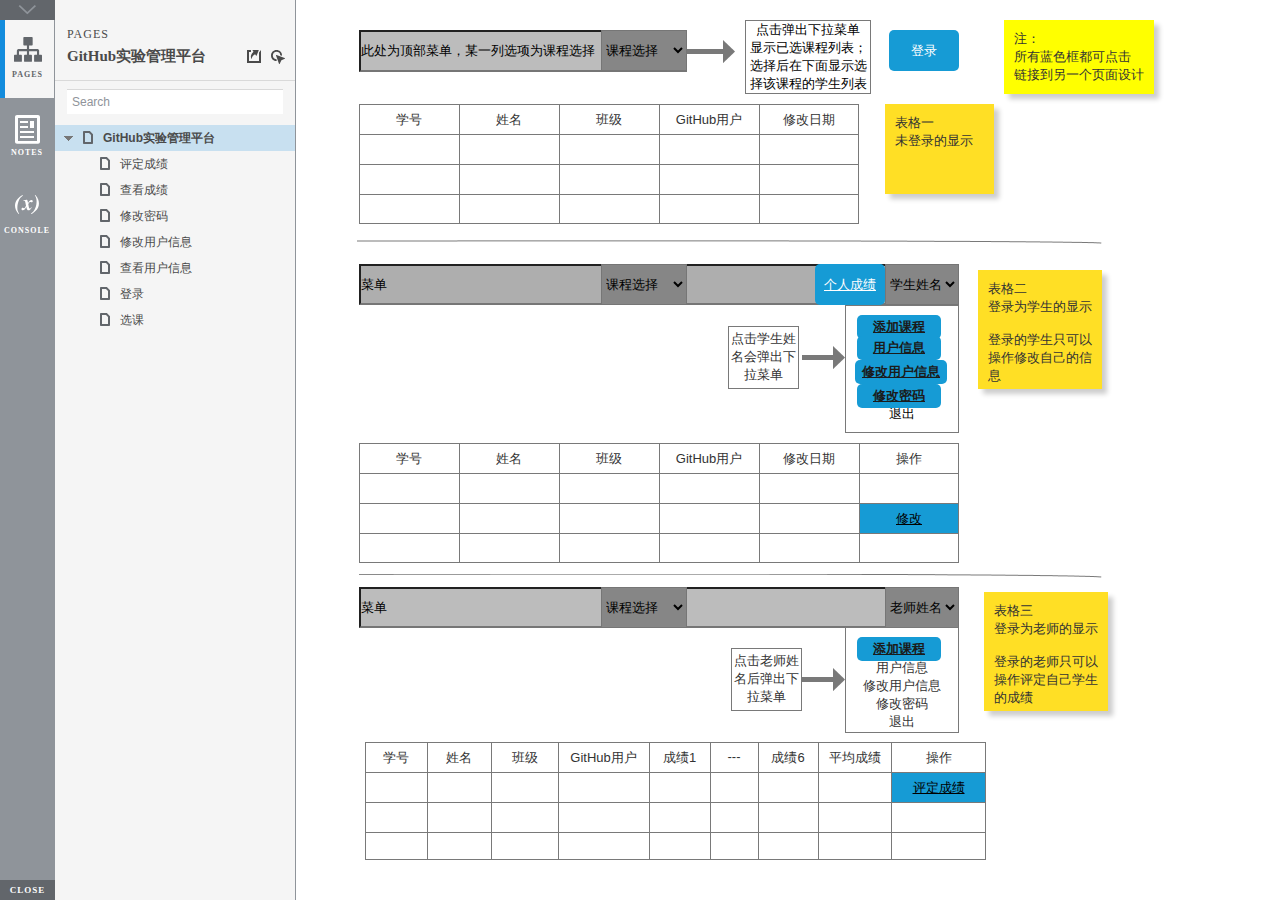
<file: index.html>
<!DOCTYPE html>
<html xmlns="http://www.w3.org/1999/xhtml" xml:lang="en" lang="en">
<head>
    <title>Untitled Document</title>
    <meta http-equiv="X-UA-Compatible" content="IE=edge"/>
    <meta http-equiv="content-type" content="text/html; charset=utf-8" />
    <meta name="viewport" content="width=device-width, initial-scale=1.0" />
    <meta name="apple-mobile-web-app-capable" content="yes" />
    <link type="text/css" href="resources/css/reset.css" rel="Stylesheet" />
    <link type="text/css" href="resources/css/default.css" rel="Stylesheet" />
    <!--<link href='https://fonts.googleapis.com/css?family=Nunito:300' rel='stylesheet' type='text/css'>-->

    <script type="text/javascript">
        if (location.href.toString().indexOf('file://localhost/') == 0) {
            location.href = location.href.toString().replace('file://localhost/', 'file:///');
        }
    </script>

    <!-- 8.0.0.3382 -->
<script src="resources/scripts/jquery-1.7.1.min.js"></script>
<script src="resources/scripts/startPre.js"></script>
<script src="data/document.js"></script>

    <style type="text/css">

#outerContainer {
	width:1000px;
	height:1500px;
}

.vsplitbar {
    width: 3px;
    /*background: #B9B9B9;*/
    border-right: 1px solid #8f949a;
}

.vsplitbar:hover, .vsplitbar.active {
    background: #8f949a;
}

#rightPanel {
    background-color: White;
}

/*#leftPanel {
    min-width: 120px;
}*/

.splitterMask {
   position:absolute;
   top: 0;
   left: 0;
   width: 100%;
   height: 100%;
   overflow: hidden;
   background-image: url(resources/images/transparent.gif);
   z-index: 20000;
}

    </style>
    <script type="text/javascript" language="JavaScript"><!--
        var SITEMAP_COLLAPSE_VAR_NAME = 'c';
        var PLUGIN_VAR_NAME = 'g';
        var FOOTNOTES_VAR_NAME = 'fn';
        var ADAPTIVE_VIEW_VAR_NAME = 'view';
        var lastLeftPanelWidth = 295;
        var toolBarOnly = true;

        // isolate scope
        (function() {
            setUpController();
            
            var configuration = $axure.document.configuration;
            var _settings = {};
            _settings.projectId = configuration.prototypeId;
            _settings.isAxshare = configuration.isAxshare;
            _settings.loadFeedbackPlugin = configuration.loadFeedbackPlugin;
            var cHash = getHashStringVar(SITEMAP_COLLAPSE_VAR_NAME);
            _settings.startCollapsed = cHash == "1";
            if(cHash == "2") closePlayer();
            var gHash = getHashStringVar(PLUGIN_VAR_NAME);
            if(gHash == "") gHash = 1;
            _settings.startPluginGid = gHash;

            $axure.player.settings = _settings;

            $(window).bind('load', function() {
                if(CHROME_5_LOCAL && !$('body').attr('pluginDetected')) {
                    window.location = 'resources/chrome/chrome.html';
                }
            });

            $(document).ready(function() {
                $axure.page.bind('load.start', mainFrame_onload);
                $axure.messageCenter.addMessageListener(messageCenter_message);

                $(document).on('pluginShown', function (event, data) {
                    setVarInCurrentUrlHash('g', data ? data : '');
                });

                $(document).on('pluginCreated', function(event, data) {
                    if($axure.player.settings.startPluginGid == data) {
                        $axure.player.showPlugin(data);
                    }
                });

                if($axure.player.settings.loadFeedbackPlugin) {
                    if($axure.player.settings.isAxshare) {
                        $axure.utils.loadJS('/Scripts/plugins/feedback/feedback8.js');
                    } else {
                        $axure.utils.loadJS('http://share.axure.com/Scripts/plugins/feedback/feedback8.js');
                    }
                }

                if(navigator.userAgent.indexOf("MSIE") >= 0) $('#outerContainer').width('100%');
                initialize();
                if($axure.player.settings.startCollapsed) $('#outerContainer').splitter({ sizeLeft: 0 });
                else $('#outerContainer').splitter({ sizeLeft: lastLeftPanelWidth });
                $('#leftPanel').width(lastLeftPanelWidth);
                
                $(window).resize(function() { resizeContent(); });

                $('#maximizePanelContainer').hide();

                initializeLogo();

                $(window).resize();
                resizeContent();
                
                $axure.player.collapseToBar();

                if($axure.player.settings.startCollapsed) {
                    collapse();
                    $('#leftPanel').width(0);
                }

                if(MOBILE_DEVICE) {
                    $('#interfaceControlFrameMinimizeContainer').height('45px');
                    $('#interfaceControlFrameMinimizeContainer a').height('45px');
                    $('#interfaceControlFrameHeaderContainer').css('margin-top','45px');
                    $('#interfaceControlFrameCloseContainer a').css('padding','10px 0px');
                    $('#maximizePanelContainer').height('45px');//.css('top','inherit').css('bottom','0px');

                    $('body').removeClass('hashover');

                    if(IOS) {
                        $('#rightPanel').css('overflow', 'auto').css('-webkit-overflow-scrolling', 'touch').css('-ms-overflow-x', 'hidden');

                        window.addEventListener("orientationchange", function() {
                            var viewport = document.querySelector("meta[name=viewport]");
                            //so iOS doesn't zoom when switching back to portrait
                            viewport.setAttribute('content', 'width=device-width, initial-scale=1.0, maximum-scale=1.0');
                            viewport.setAttribute('content', 'width=device-width, initial-scale=1.0');
                            resizeContent();
                        }, false);

                        $axure.page.bind('load.start', function() {
                            resizeContent();
                        });
                    }
                }

            });

            function initialize() {
                var legacyQString = getQueryString("Page");
                if (legacyQString.length > 0) {
                    location.href = location.href.substring(0, location.href.indexOf("?")) + "#p=" + legacyQString;
                    return;
                }

                var mainFrame = document.getElementById("mainFrame");
                //if it's local file on safari, test if we can access mainframe after its loaded
                if(SAFARI && document.location.href.indexOf('file://') >= 0) {
                    $(mainFrame).load(function () {
                        var canAccess;
                        try {
                            var mainFrameWindow = mainFrame.contentWindow || mainFrame.contentDocument;
                            mainFrameWindow['safari_file_CORS'] = 'Y';
                            canAccess = mainFrameWindow['safari_file_CORS'] === 'Y';
                        } catch(err) {
                            canAccess = false;
                        }

                        if(!canAccess) window.location = 'resources/chrome/safari.html';
                    });
                }

                mainFrame.contentWindow.location.href = getInitialUrl();
            }

            function initializeLogo() {
                if($axure.document.configuration.logoImagePath) {
                    var image = new Image();
                    image.onload = function() {
                        $('#logoImage').css('max-width', this.width + 'px');
                        $axure.player.resizeContent();
                    };
                    image.src = $axure.document.configuration.logoImagePath;
                
                    $('#interfaceControlFrameLogoImageContainer').html('<img id="logoImage" src="" />');
                    $('#logoImage').attr('src', $axure.document.configuration.logoImagePath).load(function() { resizeContent(); });
                } else $('#interfaceControlFrameLogoImageContainer').hide();

                if ($axure.document.configuration.logoImageCaption) {
                    $('#interfaceControlFrameLogoCaptionContainer').html($axure.document.configuration.logoImageCaption);
                } else $('#interfaceControlFrameLogoCaptionContainer').hide();

                if(!$('#interfaceControlFrameLogoImageContainer').is(':visible') && !$('#interfaceControlFrameLogoCaptionContainer').is(':visible')) {
                    $('#interfaceControlFrameLogoContainer').hide();
                }
            }

            var resizeContent = $axure.player.resizeContent = function() {
                var newHeight = $(window).height();
                var newWidth = $(window).width();

                var controlContainerHeight = newHeight;// - 30;
                if($('#interfaceControlFrameLogoContainer').is(':visible')) controlContainerHeight -= $('#interfaceControlFrameLogoContainer').outerHeight();// + 16;

                $('#outerContainer').height(newHeight).width(newWidth);
                $('.vsplitbar').height(newHeight);
                $('#leftPanel').height(newHeight);
                $('#interfaceControlFrame').height(newHeight);
                $('#interfaceControlFrameContainer').height(newHeight);
                $('#interfaceControlFrameHostContainer').height(controlContainerHeight);

                $('#rightPanel').height(newHeight);
                $('#mainFrame').height(newHeight);

                if($('#leftPanel').is(':visible')) $('#rightPanel').width($(window).width() - $('#leftPanel').width() - 1);// $('.vsplitbar').width());
                else $('#rightPanel').width($(window).width());

                $(document).trigger('ContainerHeightChange',[controlContainerHeight]);

                if(MOBILE_DEVICE) {
                    if(!(getHashStringVar(ADAPTIVE_VIEW_VAR_NAME).length > 0)) $axure.messageCenter.postMessage('setAdaptiveViewForSize', {'width':newWidth, 'height':$('#rightPanel').height()});
                }
            }

            var collapseToBar = $axure.player.collapseToBar = function() {
                lastLeftPanelWidth = $('#leftPanel').width();
                $('#leftPanel').width('55px');
                $('.vsplitbar').hide();
                $('#rightPanel').width($(window).width() - $('#leftPanel').width());
                $(window).resize();
                $('#outerContainer').trigger('resize');
                toolBarOnly = true;
            }

            var expandFromBar = $axure.player.expandFromBar = function() {
                if($('.vsplitbar').is(':visible')) return;

                $('#leftPanel').width(lastLeftPanelWidth);
                $('.vsplitbar').show();
                $('#rightPanel').width($(window).width() - $('#leftPanel').width() - 1);// $('.vsplitbar').width());
                $(window).resize();
                $('#outerContainer').trigger('resize');
                toolBarOnly = false;
            }

        })();

        function messageCenter_message(message, data) {
            if(message == 'expandFrame') expand();
            else if(message == 'getCollapseFrameOnLoad' && $axure.player.settings.startCollapsed && !MOBILE_DEVICE) $axure.messageCenter.postMessage('collapseFrameOnLoad');
        }

        
        function getInitialUrl() {
            var pageName = getHashStringVar("p");
            if(pageName.length > 0) return pageName + ".html";
            else {
                var url = getFirstPageUrl($axure.document.sitemap.rootNodes);
                return (url ? url : "about:blank");
            }
        }

        function getFirstPageUrl(nodes) {
            for (var i = 0; i < nodes.length; i++) {
                var node = nodes[i];
                if (node.url) return node.url;
                else {
                    var hasChildren = (node.children && node.children.length > 0);
                    if (hasChildren) {
                        var url = getFirstPageUrl(node.children);
                        if (url) return url;
                    }
                }
            }
            return null;
        }

        function closePlayer() {
            if($axure.page.location) window.location.href = $axure.page.location;
            else {
                var pageFile = getInitialUrl();
                var currentLocation = window.location.toString();
                window.location.href = currentLocation.substr(0, currentLocation.lastIndexOf("/") + 1) + pageFile;
            }
        }

        function replaceHash(newHash) {
            var currentLocWithoutHash = window.location.toString().split('#')[0];

            //We use replace so that every hash change doesn't get appended to the history stack.
            //We use replaceState in browsers that support it, else replace the location
            if(typeof window.history.replaceState != 'undefined') {
                try {
                    //Chrome 45 (Version 45.0.2454.85 m) started throwing an error here when generated locally (this only happens with sitemap open) which broke all interactions.
                    //try catch breaks the url adjusting nicely when the sitemap is open, but all interactions and forward and back buttons work.
                    //Uncaught SecurityError: Failed to execute 'replaceState' on 'History': A history state object with URL 'file:///C:/Users/Ian/Documents/Axure/HTML/Untitled/start.html#p=home' cannot be created in a document with origin 'null'.
                    window.history.replaceState(null, null, currentLocWithoutHash + newHash);
                } catch(ex) {}
            } else {
                window.location.replace(currentLocWithoutHash + newHash);
            }
        }

        function collapse() {
            setVarInCurrentUrlHash('c', 1);
            if(!toolBarOnly) lastLeftPanelWidth = $('#leftPanel').width();

            $('#maximizePanelContainer').show();
            $('#leftPanel').hide();
            $('.vsplitbar').hide();
            $('#rightPanel').width($(window).width());
            $(window).resize();
            $('#outerContainer').trigger('resize');

            $(document).trigger('sidebarCollapse');

            if(MOBILE_DEVICE) {
                $('#maximizePanelContainer').animate({
                    top:$('#rightPanel').height() - $('#maximizePanelContainer').height()
                }, 300, 'swing', function() {
                    $('#maximizePanelContainer').css('top', 'inherit').css('bottom', '0px');
                });
            }
        }

        function expand() {
            if(MOBILE_DEVICE) {
                $('#maximizePanelContainer').css('top', '0px').css('bottom', 'inherit');
            }

            deleteVarFromCurrentUrlHash('c');
            $('#maximizePanelContainer').hide();
            $('#leftPanel').width(lastLeftPanelWidth);
            $('#leftPanel').show();
            if(!toolBarOnly) {
                $('.vsplitbar').show();
                $('#rightPanel').width($(window).width() - $('#leftPanel').width() - 1);
            } else {
                $axure.player.collapseToBar();
            }
            $(window).resize();
            $('#outerContainer').trigger('resize');

            $(document).trigger('sidebarExpanded');
        }


        function mainFrame_onload() {
            if($axure.page.pageName) document.title = $axure.page.pageName;
        }

        function getQueryString(query) {
            var qstring = self.location.href.split("?");
            if(qstring.length < 2) return "";
            return GetParameter(qstring, query);
        }
        
        function GetParameter(qstring, query) {
            var prms = qstring[1].split("&");
            var frmelements = new Array();
            var currprmeter, querystr = "";

            for(var i = 0; i < prms.length; i++) {
                currprmeter = prms[i].split("=");
                frmelements[i] = new Array();
                frmelements[i][0] = currprmeter[0];
                frmelements[i][1] = currprmeter[1];
            }

            for(j = 0; j < frmelements.length; j++) {
                if(frmelements[j][0].toLowerCase() == query.toLowerCase()) {
                    querystr = frmelements[j][1];
                    break;
                }
            }
            return querystr;
        }
        
        function getHashStringVar(query) {
            var qstring = self.location.href.split("#");
            if(qstring.length < 2) return "";
            return GetParameter(qstring, query);
        }

        function setHashStringVar(currentHash, varName, varVal) {
            var varWithEqual = varName + '=';
            var poundVarWithEqual = varVal === '' ? '' :  '#' + varName + '=' + varVal;
            var ampVarWithEqual = varVal === '' ? '' :  '&' + varName + '=' + varVal;
            var hashToSet = '';

            var pageIndex = currentHash.indexOf('#' + varWithEqual);
            if(pageIndex == -1) pageIndex = currentHash.indexOf('&' + varWithEqual);
            if(pageIndex != -1) {
                var newHash = currentHash.substring(0, pageIndex);

                newHash = newHash == '' ? poundVarWithEqual : newHash + ampVarWithEqual;

                var ampIndex = currentHash.indexOf('&', pageIndex + 1);
                if(ampIndex != -1) {
                    newHash = newHash == '' ? '#' + currentHash.substring(ampIndex + 1) : newHash + currentHash.substring(ampIndex);
                }
                hashToSet = newHash;
            } else if(currentHash.indexOf('#') != -1) {
                hashToSet = currentHash + ampVarWithEqual;
            } else {
                hashToSet = poundVarWithEqual;
            }

            if(hashToSet != '' || varVal == '') {
                return hashToSet;
            }

            return null;
        }

        function setVarInCurrentUrlHash(varName, varVal) {
            var newHash = setHashStringVar(window.location.hash, varName, varVal);

            if(newHash != null) {
                replaceHash(newHash);
            }
        }

        function deleteHashStringVar(currentHash, varName) {
            var varWithEqual = varName + '=';

            var pageIndex = currentHash.indexOf('#' + varWithEqual);
            if(pageIndex == -1) pageIndex = currentHash.indexOf('&' + varWithEqual);
            if(pageIndex != -1) {
                var newHash = currentHash.substring(0, pageIndex);

                var ampIndex = currentHash.indexOf('&', pageIndex + 1);

                //IF begin of string....if none blank, ELSE # instead of & and rest
                //IF in string....prefix + if none blank, ELSE &-rest
                if(newHash == '') { //beginning of string
                    newHash = ampIndex != -1 ? '#' + currentHash.substring(ampIndex + 1) : '';
                } else { //somewhere in the middle
                    newHash = newHash + (ampIndex != -1 ? currentHash.substring(ampIndex) : '');
                }

                return newHash;
            }

            return null;
        }

        function deleteVarFromCurrentUrlHash(varName) {
            var newHash = deleteHashStringVar(window.location.hash, varName);

            if(newHash != null) {
                replaceHash(newHash);
            }
        }
    --></script>
    
    <link type="text/css" rel="Stylesheet" href="plugins/sitemap/styles/sitemap.css" />
    <link type="text/css" rel="Stylesheet" href="plugins/page_notes/styles/page_notes.css" />
    <link type="text/css" rel="Stylesheet" href="plugins/debug/styles/debug.css" />
    <script src="resources/scripts/startPost.js"></script>


    <!--<link type="text/css" rel="Stylesheet" href="plugins/recordplay/styles/recordplay.css" />
    <script type="text/javascript" src="plugins/recordplay/recordplay.js"></script>-->
    

</head>
<body scroll="no" class="hashover">
    <div id="outerContainer">

        <div id="leftPanel">
            <div id="interfaceControlFrame">
                <div id="interfaceControlFrameMinimizeContainer">
                    <a title="Collapse" id="interfaceControlFrameMinimizeButton" onclick="collapse();">&nbsp;</a>
                </div>
                <div id="interfaceControlFrameHeaderContainer">
                    <ul id="interfaceControlFrameHeader"></ul>
                </div>
                <div id="interfaceControlFrameContainer">
                    <div id="interfaceControlFrameLogoContainer">
                        <div id="interfaceControlFrameLogoImageContainer"></div>
                        <div id="interfaceControlFrameLogoCaptionContainer"></div>
                    </div>
                    <div id="interfaceControlFrameHostContainer">
                    </div>
                </div>
                <div id="interfaceControlFrameCloseContainer">
                    <a title="Close" id="interfaceControlFrameCloseButton" onclick="closePlayer();">CLOSE</a>
                </div>
            </div>
        </div>
        <div id="rightPanel">
            <iframe id="mainFrame" name="mainFrame" width="100%" height="100%" src="" frameborder="0" style="display: block;" webkitallowfullscreen mozallowfullscreen allowfullscreen></iframe>
        </div>

    </div>

    <div id="maximizePanelContainer">
        <iframe id="expandFrame" src="resources/expand.html" width="100%" height="100%" scrolling="no" allowtransparency="true" frameborder="0"></iframe>
    </div>

</body>
</html>
</file>
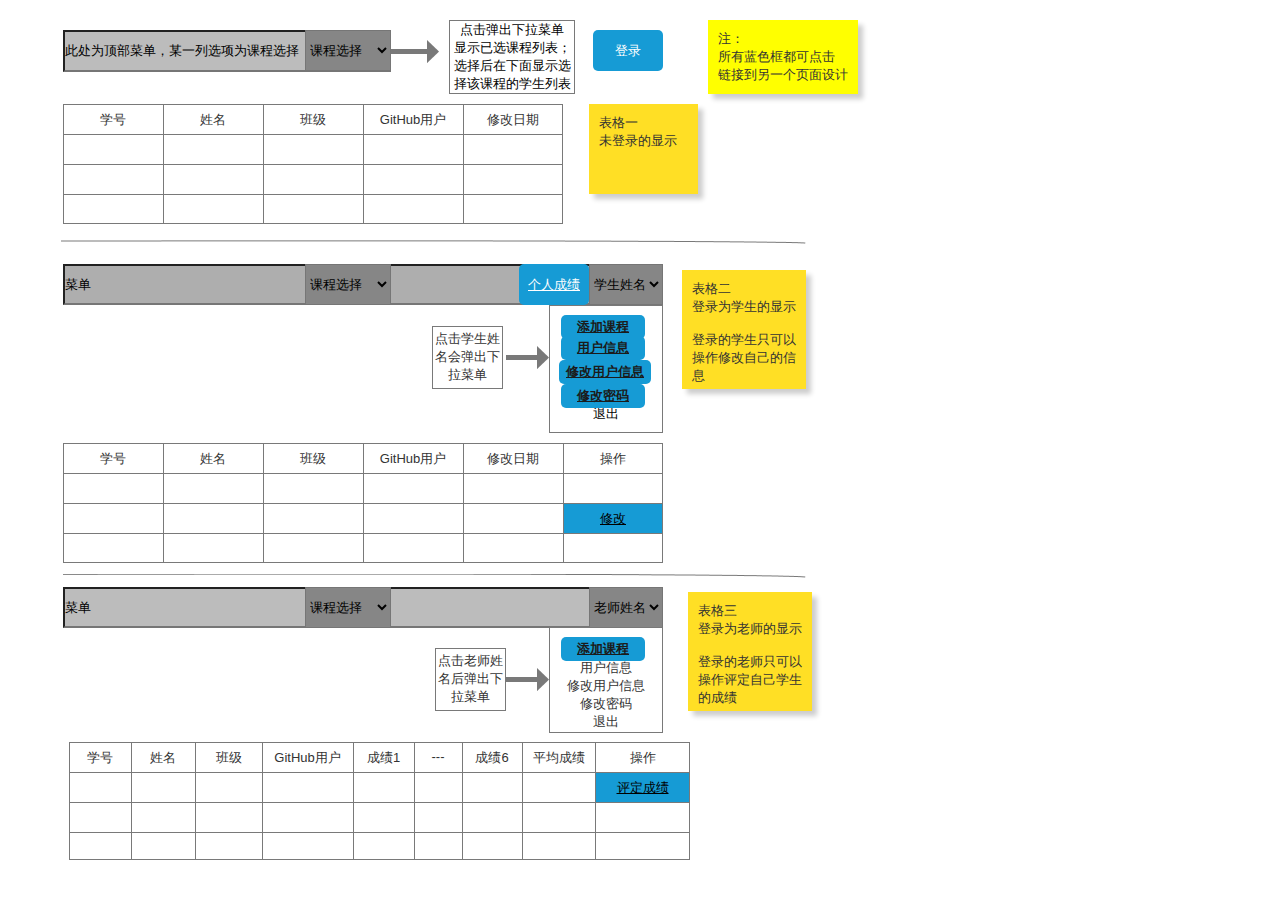
<file: github实验管理平台.html>
﻿<!DOCTYPE html>
<html>
  <head>
    <title>GitHub实验管理平台</title>
    <meta http-equiv="X-UA-Compatible" content="IE=edge"/>
    <meta http-equiv="content-type" content="text/html; charset=utf-8"/>
    <meta name="apple-mobile-web-app-capable" content="yes"/>
    <link href="resources/css/jquery-ui-themes.css" type="text/css" rel="stylesheet"/>
    <link href="resources/css/axure_rp_page.css" type="text/css" rel="stylesheet"/>
    <link href="data/styles.css" type="text/css" rel="stylesheet"/>
    <link href="files/github实验管理平台/styles.css" type="text/css" rel="stylesheet"/>
    <script src="resources/scripts/jquery-1.7.1.min.js"></script>
    <script src="resources/scripts/jquery-ui-1.8.10.custom.min.js"></script>
    <script src="resources/scripts/prototypePre.js"></script>
    <script src="data/document.js"></script>
    <script src="resources/scripts/prototypePost.js"></script>
    <script src="files/github实验管理平台/data.js"></script>
    <script type="text/javascript">
      $axure.utils.getTransparentGifPath = function() { return 'resources/images/transparent.gif'; };
      $axure.utils.getOtherPath = function() { return 'resources/Other.html'; };
      $axure.utils.getReloadPath = function() { return 'resources/reload.html'; };
    </script>
  </head>
  <body>
    <div id="base" class="">

      <!-- Unnamed (Table) -->
      <div id="u0" class="ax_default">

        <!-- Unnamed (Table Cell) -->
        <div id="u1" class="ax_default table_cell">
          <img id="u1_img" class="img " src="images/github实验管理平台/u1.png"/>
          <div id="u1_text" class="text ">
            <p><span>学号</span></p>
          </div>
        </div>

        <!-- Unnamed (Table Cell) -->
        <div id="u2" class="ax_default table_cell">
          <img id="u2_img" class="img " src="images/github实验管理平台/u1.png"/>
          <div id="u2_text" class="text ">
            <p><span>姓名</span></p>
          </div>
        </div>

        <!-- Unnamed (Table Cell) -->
        <div id="u3" class="ax_default table_cell">
          <img id="u3_img" class="img " src="images/github实验管理平台/u1.png"/>
          <div id="u3_text" class="text ">
            <p><span>班级</span></p>
          </div>
        </div>

        <!-- Unnamed (Table Cell) -->
        <div id="u4" class="ax_default table_cell">
          <img id="u4_img" class="img " src="images/github实验管理平台/u1.png"/>
          <div id="u4_text" class="text ">
            <p><span>GitHub用户</span></p>
          </div>
        </div>

        <!-- Unnamed (Table Cell) -->
        <div id="u5" class="ax_default table_cell">
          <img id="u5_img" class="img " src="images/github实验管理平台/u5.png"/>
          <div id="u5_text" class="text ">
            <p><span>修改日期</span></p>
          </div>
        </div>

        <!-- Unnamed (Table Cell) -->
        <div id="u6" class="ax_default table_cell">
          <img id="u6_img" class="img " src="images/github实验管理平台/u1.png"/>
        </div>

        <!-- Unnamed (Table Cell) -->
        <div id="u7" class="ax_default table_cell">
          <img id="u7_img" class="img " src="images/github实验管理平台/u1.png"/>
        </div>

        <!-- Unnamed (Table Cell) -->
        <div id="u8" class="ax_default table_cell">
          <img id="u8_img" class="img " src="images/github实验管理平台/u1.png"/>
        </div>

        <!-- Unnamed (Table Cell) -->
        <div id="u9" class="ax_default table_cell">
          <img id="u9_img" class="img " src="images/github实验管理平台/u1.png"/>
        </div>

        <!-- Unnamed (Table Cell) -->
        <div id="u10" class="ax_default table_cell">
          <img id="u10_img" class="img " src="images/github实验管理平台/u5.png"/>
        </div>

        <!-- Unnamed (Table Cell) -->
        <div id="u11" class="ax_default table_cell">
          <img id="u11_img" class="img " src="images/github实验管理平台/u1.png"/>
        </div>

        <!-- Unnamed (Table Cell) -->
        <div id="u12" class="ax_default table_cell">
          <img id="u12_img" class="img " src="images/github实验管理平台/u1.png"/>
        </div>

        <!-- Unnamed (Table Cell) -->
        <div id="u13" class="ax_default table_cell">
          <img id="u13_img" class="img " src="images/github实验管理平台/u1.png"/>
        </div>

        <!-- Unnamed (Table Cell) -->
        <div id="u14" class="ax_default table_cell">
          <img id="u14_img" class="img " src="images/github实验管理平台/u1.png"/>
        </div>

        <!-- Unnamed (Table Cell) -->
        <div id="u15" class="ax_default table_cell">
          <img id="u15_img" class="img " src="images/github实验管理平台/u5.png"/>
        </div>

        <!-- Unnamed (Table Cell) -->
        <div id="u16" class="ax_default table_cell">
          <img id="u16_img" class="img " src="images/github实验管理平台/u16.png"/>
        </div>

        <!-- Unnamed (Table Cell) -->
        <div id="u17" class="ax_default table_cell">
          <img id="u17_img" class="img " src="images/github实验管理平台/u16.png"/>
        </div>

        <!-- Unnamed (Table Cell) -->
        <div id="u18" class="ax_default table_cell">
          <img id="u18_img" class="img " src="images/github实验管理平台/u16.png"/>
        </div>

        <!-- Unnamed (Table Cell) -->
        <div id="u19" class="ax_default table_cell">
          <img id="u19_img" class="img " src="images/github实验管理平台/u16.png"/>
        </div>

        <!-- Unnamed (Table Cell) -->
        <div id="u20" class="ax_default table_cell">
          <img id="u20_img" class="img " src="images/github实验管理平台/u20.png"/>
        </div>
      </div>

      <!-- Unnamed (Text Field) -->
      <div id="u21" class="ax_default text_field">
        <input id="u21_input" type="text" value="此处为顶部菜单，某一列选项为课程选择"/>
      </div>

      <!-- Unnamed (Horizontal Line) -->
      <div id="u22" class="ax_default arrow">
        <img id="u22_img" class="img " src="images/github实验管理平台/u22.png"/>
      </div>

      <!-- Unnamed (Table) -->
      <div id="u23" class="ax_default">

        <!-- Unnamed (Table Cell) -->
        <div id="u24" class="ax_default table_cell">
          <img id="u24_img" class="img " src="images/github实验管理平台/u1.png"/>
          <div id="u24_text" class="text ">
            <p><span>学号</span></p>
          </div>
        </div>

        <!-- Unnamed (Table Cell) -->
        <div id="u25" class="ax_default table_cell">
          <img id="u25_img" class="img " src="images/github实验管理平台/u1.png"/>
          <div id="u25_text" class="text ">
            <p><span>姓名</span></p>
          </div>
        </div>

        <!-- Unnamed (Table Cell) -->
        <div id="u26" class="ax_default table_cell">
          <img id="u26_img" class="img " src="images/github实验管理平台/u1.png"/>
          <div id="u26_text" class="text ">
            <p><span>班级</span></p>
          </div>
        </div>

        <!-- Unnamed (Table Cell) -->
        <div id="u27" class="ax_default table_cell">
          <img id="u27_img" class="img " src="images/github实验管理平台/u1.png"/>
          <div id="u27_text" class="text ">
            <p><span>GitHub用户</span></p>
          </div>
        </div>

        <!-- Unnamed (Table Cell) -->
        <div id="u28" class="ax_default table_cell">
          <img id="u28_img" class="img " src="images/github实验管理平台/u1.png"/>
          <div id="u28_text" class="text ">
            <p><span>修改日期</span></p>
          </div>
        </div>

        <!-- Unnamed (Table Cell) -->
        <div id="u29" class="ax_default table_cell">
          <img id="u29_img" class="img " src="images/github实验管理平台/u5.png"/>
          <div id="u29_text" class="text ">
            <p><span>操作</span></p>
          </div>
        </div>

        <!-- Unnamed (Table Cell) -->
        <div id="u30" class="ax_default table_cell">
          <img id="u30_img" class="img " src="images/github实验管理平台/u1.png"/>
        </div>

        <!-- Unnamed (Table Cell) -->
        <div id="u31" class="ax_default table_cell">
          <img id="u31_img" class="img " src="images/github实验管理平台/u1.png"/>
        </div>

        <!-- Unnamed (Table Cell) -->
        <div id="u32" class="ax_default table_cell">
          <img id="u32_img" class="img " src="images/github实验管理平台/u1.png"/>
        </div>

        <!-- Unnamed (Table Cell) -->
        <div id="u33" class="ax_default table_cell">
          <img id="u33_img" class="img " src="images/github实验管理平台/u1.png"/>
        </div>

        <!-- Unnamed (Table Cell) -->
        <div id="u34" class="ax_default table_cell">
          <img id="u34_img" class="img " src="images/github实验管理平台/u1.png"/>
        </div>

        <!-- Unnamed (Table Cell) -->
        <div id="u35" class="ax_default table_cell">
          <img id="u35_img" class="img " src="images/github实验管理平台/u5.png"/>
        </div>

        <!-- Unnamed (Table Cell) -->
        <div id="u36" class="ax_default table_cell">
          <img id="u36_img" class="img " src="images/github实验管理平台/u1.png"/>
        </div>

        <!-- Unnamed (Table Cell) -->
        <div id="u37" class="ax_default table_cell">
          <img id="u37_img" class="img " src="images/github实验管理平台/u1.png"/>
        </div>

        <!-- Unnamed (Table Cell) -->
        <div id="u38" class="ax_default table_cell">
          <img id="u38_img" class="img " src="images/github实验管理平台/u1.png"/>
        </div>

        <!-- Unnamed (Table Cell) -->
        <div id="u39" class="ax_default table_cell">
          <img id="u39_img" class="img " src="images/github实验管理平台/u1.png"/>
        </div>

        <!-- Unnamed (Table Cell) -->
        <div id="u40" class="ax_default table_cell">
          <img id="u40_img" class="img " src="images/github实验管理平台/u1.png"/>
        </div>

        <!-- Unnamed (Table Cell) -->
        <div id="u41" class="ax_default table_cell">
          <img id="u41_img" class="img " src="images/github实验管理平台/u41.png"/>
          <div id="u41_text" class="text ">
            <p><span style="text-decoration:underline;">修改</span></p>
          </div>
        </div>

        <!-- Unnamed (Table Cell) -->
        <div id="u42" class="ax_default table_cell">
          <img id="u42_img" class="img " src="images/github实验管理平台/u16.png"/>
        </div>

        <!-- Unnamed (Table Cell) -->
        <div id="u43" class="ax_default table_cell">
          <img id="u43_img" class="img " src="images/github实验管理平台/u16.png"/>
        </div>

        <!-- Unnamed (Table Cell) -->
        <div id="u44" class="ax_default table_cell">
          <img id="u44_img" class="img " src="images/github实验管理平台/u16.png"/>
        </div>

        <!-- Unnamed (Table Cell) -->
        <div id="u45" class="ax_default table_cell">
          <img id="u45_img" class="img " src="images/github实验管理平台/u16.png"/>
        </div>

        <!-- Unnamed (Table Cell) -->
        <div id="u46" class="ax_default table_cell">
          <img id="u46_img" class="img " src="images/github实验管理平台/u16.png"/>
        </div>

        <!-- Unnamed (Table Cell) -->
        <div id="u47" class="ax_default table_cell">
          <img id="u47_img" class="img " src="images/github实验管理平台/u20.png"/>
        </div>
      </div>

      <!-- Unnamed (Table) -->
      <div id="u48" class="ax_default">

        <!-- Unnamed (Table Cell) -->
        <div id="u49" class="ax_default table_cell">
          <img id="u49_img" class="img " src="images/github实验管理平台/u49.png"/>
          <div id="u49_text" class="text ">
            <p><span>学号</span></p>
          </div>
        </div>

        <!-- Unnamed (Table Cell) -->
        <div id="u50" class="ax_default table_cell">
          <img id="u50_img" class="img " src="images/github实验管理平台/u50.png"/>
          <div id="u50_text" class="text ">
            <p><span>姓名</span></p>
          </div>
        </div>

        <!-- Unnamed (Table Cell) -->
        <div id="u51" class="ax_default table_cell">
          <img id="u51_img" class="img " src="images/github实验管理平台/u51.png"/>
          <div id="u51_text" class="text ">
            <p><span>班级</span></p>
          </div>
        </div>

        <!-- Unnamed (Table Cell) -->
        <div id="u52" class="ax_default table_cell">
          <img id="u52_img" class="img " src="images/github实验管理平台/u52.png"/>
          <div id="u52_text" class="text ">
            <p><span>GitHub用户</span></p>
          </div>
        </div>

        <!-- Unnamed (Table Cell) -->
        <div id="u53" class="ax_default table_cell">
          <img id="u53_img" class="img " src="images/github实验管理平台/u53.png"/>
          <div id="u53_text" class="text ">
            <p><span>成绩1</span></p>
          </div>
        </div>

        <!-- Unnamed (Table Cell) -->
        <div id="u54" class="ax_default table_cell">
          <img id="u54_img" class="img " src="images/github实验管理平台/u54.png"/>
          <div id="u54_text" class="text ">
            <p><span>---</span></p>
          </div>
        </div>

        <!-- Unnamed (Table Cell) -->
        <div id="u55" class="ax_default table_cell">
          <img id="u55_img" class="img " src="images/github实验管理平台/u55.png"/>
          <div id="u55_text" class="text ">
            <p><span>成绩6</span></p>
          </div>
        </div>

        <!-- Unnamed (Table Cell) -->
        <div id="u56" class="ax_default table_cell">
          <img id="u56_img" class="img " src="images/github实验管理平台/u56.png"/>
          <div id="u56_text" class="text ">
            <p><span>平均成绩</span></p>
          </div>
        </div>

        <!-- Unnamed (Table Cell) -->
        <div id="u57" class="ax_default table_cell">
          <img id="u57_img" class="img " src="images/github实验管理平台/u57.png"/>
          <div id="u57_text" class="text ">
            <p><span>操作</span></p>
          </div>
        </div>

        <!-- Unnamed (Table Cell) -->
        <div id="u58" class="ax_default table_cell">
          <img id="u58_img" class="img " src="images/github实验管理平台/u49.png"/>
        </div>

        <!-- Unnamed (Table Cell) -->
        <div id="u59" class="ax_default table_cell">
          <img id="u59_img" class="img " src="images/github实验管理平台/u50.png"/>
        </div>

        <!-- Unnamed (Table Cell) -->
        <div id="u60" class="ax_default table_cell">
          <img id="u60_img" class="img " src="images/github实验管理平台/u51.png"/>
        </div>

        <!-- Unnamed (Table Cell) -->
        <div id="u61" class="ax_default table_cell">
          <img id="u61_img" class="img " src="images/github实验管理平台/u52.png"/>
        </div>

        <!-- Unnamed (Table Cell) -->
        <div id="u62" class="ax_default table_cell">
          <img id="u62_img" class="img " src="images/github实验管理平台/u53.png"/>
        </div>

        <!-- Unnamed (Table Cell) -->
        <div id="u63" class="ax_default table_cell">
          <img id="u63_img" class="img " src="images/github实验管理平台/u54.png"/>
        </div>

        <!-- Unnamed (Table Cell) -->
        <div id="u64" class="ax_default table_cell">
          <img id="u64_img" class="img " src="images/github实验管理平台/u55.png"/>
        </div>

        <!-- Unnamed (Table Cell) -->
        <div id="u65" class="ax_default table_cell">
          <img id="u65_img" class="img " src="images/github实验管理平台/u56.png"/>
        </div>

        <!-- Unnamed (Table Cell) -->
        <div id="u66" class="ax_default table_cell">
          <img id="u66_img" class="img " src="images/github实验管理平台/u66.png"/>
          <div id="u66_text" class="text ">
            <p><span style="text-decoration:underline;">评定成绩</span></p>
          </div>
        </div>

        <!-- Unnamed (Table Cell) -->
        <div id="u67" class="ax_default table_cell">
          <img id="u67_img" class="img " src="images/github实验管理平台/u49.png"/>
        </div>

        <!-- Unnamed (Table Cell) -->
        <div id="u68" class="ax_default table_cell">
          <img id="u68_img" class="img " src="images/github实验管理平台/u50.png"/>
        </div>

        <!-- Unnamed (Table Cell) -->
        <div id="u69" class="ax_default table_cell">
          <img id="u69_img" class="img " src="images/github实验管理平台/u51.png"/>
        </div>

        <!-- Unnamed (Table Cell) -->
        <div id="u70" class="ax_default table_cell">
          <img id="u70_img" class="img " src="images/github实验管理平台/u52.png"/>
        </div>

        <!-- Unnamed (Table Cell) -->
        <div id="u71" class="ax_default table_cell">
          <img id="u71_img" class="img " src="images/github实验管理平台/u53.png"/>
        </div>

        <!-- Unnamed (Table Cell) -->
        <div id="u72" class="ax_default table_cell">
          <img id="u72_img" class="img " src="images/github实验管理平台/u54.png"/>
        </div>

        <!-- Unnamed (Table Cell) -->
        <div id="u73" class="ax_default table_cell">
          <img id="u73_img" class="img " src="images/github实验管理平台/u55.png"/>
        </div>

        <!-- Unnamed (Table Cell) -->
        <div id="u74" class="ax_default table_cell">
          <img id="u74_img" class="img " src="images/github实验管理平台/u56.png"/>
        </div>

        <!-- Unnamed (Table Cell) -->
        <div id="u75" class="ax_default table_cell">
          <img id="u75_img" class="img " src="images/github实验管理平台/u57.png"/>
        </div>

        <!-- Unnamed (Table Cell) -->
        <div id="u76" class="ax_default table_cell">
          <img id="u76_img" class="img " src="images/github实验管理平台/u76.png"/>
        </div>

        <!-- Unnamed (Table Cell) -->
        <div id="u77" class="ax_default table_cell">
          <img id="u77_img" class="img " src="images/github实验管理平台/u77.png"/>
        </div>

        <!-- Unnamed (Table Cell) -->
        <div id="u78" class="ax_default table_cell">
          <img id="u78_img" class="img " src="images/github实验管理平台/u78.png"/>
        </div>

        <!-- Unnamed (Table Cell) -->
        <div id="u79" class="ax_default table_cell">
          <img id="u79_img" class="img " src="images/github实验管理平台/u79.png"/>
        </div>

        <!-- Unnamed (Table Cell) -->
        <div id="u80" class="ax_default table_cell">
          <img id="u80_img" class="img " src="images/github实验管理平台/u80.png"/>
        </div>

        <!-- Unnamed (Table Cell) -->
        <div id="u81" class="ax_default table_cell">
          <img id="u81_img" class="img " src="images/github实验管理平台/u81.png"/>
        </div>

        <!-- Unnamed (Table Cell) -->
        <div id="u82" class="ax_default table_cell">
          <img id="u82_img" class="img " src="images/github实验管理平台/u82.png"/>
        </div>

        <!-- Unnamed (Table Cell) -->
        <div id="u83" class="ax_default table_cell">
          <img id="u83_img" class="img " src="images/github实验管理平台/u83.png"/>
        </div>

        <!-- Unnamed (Table Cell) -->
        <div id="u84" class="ax_default table_cell">
          <img id="u84_img" class="img " src="images/github实验管理平台/u84.png"/>
        </div>
      </div>

      <!-- Unnamed (Text Field) -->
      <div id="u85" class="ax_default text_field">
        <input id="u85_input" type="text" value="菜单"/>
      </div>

      <!-- Unnamed (Rectangle) -->
      <div id="u86" class="ax_default box_1">
        <div id="u86_div" class=""></div>
        <div id="u86_text" class="text ">
          <p><span><br></span></p><p><span><br></span></p><p><span><br></span></p><p><span><br></span></p><p><span><br></span></p><p><span><br></span></p><p><span>退出</span></p>
        </div>
      </div>

      <!-- Unnamed (Rectangle) -->
      <div id="u87" class="ax_default box_1">
        <div id="u87_div" class=""></div>
        <div id="u87_text" class="text ">
          <p><span>点击学生姓名会弹出下拉菜单</span></p>
        </div>
      </div>

      <!-- Unnamed (Horizontal Line) -->
      <div id="u88" class="ax_default arrow">
        <img id="u88_img" class="img " src="images/github实验管理平台/u88.png"/>
      </div>

      <!-- Unnamed (Text Field) -->
      <div id="u89" class="ax_default text_field">
        <input id="u89_input" type="text" value="菜单"/>
      </div>

      <!-- Unnamed (Horizontal Line) -->
      <div id="u90" class="ax_default arrow">
        <img id="u90_img" class="img " src="images/github实验管理平台/u88.png"/>
      </div>

      <!-- Unnamed (Shape) -->
      <div id="u91" class="ax_default shape">
        <img id="u91_img" class="img " src="images/github实验管理平台/u91.png"/>
      </div>

      <!-- Unnamed (Shape) -->
      <div id="u92" class="ax_default shape">
        <img id="u92_img" class="img " src="images/github实验管理平台/u92.png"/>
      </div>

      <!-- Unnamed (Rectangle) -->
      <div id="u93" class="ax_default box_1">
        <div id="u93_div" class=""></div>
        <div id="u93_text" class="text ">
          <p><span>点击弹出下拉菜单</span></p><p><span>显示已选课程列表；选择后在下面显示选择该课程的学生列表</span></p>
        </div>
      </div>

      <!-- Unnamed (Droplist) -->
      <div id="u94" class="ax_default droplist">
        <select id="u94_input">
          <option value="课程选择">课程选择</option>
        </select>
      </div>

      <!-- Unnamed (Droplist) -->
      <div id="u95" class="ax_default droplist">
        <select id="u95_input">
          <option value="学生姓名">学生姓名</option>
        </select>
      </div>

      <!-- Unnamed (Droplist) -->
      <div id="u96" class="ax_default droplist">
        <select id="u96_input">
          <option value="老师姓名">老师姓名</option>
        </select>
      </div>

      <!-- Unnamed (Rectangle) -->
      <div id="u97" class="ax_default box_1">
        <div id="u97_div" class=""></div>
        <div id="u97_text" class="text ">
          <p><span>点击老师姓名后弹出下拉菜单</span></p>
        </div>
      </div>

      <!-- Unnamed (Droplist) -->
      <div id="u98" class="ax_default droplist">
        <select id="u98_input">
          <option value="课程选择">课程选择</option>
        </select>
      </div>

      <!-- Unnamed (Droplist) -->
      <div id="u99" class="ax_default droplist">
        <select id="u99_input">
          <option value="课程选择">课程选择</option>
        </select>
      </div>

      <!-- Unnamed (Rectangle) -->
      <div id="u100" class="ax_default sticky_1">
        <div id="u100_div" class=""></div>
        <div id="u100_text" class="text ">
          <p><span>表格一</span></p><p><span>未登录的显示</span></p>
        </div>
      </div>

      <!-- Unnamed (Rectangle) -->
      <div id="u101" class="ax_default sticky_1">
        <div id="u101_div" class=""></div>
        <div id="u101_text" class="text ">
          <p><span>表格二</span></p><p><span>登录为学生的显示</span></p><p><span><br></span></p><p><span>登录的学生只可以操作修改自己的信息</span></p>
        </div>
      </div>

      <!-- Unnamed (Rectangle) -->
      <div id="u102" class="ax_default sticky_1">
        <div id="u102_div" class=""></div>
        <div id="u102_text" class="text ">
          <p><span>表格三</span></p><p><span>登录为老师的显示</span></p><p><span><br></span></p><p><span>登录的老师只可以操作评定自己学生的成绩</span></p>
        </div>
      </div>

      <!-- Unnamed (Rectangle) -->
      <div id="u103" class="ax_default primary_button">
        <div id="u103_div" class=""></div>
        <div id="u103_text" class="text ">
          <p><span>登录</span></p>
        </div>
      </div>

      <!-- Unnamed (Rectangle) -->
      <div id="u104" class="ax_default primary_button">
        <div id="u104_div" class=""></div>
        <div id="u104_text" class="text ">
          <p><span style="text-decoration:underline;">个人成绩</span></p>
        </div>
      </div>

      <!-- Unnamed (Rectangle) -->
      <div id="u105" class="ax_default primary_button">
        <div id="u105_div" class=""></div>
        <div id="u105_text" class="text ">
          <p><span style="text-decoration:underline;">添加课程</span></p>
        </div>
      </div>

      <!-- Unnamed (Rectangle) -->
      <div id="u106" class="ax_default box_1">
        <div id="u106_div" class=""></div>
        <div id="u106_text" class="text ">
          <p><span style="font-family:'Arial Negreta', 'Arial Normal', 'Arial';font-weight:700;color:#000000;"><br></span></p><p><span style="font-family:'Arial Normal', 'Arial';font-weight:400;"><br></span></p><p><span style="font-family:'Arial Normal', 'Arial';font-weight:400;"><br></span></p><p><span style="font-family:'Arial Normal', 'Arial';font-weight:400;">用户信息</span></p><p><span style="font-family:'Arial Normal', 'Arial';font-weight:400;">修改用户信息</span></p><p><span style="font-family:'Arial Normal', 'Arial';font-weight:400;">修改密码</span></p><p><span style="font-family:'Arial Normal', 'Arial';font-weight:400;">退出</span></p><p><span style="font-family:'Arial Normal', 'Arial';font-weight:400;"><br></span></p>
        </div>
      </div>

      <!-- Unnamed (Rectangle) -->
      <div id="u107" class="ax_default primary_button">
        <div id="u107_div" class=""></div>
        <div id="u107_text" class="text ">
          <p><span style="text-decoration:underline;">添加课程</span></p>
        </div>
      </div>

      <!-- Unnamed (Rectangle) -->
      <div id="u108" class="ax_default sticky_2">
        <div id="u108_div" class=""></div>
        <div id="u108_text" class="text ">
          <p><span>注：</span></p><p><span>所有蓝色框都可点击</span></p><p><span>链接到另一个页面设计</span></p>
        </div>
      </div>

      <!-- Unnamed (Rectangle) -->
      <div id="u109" class="ax_default primary_button">
        <div id="u109_div" class=""></div>
        <div id="u109_text" class="text ">
          <p><span style="text-decoration:underline;">用户信息</span></p>
        </div>
      </div>

      <!-- Unnamed (Rectangle) -->
      <div id="u110" class="ax_default primary_button">
        <div id="u110_div" class=""></div>
        <div id="u110_text" class="text ">
          <p><span style="text-decoration:underline;">修改用户信息</span></p>
        </div>
      </div>

      <!-- Unnamed (Rectangle) -->
      <div id="u111" class="ax_default primary_button">
        <div id="u111_div" class=""></div>
        <div id="u111_text" class="text ">
          <p><span style="text-decoration:underline;">修改密码</span></p>
        </div>
      </div>
    </div>
  </body>
</html>
</file>
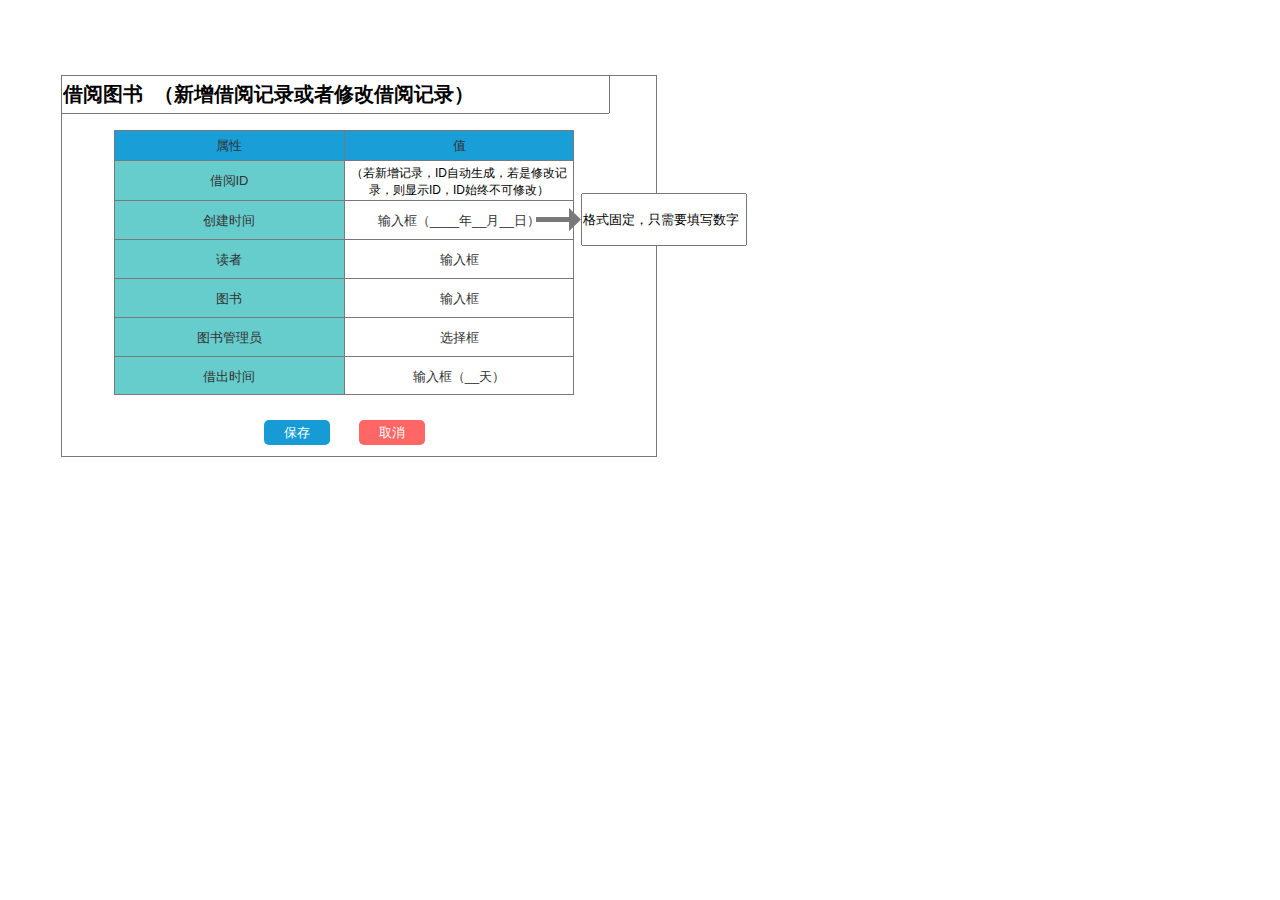
<file: LendBook.html>
﻿<!DOCTYPE html>
<html>
  <head>
    <title>Home</title>
    <meta http-equiv="X-UA-Compatible" content="IE=edge"/>
    <meta http-equiv="content-type" content="text/html; charset=utf-8"/>
    <meta name="apple-mobile-web-app-capable" content="yes"/>
    <link href="resources/css/jquery-ui-themes.css" type="text/css" rel="stylesheet"/>
    <link href="resources/css/axure_rp_page.css" type="text/css" rel="stylesheet"/>
    <link href="data/styles.css" type="text/css" rel="stylesheet"/>
    <link href="files/home/styles.css" type="text/css" rel="stylesheet"/>
    <script src="resources/scripts/jquery-1.7.1.min.js"></script>
    <script src="resources/scripts/jquery-ui-1.8.10.custom.min.js"></script>
    <script src="resources/scripts/prototypePre.js"></script>
    <script src="data/document.js"></script>
    <script src="resources/scripts/prototypePost.js"></script>
    <script src="files/home/data.js"></script>
    <script type="text/javascript">
      $axure.utils.getTransparentGifPath = function() { return 'resources/images/transparent.gif'; };
      $axure.utils.getOtherPath = function() { return 'resources/Other.html'; };
      $axure.utils.getReloadPath = function() { return 'resources/reload.html'; };
    </script>
  </head>
  <body>
    <div id="base" class="">

      <!-- Unnamed (Rectangle) -->
      <div id="u0" class="ax_default box_1">
        <div id="u0_div" class=""></div>
      </div>

      <!-- Unnamed (Text Field) -->
      <div id="u1" class="ax_default text_field">
        <input id="u1_input" type="text" value="借阅图书&nbsp; （新增借阅记录或者修改借阅记录）"/>
      </div>

      <!-- Unnamed (Table) -->
      <div id="u2" class="ax_default">

        <!-- Unnamed (Table Cell) -->
        <div id="u3" class="ax_default table_cell">
          <img id="u3_img" class="img " src="images/home/u3.png"/>
          <div id="u3_text" class="text ">
            <p><span>属性</span></p>
          </div>
        </div>

        <!-- Unnamed (Table Cell) -->
        <div id="u4" class="ax_default table_cell">
          <img id="u4_img" class="img " src="images/home/u4.png"/>
          <div id="u4_text" class="text ">
            <p><span>值</span></p>
          </div>
        </div>

        <!-- Unnamed (Table Cell) -->
        <div id="u5" class="ax_default table_cell">
          <img id="u5_img" class="img " src="images/home/u5.png"/>
          <div id="u5_text" class="text ">
            <p><span>借阅ID</span></p>
          </div>
        </div>

        <!-- Unnamed (Table Cell) -->
        <div id="u6" class="ax_default table_cell">
          <img id="u6_img" class="img " src="images/home/u6.png"/>
          <div id="u6_text" class="text ">
            <p><span>（若新增记录，ID自动生成，若是修改记录，则显示ID，ID始终不可修改）</span></p>
          </div>
        </div>

        <!-- Unnamed (Table Cell) -->
        <div id="u7" class="ax_default table_cell">
          <img id="u7_img" class="img " src="images/home/u7.png"/>
          <div id="u7_text" class="text ">
            <p><span>创建时间</span></p>
          </div>
        </div>

        <!-- Unnamed (Table Cell) -->
        <div id="u8" class="ax_default table_cell">
          <img id="u8_img" class="img " src="images/home/u8.png"/>
          <div id="u8_text" class="text ">
            <p><span>输入框（____年__月__日）</span></p>
          </div>
        </div>

        <!-- Unnamed (Table Cell) -->
        <div id="u9" class="ax_default table_cell">
          <img id="u9_img" class="img " src="images/home/u7.png"/>
          <div id="u9_text" class="text ">
            <p><span>读者</span></p>
          </div>
        </div>

        <!-- Unnamed (Table Cell) -->
        <div id="u10" class="ax_default table_cell">
          <img id="u10_img" class="img " src="images/home/u8.png"/>
          <div id="u10_text" class="text ">
            <p><span>输入框</span></p>
          </div>
        </div>

        <!-- Unnamed (Table Cell) -->
        <div id="u11" class="ax_default table_cell">
          <img id="u11_img" class="img " src="images/home/u7.png"/>
          <div id="u11_text" class="text ">
            <p><span>图书</span></p>
          </div>
        </div>

        <!-- Unnamed (Table Cell) -->
        <div id="u12" class="ax_default table_cell">
          <img id="u12_img" class="img " src="images/home/u8.png"/>
          <div id="u12_text" class="text ">
            <p><span>输入框</span></p>
          </div>
        </div>

        <!-- Unnamed (Table Cell) -->
        <div id="u13" class="ax_default table_cell">
          <img id="u13_img" class="img " src="images/home/u7.png"/>
          <div id="u13_text" class="text ">
            <p><span>图书管理员</span></p>
          </div>
        </div>

        <!-- Unnamed (Table Cell) -->
        <div id="u14" class="ax_default table_cell">
          <img id="u14_img" class="img " src="images/home/u8.png"/>
          <div id="u14_text" class="text ">
            <p><span>选择框</span></p>
          </div>
        </div>

        <!-- Unnamed (Table Cell) -->
        <div id="u15" class="ax_default table_cell">
          <img id="u15_img" class="img " src="images/home/u15.png"/>
          <div id="u15_text" class="text ">
            <p><span>借出时间</span></p>
          </div>
        </div>

        <!-- Unnamed (Table Cell) -->
        <div id="u16" class="ax_default table_cell">
          <img id="u16_img" class="img " src="images/home/u16.png"/>
          <div id="u16_text" class="text ">
            <p><span>输入框（__天）</span></p>
          </div>
        </div>
      </div>

      <!-- Unnamed (Rectangle) -->
      <div id="u17" class="ax_default primary_button">
        <div id="u17_div" class=""></div>
        <div id="u17_text" class="text ">
          <p><span>保存</span></p>
        </div>
      </div>

      <!-- Unnamed (Rectangle) -->
      <div id="u18" class="ax_default primary_button">
        <div id="u18_div" class=""></div>
        <div id="u18_text" class="text ">
          <p><span>取消</span></p>
        </div>
      </div>

      <!-- Unnamed (Text Field) -->
      <div id="u19" class="ax_default text_field">
        <input id="u19_input" type="text" value="格式固定，只需要填写数字"/>
      </div>

      <!-- Unnamed (Horizontal Line) -->
      <div id="u20" class="ax_default arrow">
        <img id="u20_img" class="img " src="images/home/u20.png"/>
      </div>
    </div>
  </body>
</html>
</file>
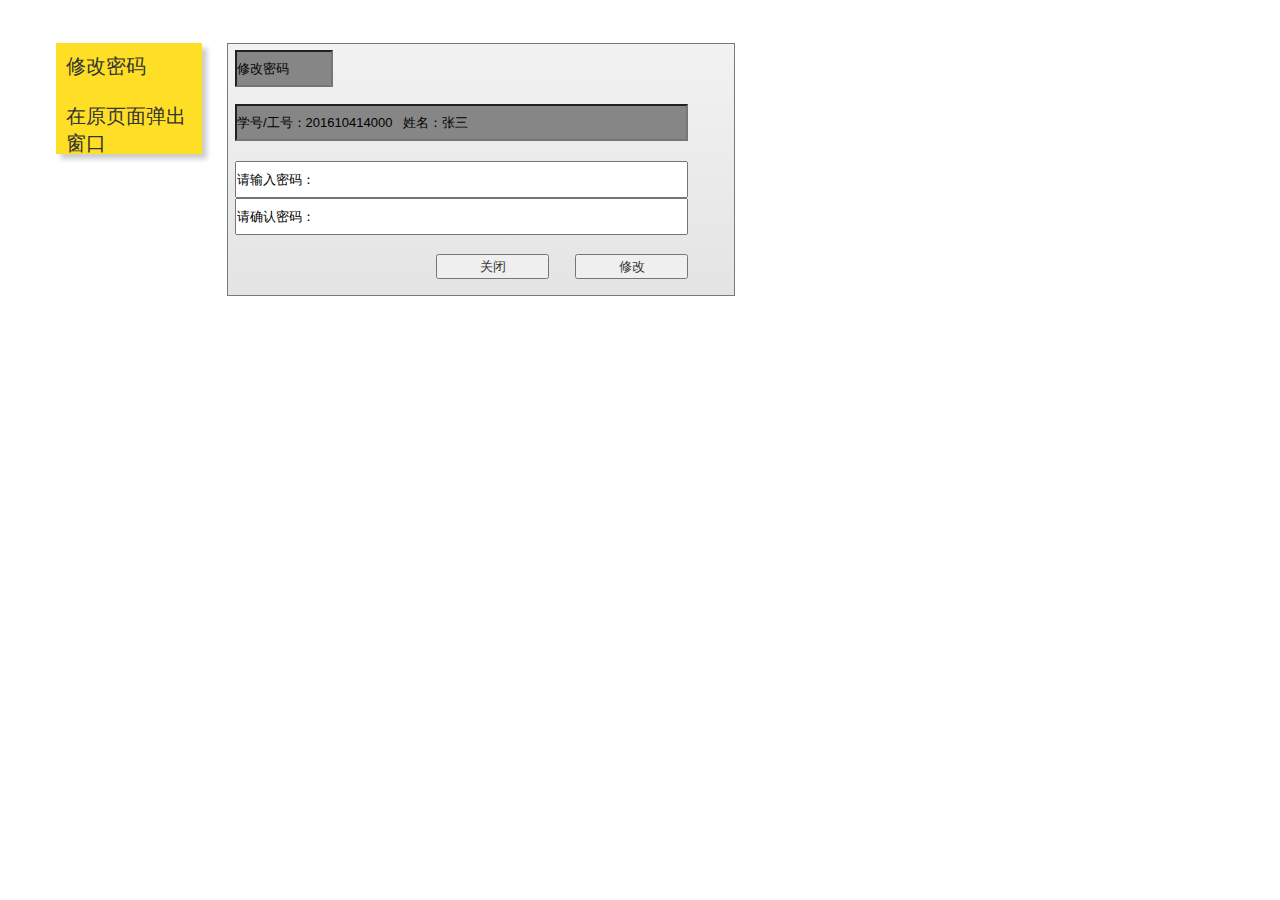
<file: 修改密码.html>
﻿<!DOCTYPE html>
<html>
  <head>
    <title>修改密码</title>
    <meta http-equiv="X-UA-Compatible" content="IE=edge"/>
    <meta http-equiv="content-type" content="text/html; charset=utf-8"/>
    <meta name="apple-mobile-web-app-capable" content="yes"/>
    <link href="resources/css/jquery-ui-themes.css" type="text/css" rel="stylesheet"/>
    <link href="resources/css/axure_rp_page.css" type="text/css" rel="stylesheet"/>
    <link href="data/styles.css" type="text/css" rel="stylesheet"/>
    <link href="files/修改密码/styles.css" type="text/css" rel="stylesheet"/>
    <script src="resources/scripts/jquery-1.7.1.min.js"></script>
    <script src="resources/scripts/jquery-ui-1.8.10.custom.min.js"></script>
    <script src="resources/scripts/prototypePre.js"></script>
    <script src="data/document.js"></script>
    <script src="resources/scripts/prototypePost.js"></script>
    <script src="files/修改密码/data.js"></script>
    <script type="text/javascript">
      $axure.utils.getTransparentGifPath = function() { return 'resources/images/transparent.gif'; };
      $axure.utils.getOtherPath = function() { return 'resources/Other.html'; };
      $axure.utils.getReloadPath = function() { return 'resources/reload.html'; };
    </script>
  </head>
  <body>
    <div id="base" class="">

      <!-- Unnamed (Rectangle) -->
      <div id="u207" class="ax_default sticky_1">
        <div id="u207_div" class=""></div>
        <div id="u207_text" class="text ">
          <p><span>修改密码</span></p><p><span><br></span></p><p><span>在原页面弹出窗口</span></p>
        </div>
      </div>

      <!-- Unnamed (Rectangle) -->
      <div id="u208" class="ax_default flow_shape">
        <div id="u208_div" class=""></div>
      </div>

      <!-- Unnamed (Text Field) -->
      <div id="u209" class="ax_default text_field">
        <input id="u209_input" type="text" value="修改密码"/>
      </div>

      <!-- Unnamed (Text Field) -->
      <div id="u210" class="ax_default text_field">
        <input id="u210_input" type="text" value="学号/工号：201610414000&nbsp;&nbsp; 姓名：张三"/>
      </div>

      <!-- Unnamed (Text Field) -->
      <div id="u211" class="ax_default text_field">
        <input id="u211_input" type="text" value="请输入密码："/>
      </div>

      <!-- Unnamed (Text Field) -->
      <div id="u212" class="ax_default text_field">
        <input id="u212_input" type="text" value="请确认密码："/>
      </div>

      <!-- Unnamed (HTML Button) -->
      <div id="u213" class="ax_default html_button">
        <input id="u213_input" type="submit" value="修改"/>
      </div>

      <!-- Unnamed (HTML Button) -->
      <div id="u214" class="ax_default html_button">
        <input id="u214_input" type="submit" value="关闭"/>
      </div>
    </div>
  </body>
</html>
</file>
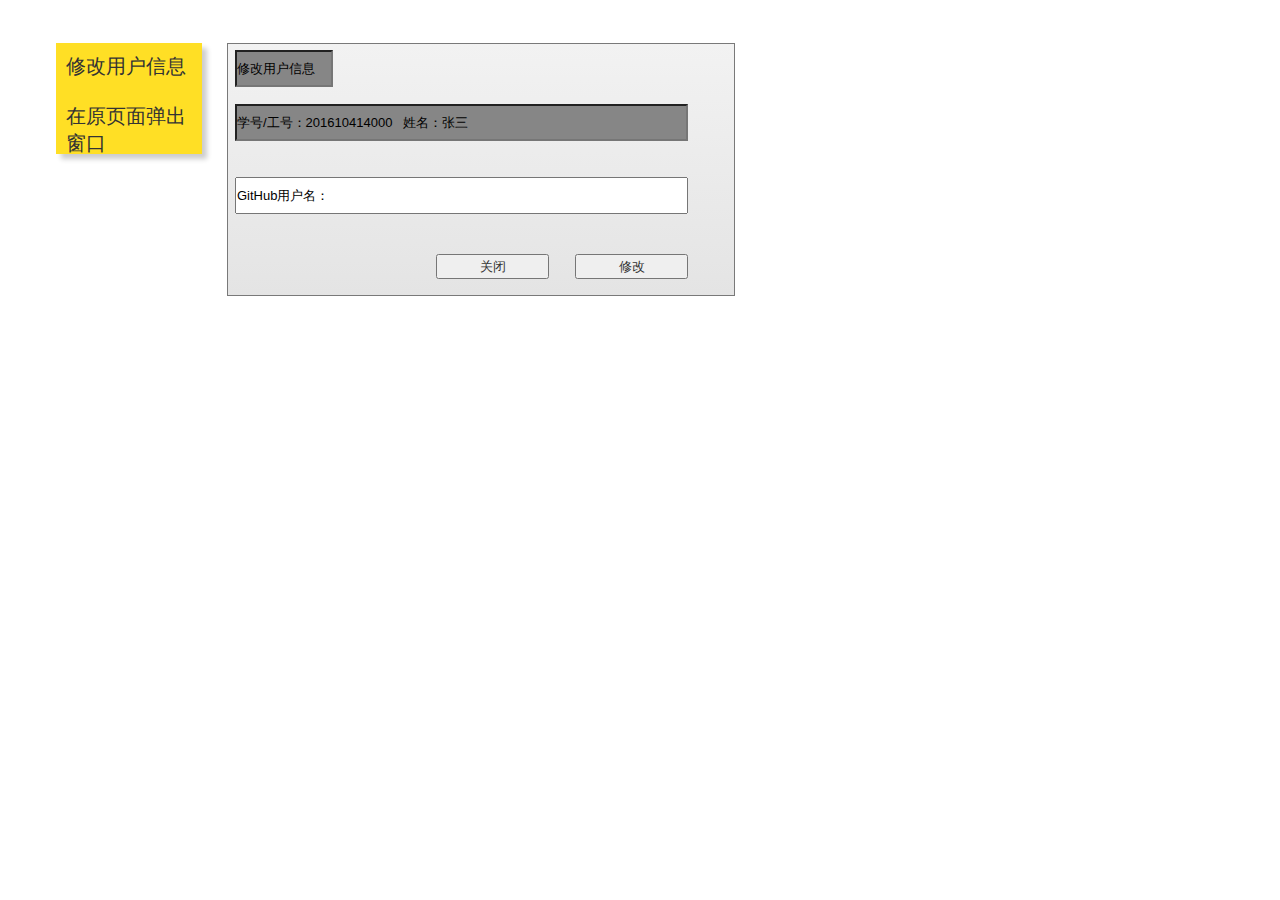
<file: 修改用户信息.html>
﻿<!DOCTYPE html>
<html>
  <head>
    <title>修改用户信息</title>
    <meta http-equiv="X-UA-Compatible" content="IE=edge"/>
    <meta http-equiv="content-type" content="text/html; charset=utf-8"/>
    <meta name="apple-mobile-web-app-capable" content="yes"/>
    <link href="resources/css/jquery-ui-themes.css" type="text/css" rel="stylesheet"/>
    <link href="resources/css/axure_rp_page.css" type="text/css" rel="stylesheet"/>
    <link href="data/styles.css" type="text/css" rel="stylesheet"/>
    <link href="files/修改用户信息/styles.css" type="text/css" rel="stylesheet"/>
    <script src="resources/scripts/jquery-1.7.1.min.js"></script>
    <script src="resources/scripts/jquery-ui-1.8.10.custom.min.js"></script>
    <script src="resources/scripts/prototypePre.js"></script>
    <script src="data/document.js"></script>
    <script src="resources/scripts/prototypePost.js"></script>
    <script src="files/修改用户信息/data.js"></script>
    <script type="text/javascript">
      $axure.utils.getTransparentGifPath = function() { return 'resources/images/transparent.gif'; };
      $axure.utils.getOtherPath = function() { return 'resources/Other.html'; };
      $axure.utils.getReloadPath = function() { return 'resources/reload.html'; };
    </script>
  </head>
  <body>
    <div id="base" class="">

      <!-- Unnamed (Rectangle) -->
      <div id="u215" class="ax_default sticky_1">
        <div id="u215_div" class=""></div>
        <div id="u215_text" class="text ">
          <p><span>修改用户信息</span></p><p><span><br></span></p><p><span>在原页面弹出窗口</span></p>
        </div>
      </div>

      <!-- Unnamed (Rectangle) -->
      <div id="u216" class="ax_default flow_shape">
        <div id="u216_div" class=""></div>
      </div>

      <!-- Unnamed (Text Field) -->
      <div id="u217" class="ax_default text_field">
        <input id="u217_input" type="text" value="修改用户信息"/>
      </div>

      <!-- Unnamed (Text Field) -->
      <div id="u218" class="ax_default text_field">
        <input id="u218_input" type="text" value="学号/工号：201610414000&nbsp;&nbsp; 姓名：张三"/>
      </div>

      <!-- Unnamed (Text Field) -->
      <div id="u219" class="ax_default text_field">
        <input id="u219_input" type="text" value="GitHub用户名："/>
      </div>

      <!-- Unnamed (HTML Button) -->
      <div id="u220" class="ax_default html_button">
        <input id="u220_input" type="submit" value="修改"/>
      </div>

      <!-- Unnamed (HTML Button) -->
      <div id="u221" class="ax_default html_button">
        <input id="u221_input" type="submit" value="关闭"/>
      </div>
    </div>
  </body>
</html>
</file>
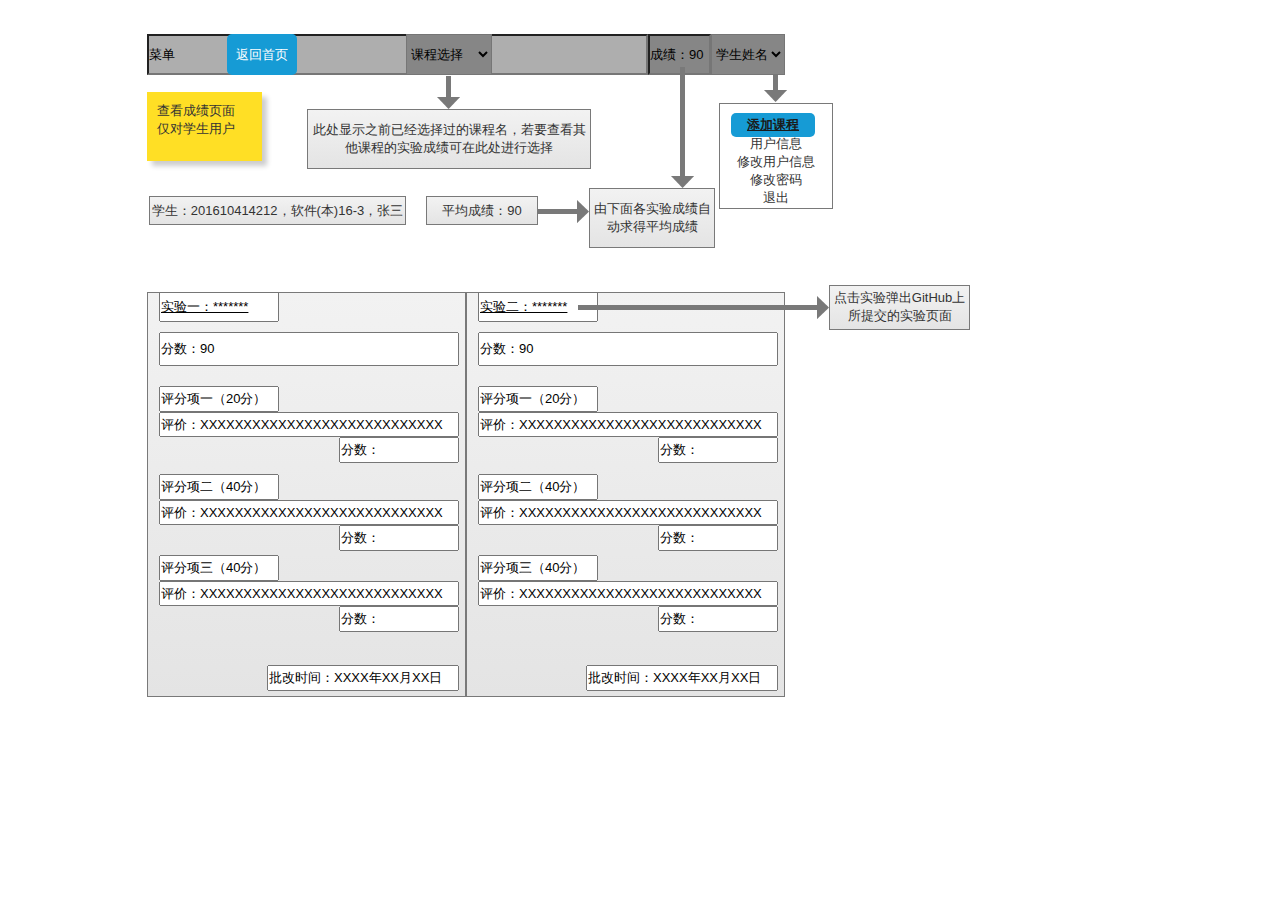
<file: 查看成绩.html>
﻿<!DOCTYPE html>
<html>
  <head>
    <title>查看成绩</title>
    <meta http-equiv="X-UA-Compatible" content="IE=edge"/>
    <meta http-equiv="content-type" content="text/html; charset=utf-8"/>
    <meta name="apple-mobile-web-app-capable" content="yes"/>
    <link href="resources/css/jquery-ui-themes.css" type="text/css" rel="stylesheet"/>
    <link href="resources/css/axure_rp_page.css" type="text/css" rel="stylesheet"/>
    <link href="data/styles.css" type="text/css" rel="stylesheet"/>
    <link href="files/查看成绩/styles.css" type="text/css" rel="stylesheet"/>
    <script src="resources/scripts/jquery-1.7.1.min.js"></script>
    <script src="resources/scripts/jquery-ui-1.8.10.custom.min.js"></script>
    <script src="resources/scripts/prototypePre.js"></script>
    <script src="data/document.js"></script>
    <script src="resources/scripts/prototypePost.js"></script>
    <script src="files/查看成绩/data.js"></script>
    <script type="text/javascript">
      $axure.utils.getTransparentGifPath = function() { return 'resources/images/transparent.gif'; };
      $axure.utils.getOtherPath = function() { return 'resources/Other.html'; };
      $axure.utils.getReloadPath = function() { return 'resources/reload.html'; };
    </script>
  </head>
  <body>
    <div id="base" class="">

      <!-- Unnamed (Text Field) -->
      <div id="u163" class="ax_default text_field">
        <input id="u163_input" type="text" value="菜单"/>
      </div>

      <!-- Unnamed (Vertical Line) -->
      <div id="u164" class="ax_default arrow">
        <img id="u164_img" class="img " src="images/评定成绩/u113.png"/>
      </div>

      <!-- Unnamed (Rectangle) -->
      <div id="u165" class="ax_default flow_shape">
        <div id="u165_div" class=""></div>
        <div id="u165_text" class="text ">
          <p><span>此处显示之前已经选择过的课程名，若要查看其他课程的实验成绩可在此处进行选择</span></p>
        </div>
      </div>

      <!-- Unnamed (Rectangle) -->
      <div id="u166" class="ax_default flow_shape">
        <div id="u166_div" class=""></div>
      </div>

      <!-- Unnamed (Text Field) -->
      <div id="u167" class="ax_default text_field">
        <input id="u167_input" type="text" value="实验一：*******"/>
      </div>

      <!-- Unnamed (Text Field) -->
      <div id="u168" class="ax_default text_field">
        <input id="u168_input" type="text" value="分数：90"/>
      </div>

      <!-- Unnamed (Text Field) -->
      <div id="u169" class="ax_default text_field">
        <input id="u169_input" type="text" value="评分项一（20分）"/>
      </div>

      <!-- Unnamed (Text Field) -->
      <div id="u170" class="ax_default text_field">
        <input id="u170_input" type="text" value="评价：XXXXXXXXXXXXXXXXXXXXXXXXXXXX"/>
      </div>

      <!-- Unnamed (Text Field) -->
      <div id="u171" class="ax_default text_field">
        <input id="u171_input" type="text" value="分数："/>
      </div>

      <!-- Unnamed (Text Field) -->
      <div id="u172" class="ax_default text_field">
        <input id="u172_input" type="text" value="评分项二（40分）"/>
      </div>

      <!-- Unnamed (Text Field) -->
      <div id="u173" class="ax_default text_field">
        <input id="u173_input" type="text" value="评价：XXXXXXXXXXXXXXXXXXXXXXXXXXXX"/>
      </div>

      <!-- Unnamed (Text Field) -->
      <div id="u174" class="ax_default text_field">
        <input id="u174_input" type="text" value="分数："/>
      </div>

      <!-- Unnamed (Text Field) -->
      <div id="u175" class="ax_default text_field">
        <input id="u175_input" type="text" value="评分项三（40分）"/>
      </div>

      <!-- Unnamed (Text Field) -->
      <div id="u176" class="ax_default text_field">
        <input id="u176_input" type="text" value="评价：XXXXXXXXXXXXXXXXXXXXXXXXXXXX"/>
      </div>

      <!-- Unnamed (Text Field) -->
      <div id="u177" class="ax_default text_field">
        <input id="u177_input" type="text" value="分数："/>
      </div>

      <!-- Unnamed (Text Field) -->
      <div id="u178" class="ax_default text_field">
        <input id="u178_input" type="text" value="批改时间：XXXX年XX月XX日"/>
      </div>

      <!-- Unnamed (Rectangle) -->
      <div id="u179" class="ax_default flow_shape">
        <div id="u179_div" class=""></div>
      </div>

      <!-- Unnamed (Text Field) -->
      <div id="u180" class="ax_default text_field">
        <input id="u180_input" type="text" value="实验二：*******"/>
      </div>

      <!-- Unnamed (Text Field) -->
      <div id="u181" class="ax_default text_field">
        <input id="u181_input" type="text" value="分数：90"/>
      </div>

      <!-- Unnamed (Text Field) -->
      <div id="u182" class="ax_default text_field">
        <input id="u182_input" type="text" value="评分项一（20分）"/>
      </div>

      <!-- Unnamed (Text Field) -->
      <div id="u183" class="ax_default text_field">
        <input id="u183_input" type="text" value="评价：XXXXXXXXXXXXXXXXXXXXXXXXXXXX"/>
      </div>

      <!-- Unnamed (Text Field) -->
      <div id="u184" class="ax_default text_field">
        <input id="u184_input" type="text" value="分数："/>
      </div>

      <!-- Unnamed (Text Field) -->
      <div id="u185" class="ax_default text_field">
        <input id="u185_input" type="text" value="评分项二（40分）"/>
      </div>

      <!-- Unnamed (Text Field) -->
      <div id="u186" class="ax_default text_field">
        <input id="u186_input" type="text" value="评价：XXXXXXXXXXXXXXXXXXXXXXXXXXXX"/>
      </div>

      <!-- Unnamed (Text Field) -->
      <div id="u187" class="ax_default text_field">
        <input id="u187_input" type="text" value="分数："/>
      </div>

      <!-- Unnamed (Text Field) -->
      <div id="u188" class="ax_default text_field">
        <input id="u188_input" type="text" value="评分项三（40分）"/>
      </div>

      <!-- Unnamed (Text Field) -->
      <div id="u189" class="ax_default text_field">
        <input id="u189_input" type="text" value="评价：XXXXXXXXXXXXXXXXXXXXXXXXXXXX"/>
      </div>

      <!-- Unnamed (Text Field) -->
      <div id="u190" class="ax_default text_field">
        <input id="u190_input" type="text" value="分数："/>
      </div>

      <!-- Unnamed (Text Field) -->
      <div id="u191" class="ax_default text_field">
        <input id="u191_input" type="text" value="批改时间：XXXX年XX月XX日"/>
      </div>

      <!-- Unnamed (Horizontal Line) -->
      <div id="u192" class="ax_default arrow">
        <img id="u192_img" class="img " src="images/评定成绩/u143.png"/>
      </div>

      <!-- Unnamed (Rectangle) -->
      <div id="u193" class="ax_default flow_shape">
        <div id="u193_div" class=""></div>
        <div id="u193_text" class="text ">
          <p><span>点击实验弹出GitHub上所提交的实验页面</span></p>
        </div>
      </div>

      <!-- Unnamed (Rectangle) -->
      <div id="u194" class="ax_default flow_shape">
        <div id="u194_div" class=""></div>
        <div id="u194_text" class="text ">
          <p><span>学生：201610414212，软件(本)16-3，张三</span></p>
        </div>
      </div>

      <!-- Unnamed (Rectangle) -->
      <div id="u195" class="ax_default flow_shape">
        <div id="u195_div" class=""></div>
        <div id="u195_text" class="text ">
          <p><span>平均成绩：90</span></p>
        </div>
      </div>

      <!-- Unnamed (Horizontal Line) -->
      <div id="u196" class="ax_default arrow">
        <img id="u196_img" class="img " src="images/查看成绩/u196.png"/>
      </div>

      <!-- Unnamed (Rectangle) -->
      <div id="u197" class="ax_default flow_shape">
        <div id="u197_div" class=""></div>
        <div id="u197_text" class="text ">
          <p><span>由下面各实验成绩自动求得平均成绩</span></p>
        </div>
      </div>

      <!-- Unnamed (Rectangle) -->
      <div id="u198" class="ax_default sticky_1">
        <div id="u198_div" class=""></div>
        <div id="u198_text" class="text ">
          <p><span>查看成绩页面</span></p><p><span>仅对学生用户</span></p>
        </div>
      </div>

      <!-- Unnamed (Text Field) -->
      <div id="u199" class="ax_default text_field">
        <input id="u199_input" type="text" value="成绩：90&nbsp;&nbsp; "/>
      </div>

      <!-- Unnamed (Vertical Line) -->
      <div id="u200" class="ax_default arrow">
        <img id="u200_img" class="img " src="images/查看成绩/u200.png"/>
      </div>

      <!-- Unnamed (Vertical Line) -->
      <div id="u201" class="ax_default arrow">
        <img id="u201_img" class="img " src="images/查看成绩/u201.png"/>
      </div>

      <!-- Unnamed (Droplist) -->
      <div id="u202" class="ax_default droplist">
        <select id="u202_input">
          <option value="课程选择">课程选择</option>
        </select>
      </div>

      <!-- Unnamed (Droplist) -->
      <div id="u203" class="ax_default droplist">
        <select id="u203_input">
          <option value="学生姓名">学生姓名</option>
        </select>
      </div>

      <!-- Unnamed (Rectangle) -->
      <div id="u204" class="ax_default primary_button">
        <div id="u204_div" class=""></div>
        <div id="u204_text" class="text ">
          <p><span>返回首页</span></p>
        </div>
      </div>

      <!-- Unnamed (Rectangle) -->
      <div id="u205" class="ax_default box_1">
        <div id="u205_div" class=""></div>
        <div id="u205_text" class="text ">
          <p><span style="font-family:'Arial Negreta', 'Arial Normal', 'Arial';font-weight:700;color:#000000;"><br></span></p><p><span style="font-family:'Arial Normal', 'Arial';font-weight:400;"><br></span></p><p><span style="font-family:'Arial Normal', 'Arial';font-weight:400;"><br></span></p><p><span style="font-family:'Arial Normal', 'Arial';font-weight:400;">用户信息</span></p><p><span style="font-family:'Arial Normal', 'Arial';font-weight:400;">修改用户信息</span></p><p><span style="font-family:'Arial Normal', 'Arial';font-weight:400;">修改密码</span></p><p><span style="font-family:'Arial Normal', 'Arial';font-weight:400;">退出</span></p><p><span style="font-family:'Arial Normal', 'Arial';font-weight:400;"><br></span></p>
        </div>
      </div>

      <!-- Unnamed (Rectangle) -->
      <div id="u206" class="ax_default primary_button">
        <div id="u206_div" class=""></div>
        <div id="u206_text" class="text ">
          <p><span style="text-decoration:underline;">添加课程</span></p>
        </div>
      </div>
    </div>
  </body>
</html>
</file>
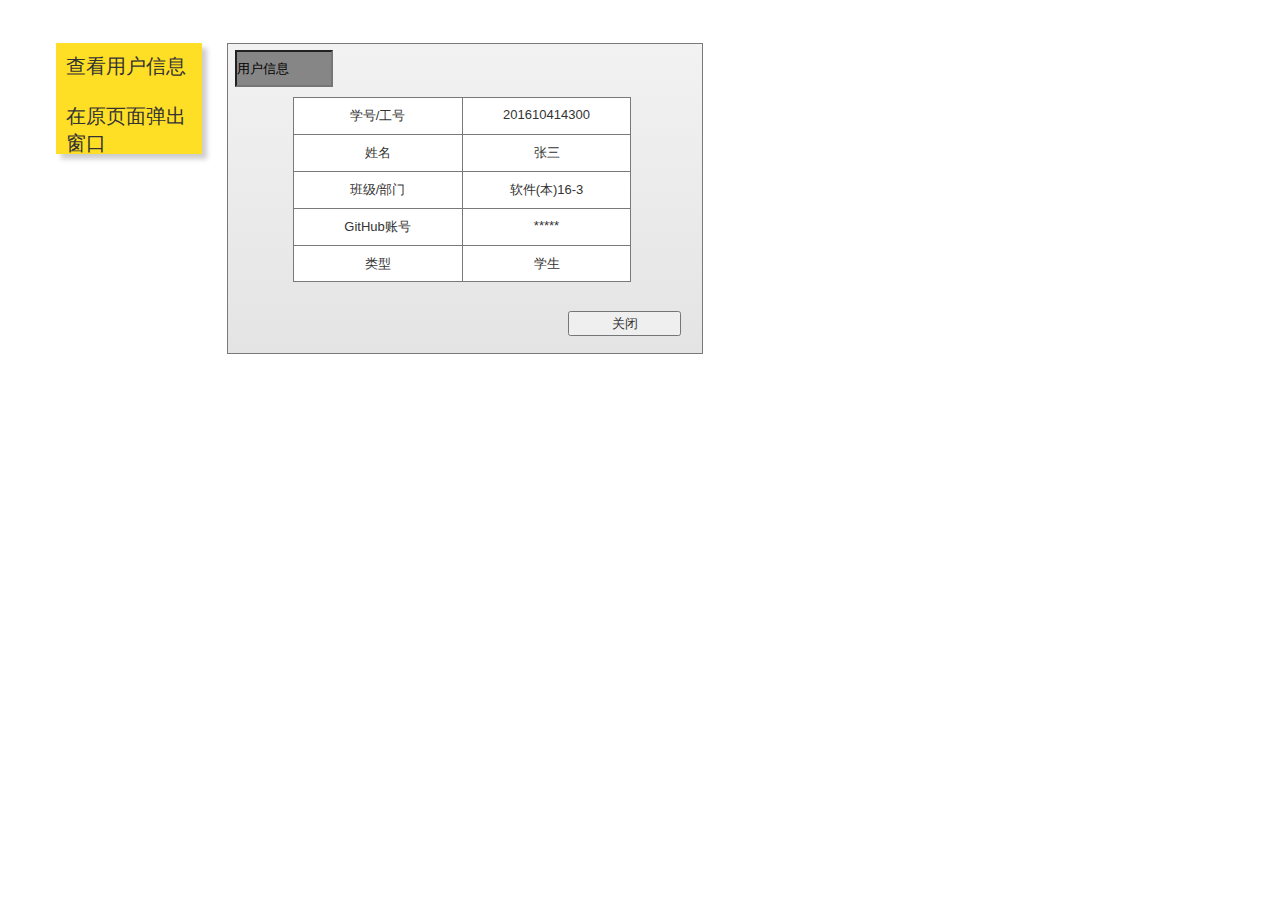
<file: 查看用户信息.html>
﻿<!DOCTYPE html>
<html>
  <head>
    <title>查看用户信息</title>
    <meta http-equiv="X-UA-Compatible" content="IE=edge"/>
    <meta http-equiv="content-type" content="text/html; charset=utf-8"/>
    <meta name="apple-mobile-web-app-capable" content="yes"/>
    <link href="resources/css/jquery-ui-themes.css" type="text/css" rel="stylesheet"/>
    <link href="resources/css/axure_rp_page.css" type="text/css" rel="stylesheet"/>
    <link href="data/styles.css" type="text/css" rel="stylesheet"/>
    <link href="files/查看用户信息/styles.css" type="text/css" rel="stylesheet"/>
    <script src="resources/scripts/jquery-1.7.1.min.js"></script>
    <script src="resources/scripts/jquery-ui-1.8.10.custom.min.js"></script>
    <script src="resources/scripts/prototypePre.js"></script>
    <script src="data/document.js"></script>
    <script src="resources/scripts/prototypePost.js"></script>
    <script src="files/查看用户信息/data.js"></script>
    <script type="text/javascript">
      $axure.utils.getTransparentGifPath = function() { return 'resources/images/transparent.gif'; };
      $axure.utils.getOtherPath = function() { return 'resources/Other.html'; };
      $axure.utils.getReloadPath = function() { return 'resources/reload.html'; };
    </script>
  </head>
  <body>
    <div id="base" class="">

      <!-- Unnamed (Rectangle) -->
      <div id="u222" class="ax_default sticky_1">
        <div id="u222_div" class=""></div>
        <div id="u222_text" class="text ">
          <p><span>查看用户信息</span></p><p><span><br></span></p><p><span>在原页面弹出窗口</span></p>
        </div>
      </div>

      <!-- Unnamed (Rectangle) -->
      <div id="u223" class="ax_default flow_shape">
        <div id="u223_div" class=""></div>
      </div>

      <!-- Unnamed (Text Field) -->
      <div id="u224" class="ax_default text_field">
        <input id="u224_input" type="text" value="用户信息"/>
      </div>

      <!-- Unnamed (HTML Button) -->
      <div id="u225" class="ax_default html_button">
        <input id="u225_input" type="submit" value="关闭"/>
      </div>

      <!-- Unnamed (Table) -->
      <div id="u226" class="ax_default">

        <!-- Unnamed (Table Cell) -->
        <div id="u227" class="ax_default table_cell">
          <img id="u227_img" class="img " src="images/查看用户信息/u227.png"/>
          <div id="u227_text" class="text ">
            <p><span>学号/工号</span></p>
          </div>
        </div>

        <!-- Unnamed (Table Cell) -->
        <div id="u228" class="ax_default table_cell">
          <img id="u228_img" class="img " src="images/查看用户信息/u228.png"/>
          <div id="u228_text" class="text ">
            <p><span>201610414300</span></p>
          </div>
        </div>

        <!-- Unnamed (Table Cell) -->
        <div id="u229" class="ax_default table_cell">
          <img id="u229_img" class="img " src="images/查看用户信息/u227.png"/>
          <div id="u229_text" class="text ">
            <p><span>姓名</span></p>
          </div>
        </div>

        <!-- Unnamed (Table Cell) -->
        <div id="u230" class="ax_default table_cell">
          <img id="u230_img" class="img " src="images/查看用户信息/u228.png"/>
          <div id="u230_text" class="text ">
            <p><span>张三</span></p>
          </div>
        </div>

        <!-- Unnamed (Table Cell) -->
        <div id="u231" class="ax_default table_cell">
          <img id="u231_img" class="img " src="images/查看用户信息/u227.png"/>
          <div id="u231_text" class="text ">
            <p><span>班级/部门</span></p>
          </div>
        </div>

        <!-- Unnamed (Table Cell) -->
        <div id="u232" class="ax_default table_cell">
          <img id="u232_img" class="img " src="images/查看用户信息/u228.png"/>
          <div id="u232_text" class="text ">
            <p><span>软件(本)16-3</span></p>
          </div>
        </div>

        <!-- Unnamed (Table Cell) -->
        <div id="u233" class="ax_default table_cell">
          <img id="u233_img" class="img " src="images/查看用户信息/u227.png"/>
          <div id="u233_text" class="text ">
            <p><span>GitHub账号</span></p>
          </div>
        </div>

        <!-- Unnamed (Table Cell) -->
        <div id="u234" class="ax_default table_cell">
          <img id="u234_img" class="img " src="images/查看用户信息/u228.png"/>
          <div id="u234_text" class="text ">
            <p><span>*****</span></p>
          </div>
        </div>

        <!-- Unnamed (Table Cell) -->
        <div id="u235" class="ax_default table_cell">
          <img id="u235_img" class="img " src="images/查看用户信息/u235.png"/>
          <div id="u235_text" class="text ">
            <p><span>类型</span></p>
          </div>
        </div>

        <!-- Unnamed (Table Cell) -->
        <div id="u236" class="ax_default table_cell">
          <img id="u236_img" class="img " src="images/查看用户信息/u236.png"/>
          <div id="u236_text" class="text ">
            <p><span>学生</span></p>
          </div>
        </div>
      </div>
    </div>
  </body>
</html>
</file>
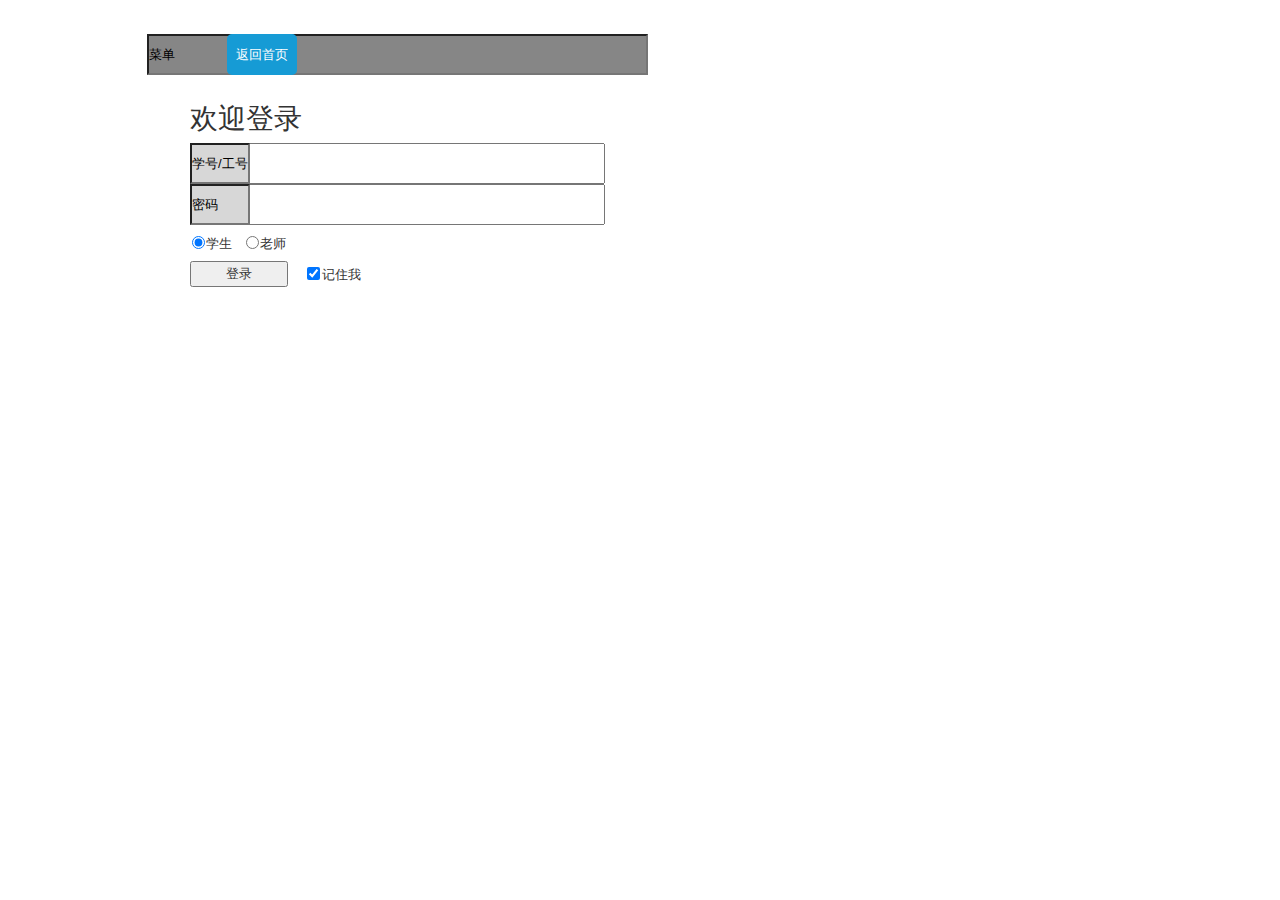
<file: 登录.html>
﻿<!DOCTYPE html>
<html>
  <head>
    <title>登录</title>
    <meta http-equiv="X-UA-Compatible" content="IE=edge"/>
    <meta http-equiv="content-type" content="text/html; charset=utf-8"/>
    <meta name="apple-mobile-web-app-capable" content="yes"/>
    <link href="resources/css/jquery-ui-themes.css" type="text/css" rel="stylesheet"/>
    <link href="resources/css/axure_rp_page.css" type="text/css" rel="stylesheet"/>
    <link href="data/styles.css" type="text/css" rel="stylesheet"/>
    <link href="files/登录/styles.css" type="text/css" rel="stylesheet"/>
    <script src="resources/scripts/jquery-1.7.1.min.js"></script>
    <script src="resources/scripts/jquery-ui-1.8.10.custom.min.js"></script>
    <script src="resources/scripts/prototypePre.js"></script>
    <script src="data/document.js"></script>
    <script src="resources/scripts/prototypePost.js"></script>
    <script src="files/登录/data.js"></script>
    <script type="text/javascript">
      $axure.utils.getTransparentGifPath = function() { return 'resources/images/transparent.gif'; };
      $axure.utils.getOtherPath = function() { return 'resources/Other.html'; };
      $axure.utils.getReloadPath = function() { return 'resources/reload.html'; };
    </script>
  </head>
  <body>
    <div id="base" class="">

      <!-- Unnamed (Text Field) -->
      <div id="u237" class="ax_default text_field">
        <input id="u237_input" type="text" value=""/>
      </div>

      <!-- Unnamed (Text Field) -->
      <div id="u238" class="ax_default text_field">
        <input id="u238_input" type="text" value="学号/工号"/>
      </div>

      <!-- Unnamed (Text Field) -->
      <div id="u239" class="ax_default text_field">
        <input id="u239_input" type="text" value=""/>
      </div>

      <!-- Unnamed (Text Field) -->
      <div id="u240" class="ax_default text_field">
        <input id="u240_input" type="text" value="密码"/>
      </div>

      <!-- Unnamed (Radio Button) -->
      <div id="u241" class="ax_default radio_button">
        <label for="u241_input" style="position: absolute; left: 0px;">
          <div id="u241_text" class="text ">
            <p><span>学生</span></p>
          </div>
        </label>
        <input id="u241_input" type="radio" value="radio" name="u241" checked/>
      </div>

      <!-- Unnamed (Radio Button) -->
      <div id="u242" class="ax_default radio_button">
        <label for="u242_input" style="position: absolute; left: 0px;">
          <div id="u242_text" class="text ">
            <p><span>老师</span></p>
          </div>
        </label>
        <input id="u242_input" type="radio" value="radio" name="u242"/>
      </div>

      <!-- Unnamed (HTML Button) -->
      <div id="u243" class="ax_default html_button">
        <input id="u243_input" type="submit" value="登录"/>
      </div>

      <!-- Unnamed (Checkbox) -->
      <div id="u244" class="ax_default checkbox">
        <label for="u244_input" style="position: absolute; left: 0px;">
          <div id="u244_text" class="text ">
            <p><span>记住我</span></p>
          </div>
        </label>
        <input id="u244_input" type="checkbox" value="checkbox" checked/>
      </div>

      <!-- Unnamed (Rectangle) -->
      <div id="u245" class="ax_default label">
        <div id="u245_div" class=""></div>
        <div id="u245_text" class="text ">
          <p><span>欢迎登录</span></p>
        </div>
      </div>

      <!-- Unnamed (Text Field) -->
      <div id="u246" class="ax_default text_field">
        <input id="u246_input" type="text" value="菜单"/>
      </div>

      <!-- Unnamed (Rectangle) -->
      <div id="u247" class="ax_default primary_button">
        <div id="u247_div" class=""></div>
        <div id="u247_text" class="text ">
          <p><span>返回首页</span></p>
        </div>
      </div>
    </div>
  </body>
</html>
</file>
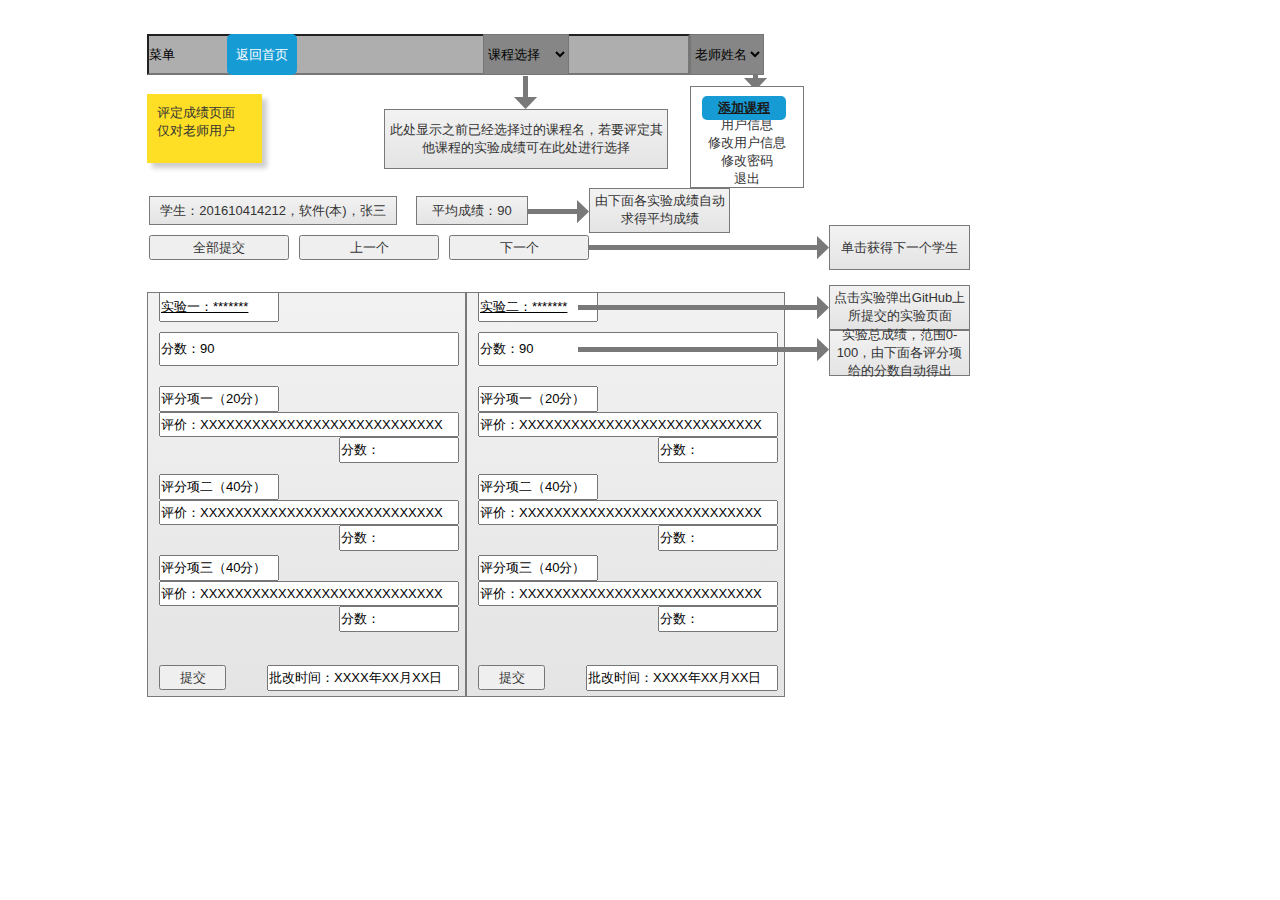
<file: 评定成绩.html>
﻿<!DOCTYPE html>
<html>
  <head>
    <title>评定成绩</title>
    <meta http-equiv="X-UA-Compatible" content="IE=edge"/>
    <meta http-equiv="content-type" content="text/html; charset=utf-8"/>
    <meta name="apple-mobile-web-app-capable" content="yes"/>
    <link href="resources/css/jquery-ui-themes.css" type="text/css" rel="stylesheet"/>
    <link href="resources/css/axure_rp_page.css" type="text/css" rel="stylesheet"/>
    <link href="data/styles.css" type="text/css" rel="stylesheet"/>
    <link href="files/评定成绩/styles.css" type="text/css" rel="stylesheet"/>
    <script src="resources/scripts/jquery-1.7.1.min.js"></script>
    <script src="resources/scripts/jquery-ui-1.8.10.custom.min.js"></script>
    <script src="resources/scripts/prototypePre.js"></script>
    <script src="data/document.js"></script>
    <script src="resources/scripts/prototypePost.js"></script>
    <script src="files/评定成绩/data.js"></script>
    <script type="text/javascript">
      $axure.utils.getTransparentGifPath = function() { return 'resources/images/transparent.gif'; };
      $axure.utils.getOtherPath = function() { return 'resources/Other.html'; };
      $axure.utils.getReloadPath = function() { return 'resources/reload.html'; };
    </script>
  </head>
  <body>
    <div id="base" class="">

      <!-- Unnamed (Text Field) -->
      <div id="u112" class="ax_default text_field">
        <input id="u112_input" type="text" value="菜单"/>
      </div>

      <!-- Unnamed (Vertical Line) -->
      <div id="u113" class="ax_default arrow">
        <img id="u113_img" class="img " src="images/评定成绩/u113.png"/>
      </div>

      <!-- Unnamed (Rectangle) -->
      <div id="u114" class="ax_default flow_shape">
        <div id="u114_div" class=""></div>
        <div id="u114_text" class="text ">
          <p><span>此处显示之前已经选择过的课程名，若要评定其他课程的实验成绩可在此处进行选择</span></p>
        </div>
      </div>

      <!-- Unnamed (Rectangle) -->
      <div id="u115" class="ax_default flow_shape">
        <div id="u115_div" class=""></div>
      </div>

      <!-- Unnamed (Text Field) -->
      <div id="u116" class="ax_default text_field">
        <input id="u116_input" type="text" value="实验一：*******"/>
      </div>

      <!-- Unnamed (Text Field) -->
      <div id="u117" class="ax_default text_field">
        <input id="u117_input" type="text" value="分数：90"/>
      </div>

      <!-- Unnamed (Text Field) -->
      <div id="u118" class="ax_default text_field">
        <input id="u118_input" type="text" value="评分项一（20分）"/>
      </div>

      <!-- Unnamed (Text Field) -->
      <div id="u119" class="ax_default text_field">
        <input id="u119_input" type="text" value="评价：XXXXXXXXXXXXXXXXXXXXXXXXXXXX"/>
      </div>

      <!-- Unnamed (Text Field) -->
      <div id="u120" class="ax_default text_field">
        <input id="u120_input" type="text" value="分数："/>
      </div>

      <!-- Unnamed (Text Field) -->
      <div id="u121" class="ax_default text_field">
        <input id="u121_input" type="text" value="评分项二（40分）"/>
      </div>

      <!-- Unnamed (Text Field) -->
      <div id="u122" class="ax_default text_field">
        <input id="u122_input" type="text" value="评价：XXXXXXXXXXXXXXXXXXXXXXXXXXXX"/>
      </div>

      <!-- Unnamed (Text Field) -->
      <div id="u123" class="ax_default text_field">
        <input id="u123_input" type="text" value="分数："/>
      </div>

      <!-- Unnamed (Text Field) -->
      <div id="u124" class="ax_default text_field">
        <input id="u124_input" type="text" value="评分项三（40分）"/>
      </div>

      <!-- Unnamed (Text Field) -->
      <div id="u125" class="ax_default text_field">
        <input id="u125_input" type="text" value="评价：XXXXXXXXXXXXXXXXXXXXXXXXXXXX"/>
      </div>

      <!-- Unnamed (Text Field) -->
      <div id="u126" class="ax_default text_field">
        <input id="u126_input" type="text" value="分数："/>
      </div>

      <!-- Unnamed (HTML Button) -->
      <div id="u127" class="ax_default html_button">
        <input id="u127_input" type="submit" value="提交"/>
      </div>

      <!-- Unnamed (Text Field) -->
      <div id="u128" class="ax_default text_field">
        <input id="u128_input" type="text" value="批改时间：XXXX年XX月XX日"/>
      </div>

      <!-- Unnamed (Rectangle) -->
      <div id="u129" class="ax_default flow_shape">
        <div id="u129_div" class=""></div>
      </div>

      <!-- Unnamed (Text Field) -->
      <div id="u130" class="ax_default text_field">
        <input id="u130_input" type="text" value="实验二：*******"/>
      </div>

      <!-- Unnamed (Text Field) -->
      <div id="u131" class="ax_default text_field">
        <input id="u131_input" type="text" value="分数：90"/>
      </div>

      <!-- Unnamed (Text Field) -->
      <div id="u132" class="ax_default text_field">
        <input id="u132_input" type="text" value="评分项一（20分）"/>
      </div>

      <!-- Unnamed (Text Field) -->
      <div id="u133" class="ax_default text_field">
        <input id="u133_input" type="text" value="评价：XXXXXXXXXXXXXXXXXXXXXXXXXXXX"/>
      </div>

      <!-- Unnamed (Text Field) -->
      <div id="u134" class="ax_default text_field">
        <input id="u134_input" type="text" value="分数："/>
      </div>

      <!-- Unnamed (Text Field) -->
      <div id="u135" class="ax_default text_field">
        <input id="u135_input" type="text" value="评分项二（40分）"/>
      </div>

      <!-- Unnamed (Text Field) -->
      <div id="u136" class="ax_default text_field">
        <input id="u136_input" type="text" value="评价：XXXXXXXXXXXXXXXXXXXXXXXXXXXX"/>
      </div>

      <!-- Unnamed (Text Field) -->
      <div id="u137" class="ax_default text_field">
        <input id="u137_input" type="text" value="分数："/>
      </div>

      <!-- Unnamed (Text Field) -->
      <div id="u138" class="ax_default text_field">
        <input id="u138_input" type="text" value="评分项三（40分）"/>
      </div>

      <!-- Unnamed (Text Field) -->
      <div id="u139" class="ax_default text_field">
        <input id="u139_input" type="text" value="评价：XXXXXXXXXXXXXXXXXXXXXXXXXXXX"/>
      </div>

      <!-- Unnamed (Text Field) -->
      <div id="u140" class="ax_default text_field">
        <input id="u140_input" type="text" value="分数："/>
      </div>

      <!-- Unnamed (HTML Button) -->
      <div id="u141" class="ax_default html_button">
        <input id="u141_input" type="submit" value="提交"/>
      </div>

      <!-- Unnamed (Text Field) -->
      <div id="u142" class="ax_default text_field">
        <input id="u142_input" type="text" value="批改时间：XXXX年XX月XX日"/>
      </div>

      <!-- Unnamed (Horizontal Line) -->
      <div id="u143" class="ax_default arrow">
        <img id="u143_img" class="img " src="images/评定成绩/u143.png"/>
      </div>

      <!-- Unnamed (Rectangle) -->
      <div id="u144" class="ax_default flow_shape">
        <div id="u144_div" class=""></div>
        <div id="u144_text" class="text ">
          <p><span>点击实验弹出GitHub上所提交的实验页面</span></p>
        </div>
      </div>

      <!-- Unnamed (Horizontal Line) -->
      <div id="u145" class="ax_default arrow">
        <img id="u145_img" class="img " src="images/评定成绩/u143.png"/>
      </div>

      <!-- Unnamed (Rectangle) -->
      <div id="u146" class="ax_default flow_shape">
        <div id="u146_div" class=""></div>
        <div id="u146_text" class="text ">
          <p><span>实验总成绩，范围0-100，由下面各评分项给的分数自动得出</span></p>
        </div>
      </div>

      <!-- Unnamed (HTML Button) -->
      <div id="u147" class="ax_default html_button">
        <input id="u147_input" type="submit" value="全部提交"/>
      </div>

      <!-- Unnamed (HTML Button) -->
      <div id="u148" class="ax_default html_button">
        <input id="u148_input" type="submit" value="上一个"/>
      </div>

      <!-- Unnamed (HTML Button) -->
      <div id="u149" class="ax_default html_button">
        <input id="u149_input" type="submit" value="下一个"/>
      </div>

      <!-- Unnamed (Rectangle) -->
      <div id="u150" class="ax_default flow_shape">
        <div id="u150_div" class=""></div>
        <div id="u150_text" class="text ">
          <p><span>学生：201610414212，软件(本)，张三</span></p>
        </div>
      </div>

      <!-- Unnamed (Rectangle) -->
      <div id="u151" class="ax_default flow_shape">
        <div id="u151_div" class=""></div>
        <div id="u151_text" class="text ">
          <p><span>平均成绩：90</span></p>
        </div>
      </div>

      <!-- Unnamed (Horizontal Line) -->
      <div id="u152" class="ax_default arrow">
        <img id="u152_img" class="img " src="images/评定成绩/u152.png"/>
      </div>

      <!-- Unnamed (Rectangle) -->
      <div id="u153" class="ax_default flow_shape">
        <div id="u153_div" class=""></div>
        <div id="u153_text" class="text ">
          <p><span>由下面各实验成绩自动求得平均成绩</span></p>
        </div>
      </div>

      <!-- Unnamed (Horizontal Line) -->
      <div id="u154" class="ax_default arrow">
        <img id="u154_img" class="img " src="images/评定成绩/u154.png"/>
      </div>

      <!-- Unnamed (Rectangle) -->
      <div id="u155" class="ax_default flow_shape">
        <div id="u155_div" class=""></div>
        <div id="u155_text" class="text ">
          <p><span>单击获得下一个学生</span></p>
        </div>
      </div>

      <!-- Unnamed (Rectangle) -->
      <div id="u156" class="ax_default sticky_1">
        <div id="u156_div" class=""></div>
        <div id="u156_text" class="text ">
          <p><span>评定成绩页面</span></p><p><span>仅对老师用户</span></p>
        </div>
      </div>

      <!-- Unnamed (Vertical Line) -->
      <div id="u157" class="ax_default arrow">
        <img id="u157_img" class="img " src="images/评定成绩/u157.png"/>
      </div>

      <!-- Unnamed (Droplist) -->
      <div id="u158" class="ax_default droplist">
        <select id="u158_input">
          <option value="课程选择">课程选择</option>
        </select>
      </div>

      <!-- Unnamed (Droplist) -->
      <div id="u159" class="ax_default droplist">
        <select id="u159_input">
          <option value="老师姓名">老师姓名</option>
        </select>
      </div>

      <!-- Unnamed (Rectangle) -->
      <div id="u160" class="ax_default primary_button">
        <div id="u160_div" class=""></div>
        <div id="u160_text" class="text ">
          <p><span>返回首页</span></p>
        </div>
      </div>

      <!-- Unnamed (Rectangle) -->
      <div id="u161" class="ax_default box_1">
        <div id="u161_div" class=""></div>
        <div id="u161_text" class="text ">
          <p><span style="font-family:'Arial Negreta', 'Arial Normal', 'Arial';font-weight:700;color:#000000;"><br></span></p><p><span style="font-family:'Arial Normal', 'Arial';font-weight:400;"><br></span></p><p><span style="font-family:'Arial Normal', 'Arial';font-weight:400;"><br></span></p><p><span style="font-family:'Arial Normal', 'Arial';font-weight:400;">用户信息</span></p><p><span style="font-family:'Arial Normal', 'Arial';font-weight:400;">修改用户信息</span></p><p><span style="font-family:'Arial Normal', 'Arial';font-weight:400;">修改密码</span></p><p><span style="font-family:'Arial Normal', 'Arial';font-weight:400;">退出</span></p><p><span style="font-family:'Arial Normal', 'Arial';font-weight:400;"><br></span></p>
        </div>
      </div>

      <!-- Unnamed (Rectangle) -->
      <div id="u162" class="ax_default primary_button">
        <div id="u162_div" class=""></div>
        <div id="u162_text" class="text ">
          <p><span style="text-decoration:underline;">添加课程</span></p>
        </div>
      </div>
    </div>
  </body>
</html>
</file>
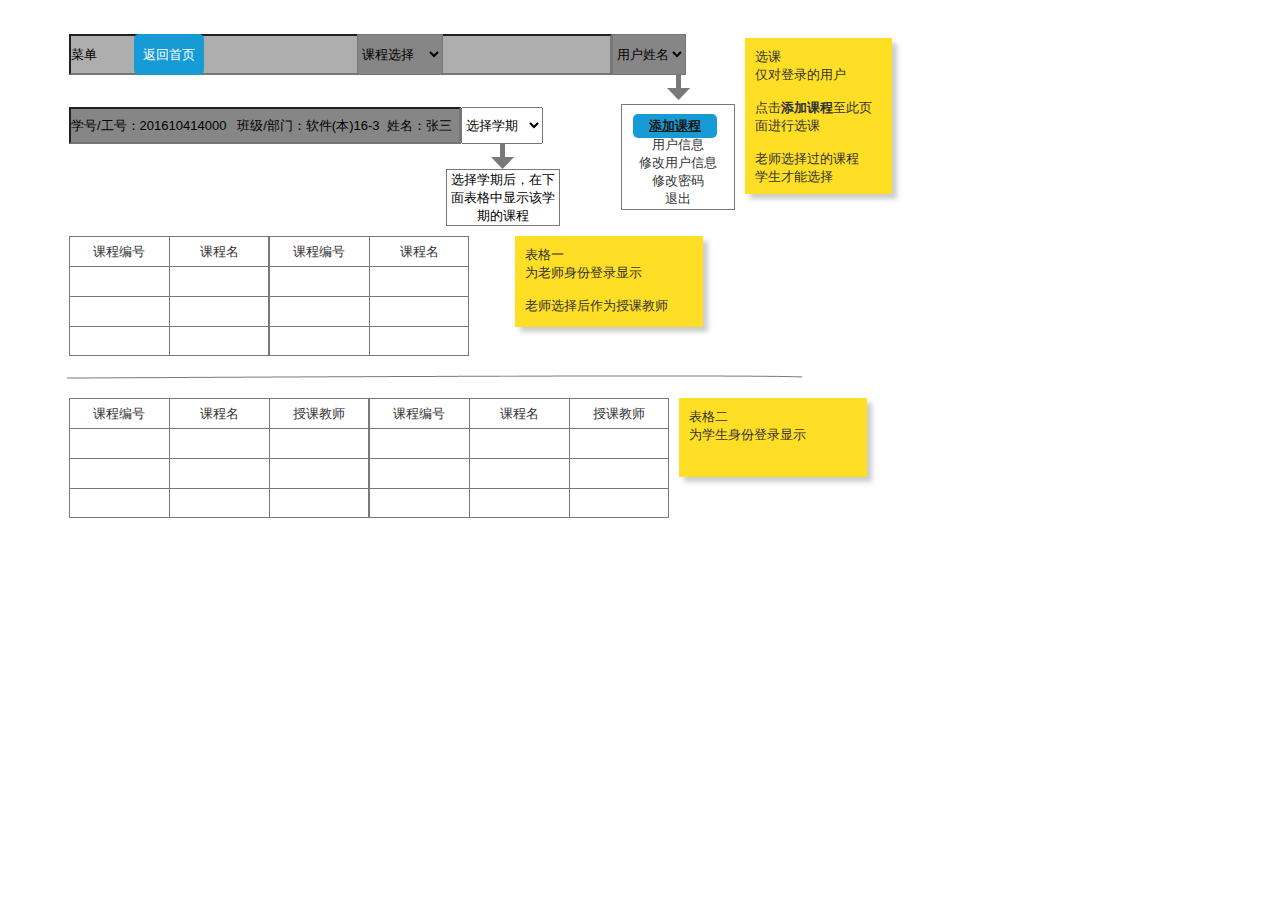
<file: 选课.html>
﻿<!DOCTYPE html>
<html>
  <head>
    <title>选课</title>
    <meta http-equiv="X-UA-Compatible" content="IE=edge"/>
    <meta http-equiv="content-type" content="text/html; charset=utf-8"/>
    <meta name="apple-mobile-web-app-capable" content="yes"/>
    <link href="resources/css/jquery-ui-themes.css" type="text/css" rel="stylesheet"/>
    <link href="resources/css/axure_rp_page.css" type="text/css" rel="stylesheet"/>
    <link href="data/styles.css" type="text/css" rel="stylesheet"/>
    <link href="files/选课/styles.css" type="text/css" rel="stylesheet"/>
    <script src="resources/scripts/jquery-1.7.1.min.js"></script>
    <script src="resources/scripts/jquery-ui-1.8.10.custom.min.js"></script>
    <script src="resources/scripts/prototypePre.js"></script>
    <script src="data/document.js"></script>
    <script src="resources/scripts/prototypePost.js"></script>
    <script src="files/选课/data.js"></script>
    <script type="text/javascript">
      $axure.utils.getTransparentGifPath = function() { return 'resources/images/transparent.gif'; };
      $axure.utils.getOtherPath = function() { return 'resources/Other.html'; };
      $axure.utils.getReloadPath = function() { return 'resources/reload.html'; };
    </script>
  </head>
  <body>
    <div id="base" class="">

      <!-- Unnamed (Text Field) -->
      <div id="u248" class="ax_default text_field">
        <input id="u248_input" type="text" value="菜单"/>
      </div>

      <!-- Unnamed (Vertical Line) -->
      <div id="u249" class="ax_default arrow">
        <img id="u249_img" class="img " src="images/选课/u249.png"/>
      </div>

      <!-- Unnamed (Rectangle) -->
      <div id="u250" class="ax_default sticky_1">
        <div id="u250_div" class=""></div>
        <div id="u250_text" class="text ">
          <p><span style="font-family:'Arial Normal', 'Arial';font-weight:400;">选课</span></p><p><span style="font-family:'Arial Normal', 'Arial';font-weight:400;">仅对登录的用户</span></p><p><span style="font-family:'Arial Normal', 'Arial';font-weight:400;"><br></span></p><p><span style="font-family:'Arial Normal', 'Arial';font-weight:400;">点击</span><span style="font-family:'Arial Negreta', 'Arial Normal', 'Arial';font-weight:700;">添加课程</span><span style="font-family:'Arial Normal', 'Arial';font-weight:400;">至此页面进行选课</span></p><p><span style="font-family:'Arial Normal', 'Arial';font-weight:400;"><br></span></p><p><span style="font-family:'Arial Normal', 'Arial';font-weight:400;">老师选择过的课程</span></p><p><span style="font-family:'Arial Normal', 'Arial';font-weight:400;">学生才能选择</span></p>
        </div>
      </div>

      <!-- Unnamed (Droplist) -->
      <div id="u251" class="ax_default droplist">
        <select id="u251_input">
          <option value="课程选择">课程选择</option>
        </select>
      </div>

      <!-- Unnamed (Droplist) -->
      <div id="u252" class="ax_default droplist">
        <select id="u252_input">
          <option value="用户姓名">用户姓名</option>
        </select>
      </div>

      <!-- Unnamed (Text Field) -->
      <div id="u253" class="ax_default text_field">
        <input id="u253_input" type="text" value="学号/工号：201610414000&nbsp;&nbsp; 班级/部门：软件(本)16-3&nbsp; 姓名：张三"/>
      </div>

      <!-- Unnamed (Droplist) -->
      <div id="u254" class="ax_default droplist">
        <select id="u254_input">
          <option value="选择学期">选择学期</option>
        </select>
      </div>

      <!-- Unnamed (Table) -->
      <div id="u255" class="ax_default">

        <!-- Unnamed (Table Cell) -->
        <div id="u256" class="ax_default table_cell">
          <img id="u256_img" class="img " src="images/github实验管理平台/u1.png"/>
          <div id="u256_text" class="text ">
            <p><span>课程编号</span></p>
          </div>
        </div>

        <!-- Unnamed (Table Cell) -->
        <div id="u257" class="ax_default table_cell">
          <img id="u257_img" class="img " src="images/github实验管理平台/u5.png"/>
          <div id="u257_text" class="text ">
            <p><span>课程名</span></p>
          </div>
        </div>

        <!-- Unnamed (Table Cell) -->
        <div id="u258" class="ax_default table_cell">
          <img id="u258_img" class="img " src="images/github实验管理平台/u1.png"/>
        </div>

        <!-- Unnamed (Table Cell) -->
        <div id="u259" class="ax_default table_cell">
          <img id="u259_img" class="img " src="images/github实验管理平台/u5.png"/>
        </div>

        <!-- Unnamed (Table Cell) -->
        <div id="u260" class="ax_default table_cell">
          <img id="u260_img" class="img " src="images/github实验管理平台/u1.png"/>
        </div>

        <!-- Unnamed (Table Cell) -->
        <div id="u261" class="ax_default table_cell">
          <img id="u261_img" class="img " src="images/github实验管理平台/u5.png"/>
        </div>

        <!-- Unnamed (Table Cell) -->
        <div id="u262" class="ax_default table_cell">
          <img id="u262_img" class="img " src="images/github实验管理平台/u16.png"/>
        </div>

        <!-- Unnamed (Table Cell) -->
        <div id="u263" class="ax_default table_cell">
          <img id="u263_img" class="img " src="images/github实验管理平台/u20.png"/>
        </div>
      </div>

      <!-- Unnamed (Vertical Line) -->
      <div id="u264" class="ax_default arrow">
        <img id="u264_img" class="img " src="images/选课/u249.png"/>
      </div>

      <!-- Unnamed (Rectangle) -->
      <div id="u265" class="ax_default box_1">
        <div id="u265_div" class=""></div>
        <div id="u265_text" class="text ">
          <p><span>选择学期后，在下面表格中显示该学期的课程</span></p>
        </div>
      </div>

      <!-- Unnamed (Table) -->
      <div id="u266" class="ax_default">

        <!-- Unnamed (Table Cell) -->
        <div id="u267" class="ax_default table_cell">
          <img id="u267_img" class="img " src="images/github实验管理平台/u1.png"/>
          <div id="u267_text" class="text ">
            <p><span>课程编号</span></p>
          </div>
        </div>

        <!-- Unnamed (Table Cell) -->
        <div id="u268" class="ax_default table_cell">
          <img id="u268_img" class="img " src="images/github实验管理平台/u5.png"/>
          <div id="u268_text" class="text ">
            <p><span>课程名</span></p>
          </div>
        </div>

        <!-- Unnamed (Table Cell) -->
        <div id="u269" class="ax_default table_cell">
          <img id="u269_img" class="img " src="images/github实验管理平台/u1.png"/>
        </div>

        <!-- Unnamed (Table Cell) -->
        <div id="u270" class="ax_default table_cell">
          <img id="u270_img" class="img " src="images/github实验管理平台/u5.png"/>
        </div>

        <!-- Unnamed (Table Cell) -->
        <div id="u271" class="ax_default table_cell">
          <img id="u271_img" class="img " src="images/github实验管理平台/u1.png"/>
        </div>

        <!-- Unnamed (Table Cell) -->
        <div id="u272" class="ax_default table_cell">
          <img id="u272_img" class="img " src="images/github实验管理平台/u5.png"/>
        </div>

        <!-- Unnamed (Table Cell) -->
        <div id="u273" class="ax_default table_cell">
          <img id="u273_img" class="img " src="images/github实验管理平台/u16.png"/>
        </div>

        <!-- Unnamed (Table Cell) -->
        <div id="u274" class="ax_default table_cell">
          <img id="u274_img" class="img " src="images/github实验管理平台/u20.png"/>
        </div>
      </div>

      <!-- Unnamed (Rectangle) -->
      <div id="u275" class="ax_default sticky_1">
        <div id="u275_div" class=""></div>
        <div id="u275_text" class="text ">
          <p><span>表格一</span></p><p><span>为老师身份登录显示</span></p><p><span><br></span></p><p><span>老师选择后作为授课教师</span></p>
        </div>
      </div>

      <!-- Unnamed (Table) -->
      <div id="u276" class="ax_default">

        <!-- Unnamed (Table Cell) -->
        <div id="u277" class="ax_default table_cell">
          <img id="u277_img" class="img " src="images/github实验管理平台/u1.png"/>
          <div id="u277_text" class="text ">
            <p><span>课程编号</span></p>
          </div>
        </div>

        <!-- Unnamed (Table Cell) -->
        <div id="u278" class="ax_default table_cell">
          <img id="u278_img" class="img " src="images/github实验管理平台/u1.png"/>
          <div id="u278_text" class="text ">
            <p><span>课程名</span></p>
          </div>
        </div>

        <!-- Unnamed (Table Cell) -->
        <div id="u279" class="ax_default table_cell">
          <img id="u279_img" class="img " src="images/github实验管理平台/u5.png"/>
          <div id="u279_text" class="text ">
            <p><span>授课教师</span></p>
          </div>
        </div>

        <!-- Unnamed (Table Cell) -->
        <div id="u280" class="ax_default table_cell">
          <img id="u280_img" class="img " src="images/github实验管理平台/u1.png"/>
        </div>

        <!-- Unnamed (Table Cell) -->
        <div id="u281" class="ax_default table_cell">
          <img id="u281_img" class="img " src="images/github实验管理平台/u1.png"/>
        </div>

        <!-- Unnamed (Table Cell) -->
        <div id="u282" class="ax_default table_cell">
          <img id="u282_img" class="img " src="images/github实验管理平台/u5.png"/>
        </div>

        <!-- Unnamed (Table Cell) -->
        <div id="u283" class="ax_default table_cell">
          <img id="u283_img" class="img " src="images/github实验管理平台/u1.png"/>
        </div>

        <!-- Unnamed (Table Cell) -->
        <div id="u284" class="ax_default table_cell">
          <img id="u284_img" class="img " src="images/github实验管理平台/u1.png"/>
        </div>

        <!-- Unnamed (Table Cell) -->
        <div id="u285" class="ax_default table_cell">
          <img id="u285_img" class="img " src="images/github实验管理平台/u5.png"/>
        </div>

        <!-- Unnamed (Table Cell) -->
        <div id="u286" class="ax_default table_cell">
          <img id="u286_img" class="img " src="images/github实验管理平台/u16.png"/>
        </div>

        <!-- Unnamed (Table Cell) -->
        <div id="u287" class="ax_default table_cell">
          <img id="u287_img" class="img " src="images/github实验管理平台/u16.png"/>
        </div>

        <!-- Unnamed (Table Cell) -->
        <div id="u288" class="ax_default table_cell">
          <img id="u288_img" class="img " src="images/github实验管理平台/u20.png"/>
        </div>
      </div>

      <!-- Unnamed (Table) -->
      <div id="u289" class="ax_default">

        <!-- Unnamed (Table Cell) -->
        <div id="u290" class="ax_default table_cell">
          <img id="u290_img" class="img " src="images/github实验管理平台/u1.png"/>
          <div id="u290_text" class="text ">
            <p><span>课程编号</span></p>
          </div>
        </div>

        <!-- Unnamed (Table Cell) -->
        <div id="u291" class="ax_default table_cell">
          <img id="u291_img" class="img " src="images/github实验管理平台/u1.png"/>
          <div id="u291_text" class="text ">
            <p><span>课程名</span></p>
          </div>
        </div>

        <!-- Unnamed (Table Cell) -->
        <div id="u292" class="ax_default table_cell">
          <img id="u292_img" class="img " src="images/github实验管理平台/u5.png"/>
          <div id="u292_text" class="text ">
            <p><span>授课教师</span></p>
          </div>
        </div>

        <!-- Unnamed (Table Cell) -->
        <div id="u293" class="ax_default table_cell">
          <img id="u293_img" class="img " src="images/github实验管理平台/u1.png"/>
        </div>

        <!-- Unnamed (Table Cell) -->
        <div id="u294" class="ax_default table_cell">
          <img id="u294_img" class="img " src="images/github实验管理平台/u1.png"/>
        </div>

        <!-- Unnamed (Table Cell) -->
        <div id="u295" class="ax_default table_cell">
          <img id="u295_img" class="img " src="images/github实验管理平台/u5.png"/>
        </div>

        <!-- Unnamed (Table Cell) -->
        <div id="u296" class="ax_default table_cell">
          <img id="u296_img" class="img " src="images/github实验管理平台/u1.png"/>
        </div>

        <!-- Unnamed (Table Cell) -->
        <div id="u297" class="ax_default table_cell">
          <img id="u297_img" class="img " src="images/github实验管理平台/u1.png"/>
        </div>

        <!-- Unnamed (Table Cell) -->
        <div id="u298" class="ax_default table_cell">
          <img id="u298_img" class="img " src="images/github实验管理平台/u5.png"/>
        </div>

        <!-- Unnamed (Table Cell) -->
        <div id="u299" class="ax_default table_cell">
          <img id="u299_img" class="img " src="images/github实验管理平台/u16.png"/>
        </div>

        <!-- Unnamed (Table Cell) -->
        <div id="u300" class="ax_default table_cell">
          <img id="u300_img" class="img " src="images/github实验管理平台/u16.png"/>
        </div>

        <!-- Unnamed (Table Cell) -->
        <div id="u301" class="ax_default table_cell">
          <img id="u301_img" class="img " src="images/github实验管理平台/u20.png"/>
        </div>
      </div>

      <!-- Unnamed (Rectangle) -->
      <div id="u302" class="ax_default sticky_1">
        <div id="u302_div" class=""></div>
        <div id="u302_text" class="text ">
          <p><span>表格二</span></p><p><span>为学生身份登录显示</span></p><p><span><br></span></p><p><span><br></span></p>
        </div>
      </div>

      <!-- Unnamed (Rectangle) -->
      <div id="u303" class="ax_default primary_button">
        <div id="u303_div" class=""></div>
        <div id="u303_text" class="text ">
          <p><span>返回首页</span></p>
        </div>
      </div>

      <!-- Unnamed (Rectangle) -->
      <div id="u304" class="ax_default box_1">
        <div id="u304_div" class=""></div>
        <div id="u304_text" class="text ">
          <p><span style="font-family:'Arial Negreta', 'Arial Normal', 'Arial';font-weight:700;color:#000000;"><br></span></p><p><span style="font-family:'Arial Normal', 'Arial';font-weight:400;"><br></span></p><p><span style="font-family:'Arial Normal', 'Arial';font-weight:400;"><br></span></p><p><span style="font-family:'Arial Normal', 'Arial';font-weight:400;">用户信息</span></p><p><span style="font-family:'Arial Normal', 'Arial';font-weight:400;">修改用户信息</span></p><p><span style="font-family:'Arial Normal', 'Arial';font-weight:400;">修改密码</span></p><p><span style="font-family:'Arial Normal', 'Arial';font-weight:400;">退出</span></p><p><span style="font-family:'Arial Normal', 'Arial';font-weight:400;"><br></span></p>
        </div>
      </div>

      <!-- Unnamed (Rectangle) -->
      <div id="u305" class="ax_default primary_button">
        <div id="u305_div" class=""></div>
        <div id="u305_text" class="text ">
          <p><span style="text-decoration:underline;">添加课程</span></p>
        </div>
      </div>

      <!-- Unnamed (Shape) -->
      <div id="u306" class="ax_default shape">
        <img id="u306_img" class="img " src="images/选课/u306.png"/>
      </div>
    </div>
  </body>
</html>
</file>
<file: resources/css/default.css>
﻿body {
  font-family : Arial, Helvetica, Sans-Serif;
  background-color: #8f949a;
  overflow:hidden;
}
a {
  cursor: pointer;
}

input[type="radio"], input[type="checkbox"] {
    margin: 0px 9px 0px 0px;
    vertical-align: bottom;
}

input {
    -webkit-box-sizing: border-box;
    -moz-box-sizing: border-box;
    box-sizing: border-box;
}

#maximizePanelContainer {
  font-size: 4px;
  position:absolute;
  left: 0px;
  top: 0px;
  width: 55px;
  height: 20px;
  overflow: visible;
  z-index: 1000;
}
#maximizePanelOver {
    position: absolute;
    left: 0px;
    top: 0px;
    width: 55px;
    height: 20px;
}
.maximizePanel {
    position: absolute;
    left: 0px;
    top: 0px;
    width: 55px;
    height: 20px;
    background: #a2a2a2 url('../images/expand.png') no-repeat center center;
    background: url('../images/expand.svg') no-repeat center center, linear-gradient(rgba(200,200,200,.5),rgba(200,200,200,.5));
    cursor: pointer;
}

#interfaceControlFrameMinimizeContainer {
  position:absolute;
    top: 0px;
    left: 0px;
  font-size: 2px; /*for IE*/
  text-align: right;
  z-index: 100;
    height: 20px;
    width: 55px;
    background-color: #62666b;
}
#interfaceControlFrameMinimizeContainer a {
    display: inline-block;
    width: 55px;
    height: 20px;
    font-size: 2px;
    background: url('../images/close.png') no-repeat center center;
    background: url('../images/close.svg') no-repeat center center, linear-gradient(transparent,transparent);
    text-decoration: none;
}

.hashover #interfaceControlFrameMinimizeContainer a:hover {
    background: url('../images/close_hover.png') no-repeat center center;
    background: url('../images/close_hover.svg') no-repeat center center, linear-gradient(transparent,transparent);
}

#interfaceControlFrame {
    margin: 0px 0px 0px 55px;
}

#interfaceControlFrameCloseContainer {
    /*display: none;*/
    position:absolute;
    bottom: 0px;
    left: 0px;
    font-size: 9px;
    font-family: 'Trebuchet MS';
    font-weight: bold;
    letter-spacing: 1px;
    z-index: 100;
    width: 55px;
    background-color: #62666b;
    text-align: center;  
}
#interfaceControlFrameCloseContainer a {
    display: inline-block;
    width: 55px;
    color: #ffffff;
    padding: 5px 0px;
}

#interfaceControlFrameHeader li a {
    display: block;
    width: 54px;
    height: 78px;
    text-align: center;
    padding-top: 50px;
    outline: none;
    margin-right: 1px;
    text-decoration: none;
    color: #ffffff;
    white-space: nowrap;
    background-color: transparent;
    background-repeat: no-repeat;
    background-position: 50% 17px;
    box-sizing: border-box;
    -moz-box-sizing: border-box;
    -webkit-box-sizing: border-box;
    border-left: 4px solid transparent;
    border-right: 4px solid transparent;
}

.hashover #interfaceControlFrameHeader li a:hover {
    background-color: transparent;
    background-repeat: no-repeat;
    background-position: 50% 17px;
    color: #c2c2c2;
}

#interfaceControlFrameHeader li a.selected, #interfaceControlFrameHeader li a.selected:hover {
    background-color: #f5f5f5;
    background-repeat: no-repeat;
    background-position: 50% 17px;
    color: #62666b;
    border-left: 5px solid #138CDD;
}

#interfaceControlFrameHeaderContainer {
    float: left;
    overflow: visible;
    width: 55px;
    margin-left: -55px;
    margin-top: 20px;
}

#interfaceControlFrameHeader {
    position: relative;
    list-style: none;
    font-size: 8px;
    z-index: 50;
    font-family: 'Trebuchet MS';
    font-weight: bold;
    letter-spacing: 1px;
}

#interfaceControlFrameContainer {
    float: right;
    background-color: #f5f5f5;
    overflow: hidden;
    width: 100%;
}

#interfaceControlFrameLogoContainer {
  background-color: White;
  padding: 20px 10px 10px 10px;
  overflow: hidden;
}

#interfaceControlFrameLogoImageContainer {
  text-align: center;
}

#interfaceControlFrameLogoCaptionContainer {
  text-align: center;
  margin: 5px 10px 0px 10px;
  font-size: 12px;
  color: #4a4a4a;
}

#logoImage {
    width: 100%;
}

.emptyStateContainer {
    text-align: center;
    padding: 0px 10px;
    margin-top: 32px
}

.emptyStateTitle {
    margin: 0px 0px 9px 0px;
    font-weight: bold;
}

.emptyStateContent {
    line-height: 16px;
}

.dottedDivider {
    height: 2px;
    margin: 15px 0px 15px 0px;
    background: url('../images/divider.png') no-repeat center center;
    background: url('../images/divider.svg') no-repeat center center, linear-gradient(transparent,transparent);
}

.nondottedDivider {
    height: 2px;
    margin: 9px 0px 9px 0px;
}
</file>
<file: plugins/sitemap/styles/sitemap.css>
﻿
#sitemapHost {
    font-size: 12px;
    color:#4a4a4a;
    height: 100%;
}

#sitemapHostBtn a {
    background: url('images/sitemap_on.png');
    background: url('images/sitemap_on.svg'),linear-gradient(transparent, transparent);
}

.hashover #sitemapHostBtn a:hover {
    background: url('images/sitemap_hover.png');
    background: url('images/sitemap_hover.svg'),linear-gradient(transparent, transparent);
}

#sitemapHostBtn a.selected, #sitemapHostBtn a.selected:hover {
    background: url('images/sitemap_off.png');
    background: url('images/sitemap_off.svg'),linear-gradient(transparent, transparent);
}

#sitemapHost .pageButtonHeader {
    top: -27px;
}

#sitemapTreeContainer {
    overflow: auto;
    width: 100%;
    height: 100%;
    -webkit-overflow-scrolling: touch;
}

.sitemapTree {
    margin: 0px 0px 10px 0px;
    overflow:visible;
}

.sitemapTree ul {
    list-style-type: none;
    margin: 0px 0px 0px 0px;
    padding-left: 0px;
}

.sitemapPlusMinusLink 
{
}

.sitemapMinus 
{
	vertical-align:middle;
    background: url('images/minus.gif');
    background-repeat: no-repeat;
	margin-right: 3px;	
	margin-bottom: 1px;
    height:9px;
    width:9px;
    display:inline-block;
}

.sitemapPlus 
{
	vertical-align:middle;
    background: url('images/plus.gif');
    background-repeat: no-repeat;
	margin-right: 3px;	
	margin-bottom: 1px;
	height:9px;
    width:9px;
    display:inline-block;
}

.sitemapPageLink 
{
    margin-left: 0px;
}

.sitemapPageIcon 
{
	margin: 0px 0px -3px 4px;
    width: 16px;
    height: 16px;
    display: inline-block;
    background: url('images/page.png') no-repeat center center;
    background: url('images/page.svg') no-repeat center center, linear-gradient(transparent,transparent);
}

.sitemapFlowIcon
{
    background: url('images/flow.png') no-repeat center center;
    background: url('images/flow.svg') no-repeat center center, linear-gradient(transparent,transparent);
}

.sitemapFolderIcon
{
    background: url('images/folder_closed.png') no-repeat center center;
    background: url('images/folder_closed.svg') no-repeat center center, linear-gradient(transparent,transparent);
}

.sitemapFolderOpenIcon
{
    background: url('images/folder_open.png') no-repeat center center;
    background: url('images/folder_open.svg') no-repeat center center, linear-gradient(transparent,transparent);
}

.sitemapPageName 
{
    margin-left: 7px;
}

.sitemapNode 
{
    /*margin:4px 0px 4px 0px;*/
    white-space:nowrap;
}

.sitemapPageLinkContainer {
    /*display: inline-block;*/
    margin-left: 0px;
    padding: 4px 0px 4px 0px;
}
/*
.sitemapNode div
{
	padding-top: 1px; 
	padding-bottom: 3px;
    padding-left: 20px;
	height: 14px;
}
*/

.sitemapExpandableNode 
{
	margin-left: 0px;
}

.sitemapHighlight 
{
    /*display: inline-block;*/
	background-color : #C8E0F0;
    font-weight: bold;
}

.sitemapGreyedName
{
	color: #AAA;
}


.pluginNameHeader
{
    font-family: 'Trebuchet MS';
	font-size: 12px;
    letter-spacing: 1px;
	/*font-weight: bold;*/
	white-space: nowrap;
    margin-bottom: 5px;
}

.pageNameHeader
{
    font-family: 'Trebuchet MS';
    /*display: inline-block;*/
    /*float: left;*/
	font-size: 15px;
	font-weight: bold;
	/*height: 23px;*/
    padding-right: 77px;
	white-space: nowrap;
    overflow: hidden;
    text-overflow: ellipsis;
}

.pageButtonHeader
{
    float: right;
    position: relative;
    /*width: 72px;*/
	height: 24px;
    top: -22px;
    margin-bottom: -24px;
}

.sitemapHeader
{
    padding-top: 27px;
    border-bottom: 1px solid #d9d9d9;
    min-width: 110px;
}

.sitemapToolbar {
    margin: 0px 5px 14px 12px;
}

.sitemapToolbarButton
{
    float: left;
    width: 22px;
    height: 22px;
    border: 1px solid transparent;
}

#linksButton {
    background: url('images/share.png') no-repeat center center;
    background: url('images/share.svg') no-repeat center center, linear-gradient(transparent,transparent);
}

#linksButton:hover {
    background: url('images/share_hover.png') no-repeat center center;
    background: url('images/share_hover.svg') no-repeat center center, linear-gradient(transparent,transparent);
}

#linksButton.sitemapToolbarButtonSelected, .hashover #linksButton.sitemapToolbarButtonSelected:hover {
    background: url('images/share_on.png') no-repeat center center;
    background: url('images/share_on.svg') no-repeat center center, linear-gradient(transparent,transparent);
}

#adaptiveButton {
    background: url('images/views.png') no-repeat center center;
    background: url('images/views.svg') no-repeat center center, linear-gradient(transparent,transparent);
}

#adaptiveButton:hover {
    background: url('images/views_hover.png') no-repeat center center;
    background: url('images/views_hover.svg') no-repeat center center, linear-gradient(transparent,transparent);
}

#adaptiveButton.sitemapToolbarButtonSelected, #adaptiveButton.sitemapToolbarButtonSelected:hover {
    background: url('images/views_on.png') no-repeat center center;
    background: url('images/views_on.svg') no-repeat center center, linear-gradient(transparent,transparent);
}

#highlightInteractiveButton {
    background: url('images/hotspots.png') no-repeat center center;
    background: url('images/hotspots.svg') no-repeat center center, linear-gradient(transparent,transparent);
    margin-top: 1px;
}

#highlightInteractiveButton:hover {
    background: url('images/hotspots_hover.png') no-repeat center center;
    background: url('images/hotspots_hover.svg') no-repeat center center, linear-gradient(transparent,transparent);
}

#highlightInteractiveButton.sitemapToolbarButtonSelected, #highlightInteractiveButton.sitemapToolbarButtonSelected:hover {
    background: url('images/hotspots_on.png') no-repeat center center;
    background: url('images/hotspots_on.svg') no-repeat center center, linear-gradient(transparent,transparent);
}

/*#variablesButton {
    background: url('images/229_variables_16.png') no-repeat center center;
}*/

#searchButton {
    background: url('images/232_search_16.png') no-repeat center center;
}

.sitemapLinkContainer
{
	margin-top: 8px;
	padding-right: 5px;
	/*font-size: 12px;*/
}

.sitemapLinkField 
{
	width: 100%;
	font-size: 12px;
	margin-top: 3px;
    padding: 5px;
}

.sitemapRadioSelected {
    font-weight: bold;
}

.sitemapOptionContainer
{
	margin-top: 8px;
	padding-right: 5px;
	/*font-size: 12px;*/
}

#sitemapOptionsDiv
{
	margin-top: 10px;
	/*margin-left: 16px;*/
}

#viewSelectDiv
{
    padding: 2px 0px 0px 0px;
	/*margin-left: 5px;*/
}

#viewSelect
{
	width: 70%;
}

.sitemapUrlOption
{
	padding-bottom: 8px;
}

.optionLabel
{
	font-size: 12px;
}

.sitemapPopupContainer
{
    display: none;
    position: absolute;
	background-color: #F4F4F4;
	border: 1px solid #B9B9B9;
	padding: 5px 5px 5px 5px;
	margin: 5px 0px 0px 5px;
    z-index: 1;
}

#sitemapLinksContainer {
    border-top: 1px solid #d9d9d9;
    padding: 10px;
    margin-left: 0px;
    /*line-height: 18px;*/
}

#adaptiveViewsContainer {
    border-top: 1px solid #d9d9d9;
    padding: 10px;
    margin-left: 0px;
    line-height: 18px;
}

.adaptiveViewOption
{
	padding: 2px;
}

.adaptiveViewOption:hover
{ 
	background-color: rgb(204,235,248);
	cursor: pointer;
}

.currentAdaptiveView {
    font-weight: bold;
}

.adaptiveCheckboxDiv {
	height: 15px;
	width: 15px;
	float: left;
}

.checkedAdaptive {
	background: url('images/adaptivecheck.png') no-repeat center center;
}

/*#variablesContainer 
{
	max-height: 350px;
	overflow: auto;
}*/

/*#variablesClearLink 
{
	color: #069;
	left: 5px;
}*/

#searchDiv {
    padding: 8px 12px 11px 12px;
}

#searchBox {
    width: 100%;
    border: none;
    border-top: 1px solid #d9d9d9;
    /*border-bottom: 1px solid #d9d9d9;*/
    padding: 5px;
    font-size: 12px;
}

.searchBoxHint 
{
	color: #8f949a;
	/*font-style: italic;*/
}

#sitemapLinksPageName
{
	font-weight: bold;
}

#sitemapOptionsHeader
{
	font-weight: bold;
}
</file>
<file: plugins/page_notes/styles/page_notes.css>
﻿#pageNotesHost {
    font-size: 12px;
    color:#4a4a4a;
    height: 100%;
}

#pageNotesHostBtn a {
    background: url('images/notes_on.png');
    background: url('images/notes_on.svg'),linear-gradient(transparent, transparent);
}

.hashover #pageNotesHostBtn a:hover {
    background: url('images/notes_hover.png');
    background: url('images/notes_hover.svg'),linear-gradient(transparent, transparent);
}

#pageNotesHostBtn a.selected, #pageNotesHostBtn a.selected:hover {
    background: url('images/notes_off.png');
    background: url('images/notes_off.svg'),linear-gradient(transparent, transparent);
}

#footnotesButton {
    background: url('images/footnotes.png') no-repeat center center;
    background: url('images/footnotes.svg') no-repeat center center,linear-gradient(transparent, transparent);
}

#footnotesButton:hover {
    background: url('images/footnotes_hover.png') no-repeat center center;
    background: url('images/footnotes_hover.svg') no-repeat center center,linear-gradient(transparent, transparent);
}

#footnotesButton.sitemapToolbarButtonSelected, #footnotesButton.sitemapToolbarButtonSelected:hover {
    background: url('images/footnotes_on.png') no-repeat center center;
    background: url('images/footnotes_on.svg') no-repeat center center,linear-gradient(transparent, transparent);
}

.nextPageButton {
    background: url('images/forward.png') no-repeat center center;
    background: url('images/forward.svg') no-repeat center center,linear-gradient(transparent, transparent);    
}

.nextPageButton:hover {
    background: url('images/forward_hover.png') no-repeat center center;
    background: url('images/forward_hover.svg') no-repeat center center,linear-gradient(transparent, transparent);    
}

.prevPageButton {
    background: url('images/back.png') no-repeat center center;
    background: url('images/back.svg') no-repeat center center,linear-gradient(transparent, transparent);    
}

.prevPageButton:hover {
    background: url('images/back_hover.png') no-repeat center center;
    background: url('images/back_hover.svg') no-repeat center center,linear-gradient(transparent, transparent);    
}

#pageNotesScrollContainer 
{
    overflow: auto;
    width: 100%;
    /*height: 100%;*/
    -webkit-overflow-scrolling: touch;
}    

#pageNotesContainer 
{
    /*padding: 10px 10px 10px 12px;*/
}

#pageNotesContent 
{
	overflow: visible;
}

.pageNoteContainer 
{
    padding: 10px;
}

.pageNoteName 
{
    font-family: 'Trebuchet MS';
	font-size: 14px;
    font-weight: bold;
	margin-bottom: 5px;
	/*text-decoration: underline;*/
	white-space: nowrap;
}

.pageNote 
{
    line-height: 21px;
	/*margin-bottom: 20px;*/
}

.widgetNoteContainer {
    padding: 10px;
    border-bottom: 1px solid transparent;
    border-top: 1px solid transparent;
    cursor: pointer;
}

.widgetNoteContainerSelected {
    background-color: white;
    border-bottom: 1px solid #c2c2c2;
    border-top: 1px solid #c2c2c2;
}

/*.widgetNoteContainer:hover {
    background-color: white;
    //border-bottom: 1px solid #c2c2c2;
    //border-top: 1px solid #c2c2c2;
}*/

.widgetNoteFootnote {
    display: inline-block;
    /*vertical-align: top;
    margin: 2px 5px 10px 0px;
    padding: 1px 6px;
    font-size: 10px;
    color: #ffffff;
    background-color: #0a6cd6;*/
    width: 13px;
    height: 12px;
    padding-top: 1px;
    text-align: center;
    background-color: #138CDD;
    /*-moz-box-shadow: 1px 1px 3px #aaa;
    -webkit-box-shadow: 1px 1px 3px #aaa;
    box-shadow: 1px 1px 3px #aaa;*/
    font-size: 0px;
    margin-right: 8px;
}

div.annnoteline {
    display: inline-block;
    width: 9px;
    height: 1px;
    border-bottom: 1px solid white;
    margin-top: 1px;
}

.widgetNoteLabel {
    display: inline-block;
    vertical-align: top;
    font-family: 'Trebuchet MS';
	font-size: 14px;
    font-weight: bold;
	margin-bottom: 5px;    
}

.noteLink {
    text-decoration: inherit;
    color: inherit;
}

.noteLink:hover {
    background-color: white;
}
</file>
<file: plugins/debug/styles/debug.css>
﻿#debugHost {
    font-size: 12px;
    color:#4a4a4a;
    height: 100%;
}

#debugHostBtn a {
    background: url('images/variables_on.png');
    background: url('images/variables_on.svg'),linear-gradient(transparent, transparent);
}

.hashover #debugHostBtn a:hover {
    background: url('images/variables_hover.png');
    background: url('images/variables_hover.svg'),linear-gradient(transparent, transparent);
}

#debugHostBtn a.selected, #debugHostBtn a.selected:hover {
    background: url('images/variables_off.png');
    background: url('images/variables_off.svg'),linear-gradient(transparent, transparent);
}

#debugHeader .pageNameHeader {
    padding-right: 0px;
}

#variablesClearLink {
    display: inline-block;
    margin-bottom: 15px;
}

#variablesClearLink:hover {
    color: #0a6cd6;
}

#traceClearLink {
    display: inline-block;
    margin-bottom: 15px;
}

#traceClearLink:hover {
    color: #0a6cd6;
}

#debugScrollContainer 
{
    overflow: auto;
    width: 100%;
    height: 100%;
    -webkit-overflow-scrolling: touch;
}

#debugContainer {
        padding: 10px 10px 10px 10px;
}

.variableName
{
	font-weight: bold;
}

.variableDiv
{
    margin-bottom: 20px;
    line-height: 16px;

}

#variablesContainer {
    padding-bottom: 5px;
    /*overflow: auto;*/
}

#traceContainer {
    padding-top: 15px;
    /*padding: 0px 10px 10px 10px;*/
}

.debugToolbarButton 
{
	font-size: 1em;
	color: #069;
}

.axEventBlock {
    display: inline-block;
    width: 100%;
    margin: 5px 0px 5px 0px;
    line-height: 21px;
}

/*a.axEventBlock:hover {
    background-color: #069;
    color: white;
}*/

.axTime {
    margin: 0px 0px 0px 0px;
    font-size: 11px;
    color: #b1b3b5;
}

.axLabel {
    margin: 0px 0px 5px 0px;
    font-family: 'Trebuchet MS';
    font-size: 14px;
    font-weight: bold;
}

.lastAxEvent {
    margin-bottom: 10px;
    border-bottom: 1px solid #c2c2c2;
    padding-bottom: 10px;
}

.axEvent {
    margin: 0px 0px 5px 0px;
    font-weight: bold;
}

.axCase {
    margin: 0px 0px 5px 8px;
    font-style: italic;
}

.axAction {
    margin: 0px 0px 5px 13px;
}

#traceEmptyState.emptyStateContainer {
    margin-top: 0px;
}

.debugLinksContainer {
    text-align: right;
}
</file>
<file: plugins/recordplay/styles/recordplay.css>
﻿#recordPlayHost {
    font-size: 12px;
    color:#333;
    height: 100%;
}


#recordPlayContainer 
{
    overflow: auto;
    width: 100%;
    height: 100%;
    padding: 10px 10px 10px 10px;
}

#recordPlayToolbar 
{
	margin: 5px 5px 5px 5px;
    height: 22px;
}

#recordPlayToolbar .recordPlayButton
{
    float: left;
    width: 22px;
    height: 22px;
    border: 1px solid transparent;
}

#recordPlayToolbar .recordPlayButton:hover
{
    border: 1px solid rgb(0,157,217);
    background-color : rgb(166,221,242);
}

#recordPlayToolbar .recordPlayButton:active
{
    border: 1px solid rgb(0,157,217);
    background-color : rgb(204,235,248);
}

#recordPlayToolbar .recordPlayButtonSelected {
    border: 1px solid rgb(0,157,217);
    background-color : rgb(204,235,248);    
}

#recordButton {
    background: url('../../sitemap/styles/images/233_hyperlink_16.png') no-repeat center center;
}

#playButton {
    background: url('../../sitemap/styles/images/225_responsive_16.png') no-repeat center center;
}

#stopButton {
    background: url('../../sitemap/styles/images/228_togglenotes_16.png') no-repeat center center;
}

#deleteButton {
    background: url('../../sitemap/styles/images/231_event_16.png') no-repeat center center;
}

#recordNameHeader
{
    /* yeah??*/
	font-size: 13px;
	font-weight: bold;
	height: 23px;
	white-space: nowrap;
}

#recordPlayContent 
{
    /* yeah??*/
	overflow: visible;
}

.recordPlayName 
{
	font-size: 12px;
	margin-bottom: 5px;
	text-decoration: underline;
	white-space: nowrap;
}

.recordPlay 
{
	margin-bottom: 10px;
}
</file>
<file: resources/css/axure_rp_page.css>
﻿/* so the window resize fires within a frame in IE7 */
html, body {
    height: 100%;
}

a {
    color: inherit;
}

p {
    margin: 0px;
    text-rendering: optimizeLegibility;
    font-feature-settings: "kern" 1;
    -webkit-font-feature-settings: "kern";
    -moz-font-feature-settings: "kern";
    -moz-font-feature-settings: "kern=1";
    font-kerning: normal;
}

iframe {
    background: #FFFFFF;
}

/* to match IE with C, FF */
input {
    padding: 1px 0px 1px 0px;
    box-sizing: border-box;
    -moz-box-sizing: border-box;
}

textarea {
    margin: 0px;
    box-sizing: border-box;
    -moz-box-sizing: border-box;
}

div.intcases {
    font-family: arial; 
    font-size: 12px;
    text-align:left; 
    border:1px solid #AAA; 
    background:#FFF none repeat scroll 0% 0%; 
    z-index:9999; 
    visibility:hidden; 
    position:absolute;
    padding: 0px;
    border-radius: 3px;
    white-space: nowrap;
}

div.intcaselink {
    cursor: pointer;
    padding: 3px 8px 3px 8px;
    margin: 5px;
    background:#EEE none repeat scroll 0% 0%; 
    border:1px solid #AAA;
    border-radius: 3px;
}

div.refpageimage {
    position: absolute;
    left: 0px;
    top: 0px;
    font-size: 0px;
    width: 16px;
    height: 16px;
    cursor: pointer;
    background-image: url(images/newwindow.gif);
    background-repeat: no-repeat;
}

div.annnoteimage {
    position: absolute;
    left: 0px;
    top: 0px;
    font-size: 0px;
    /*width: 16px;
    height: 12px;*/
    cursor: help;
    /*background-image: url(images/note.gif);*/
    /*background-repeat: no-repeat;*/
    width: 13px;
    height: 12px;
    padding-top: 1px;
    text-align: center;
    background-color: #138CDD;
    -moz-box-shadow: 1px 1px 3px #aaa;
    -webkit-box-shadow: 1px 1px 3px #aaa;
    box-shadow: 1px 1px 3px #aaa;
}

div.annnoteline {
    display: inline-block;
    width: 9px;
    height: 1px;
    border-bottom: 1px solid white;
    margin-top: 1px;
}

div.annnotelabel {
    position: absolute;
    left: 0px;
    top: 0px;
    font-family: Helvetica,Arial;
    font-size: 10px;
    /*border: 1px solid rgb(166,221,242);*/
    cursor: help;
    /*background:rgb(0,157,217) none repeat scroll 0% 0%;*/ 
    padding: 1px 3px 1px 3px;
    white-space: nowrap;
    color: white;
    
    background-color: #138CDD;
    -moz-box-shadow: 1px 1px 3px #aaa;
    -webkit-box-shadow: 1px 1px 3px #aaa;
    box-shadow: 1px 1px 3px #aaa;
}

.annotation {
    font-size: 12px;
    padding-left: 2px;
    margin-bottom: 5px;
}

.annotationName {
    /*font-size: 13px;
    font-weight: bold;
    margin-bottom: 3px;
    white-space: nowrap;*/

    font-family: 'Trebuchet MS';
    font-size: 14px;
    font-weight: bold;
    margin-bottom: 5px;
    white-space: nowrap;
}

.annotationValue {
    font-family: Arial, Helvetica, Sans-Serif;
    font-size: 12px;
    color: #4a4a4a;
    line-height: 21px;
    margin-bottom: 20px;
}

.noteLink {
    text-decoration: inherit;
    color: inherit;
}

.noteLink:hover {
    background-color: white;
}

/* this is a fix for the issue where dialogs jump around and takes the text-align from the body */
.dialogFix {
    position:absolute;
    text-align:left;
    border: 1px solid #8f949a;
}


@keyframes pulsate {
  from {
    box-shadow: 0 0 10px #15d6ba;
  }
  to {
    box-shadow: 0 0 20px #15d6ba;
  }
}

@-webkit-keyframes pulsate {
  from {
    -webkit-box-shadow: 0 0 10px #15d6ba;
    box-shadow: 0 0 10px #15d6ba;
  }
  to {
    -webkit-box-shadow: 0 0 20px #15d6ba;
    box-shadow: 0 0 20px #15d6ba;
  }
}
 
@-moz-keyframes pulsate {
  from {
    -moz-box-shadow: 0 0 10px #15d6ba;
    box-shadow: 0 0 10px #15d6ba;
  }
  to {
    -moz-box-shadow: 0 0 20px #15d6ba;
    box-shadow: 0 0 20px #15d6ba;
  }
}

.legacyPulsateBorder {
    /*border: 5px solid #15d6ba;
    margin: -5px;*/
    -moz-box-shadow: 0 0 10px 3px #15d6ba;
    box-shadow: 0 0 10px 3px #15d6ba;
}

.pulsateBorder {
  animation-name: pulsate;
  animation-timing-function: ease-in-out;
  animation-duration: 0.9s;
  animation-iteration-count: infinite;
  animation-direction: alternate;
  
  -webkit-animation-name: pulsate;
  -webkit-animation-timing-function: ease-in-out;
  -webkit-animation-duration: 0.9s;
  -webkit-animation-iteration-count: infinite;
  -webkit-animation-direction: alternate;

  -moz-animation-name: pulsate;
  -moz-animation-timing-function: ease-in-out;
  -moz-animation-duration: 0.9s;
  -moz-animation-iteration-count: infinite;
  -moz-animation-direction: alternate;
}

.ax_default_hidden, .ax_default_unplaced{
    display: none;
    visibility: hidden;
}

.widgetNoteSelected {
    -moz-box-shadow: 0 0 10px 3px #138CDD;
    box-shadow: 0 0 10px 3px #138CDD;
    /*-moz-box-shadow: 0 0 20px #3915d6;
    box-shadow: 0 0 20px #3915d6;*/
    /*border: 3px solid #3915d6;*/
    /*margin: -3px;*/
}


.singleImg {
    display: none;
    visibility: hidden;
}
</file>
<file: data/styles.css>
﻿.ax_default {
  font-family:'Arial Normal', 'Arial';
  font-weight:400;
  font-style:normal;
  font-size:13px;
  color:#333333;
  text-align:center;
  line-height:normal;
}
.box_1 {
}
.box_3 {
}
.button {
}
.primary_button {
  color:#FFFFFF;
}
.shape {
}
.heading_1 {
  font-family:'Arial Normal', 'Arial';
  font-weight:bold;
  font-style:normal;
  font-size:32px;
  text-align:left;
}
.heading_2 {
  font-family:'Arial Normal', 'Arial';
  font-weight:bold;
  font-style:normal;
  font-size:24px;
  text-align:left;
}
.heading_3 {
  font-family:'Arial Normal', 'Arial';
  font-weight:bold;
  font-style:normal;
  font-size:18px;
  text-align:left;
}
.heading_4 {
  font-family:'Arial Normal', 'Arial';
  font-weight:bold;
  font-style:normal;
  font-size:14px;
  text-align:left;
}
.heading_5 {
  font-family:'Arial Normal', 'Arial';
  font-weight:bold;
  font-style:normal;
  text-align:left;
}
.heading_6 {
  font-family:'Arial Normal', 'Arial';
  font-weight:bold;
  font-style:normal;
  font-size:10px;
  text-align:left;
}
.label {
  font-size:14px;
  text-align:left;
}
.paragraph {
  text-align:left;
}
.line {
}
.arrow {
}
.text_field {
  color:#000000;
  text-align:left;
}
.text_area {
  color:#000000;
  text-align:left;
}
.droplist {
  color:#000000;
  text-align:left;
}
.checkbox {
  text-align:left;
}
.radio_button {
  text-align:left;
}
.html_button {
  text-align:center;
}
.table_cell {
}
.sticky_1 {
  text-align:left;
}
.sticky_2 {
  text-align:left;
}
.flow_shape {
}
</file>
<file: files/github实验管理平台/styles.css>
﻿body {
  margin:0px;
  background-image:none;
  position:static;
  left:auto;
  width:858px;
  margin-left:0;
  margin-right:0;
  text-align:left;
}
#base {
  position:absolute;
  z-index:0;
}
#u0 {
  border-width:0px;
  position:absolute;
  left:63px;
  top:104px;
  width:500px;
  height:120px;
}
#u1_img {
  border-width:0px;
  position:absolute;
  left:0px;
  top:0px;
  width:100px;
  height:30px;
}
#u1 {
  border-width:0px;
  position:absolute;
  left:0px;
  top:0px;
  width:100px;
  height:30px;
}
#u1_text {
  border-width:0px;
  position:absolute;
  left:2px;
  top:7px;
  width:96px;
  word-wrap:break-word;
}
#u2_img {
  border-width:0px;
  position:absolute;
  left:0px;
  top:0px;
  width:100px;
  height:30px;
}
#u2 {
  border-width:0px;
  position:absolute;
  left:100px;
  top:0px;
  width:100px;
  height:30px;
}
#u2_text {
  border-width:0px;
  position:absolute;
  left:2px;
  top:7px;
  width:96px;
  word-wrap:break-word;
}
#u3_img {
  border-width:0px;
  position:absolute;
  left:0px;
  top:0px;
  width:100px;
  height:30px;
}
#u3 {
  border-width:0px;
  position:absolute;
  left:200px;
  top:0px;
  width:100px;
  height:30px;
}
#u3_text {
  border-width:0px;
  position:absolute;
  left:2px;
  top:7px;
  width:96px;
  word-wrap:break-word;
}
#u4_img {
  border-width:0px;
  position:absolute;
  left:0px;
  top:0px;
  width:100px;
  height:30px;
}
#u4 {
  border-width:0px;
  position:absolute;
  left:300px;
  top:0px;
  width:100px;
  height:30px;
}
#u4_text {
  border-width:0px;
  position:absolute;
  left:2px;
  top:7px;
  width:96px;
  word-wrap:break-word;
}
#u5_img {
  border-width:0px;
  position:absolute;
  left:0px;
  top:0px;
  width:100px;
  height:30px;
}
#u5 {
  border-width:0px;
  position:absolute;
  left:400px;
  top:0px;
  width:100px;
  height:30px;
}
#u5_text {
  border-width:0px;
  position:absolute;
  left:2px;
  top:7px;
  width:96px;
  word-wrap:break-word;
}
#u6_img {
  border-width:0px;
  position:absolute;
  left:0px;
  top:0px;
  width:100px;
  height:30px;
}
#u6 {
  border-width:0px;
  position:absolute;
  left:0px;
  top:30px;
  width:100px;
  height:30px;
}
#u6_text {
  border-width:0px;
  position:absolute;
  left:0px;
  top:0px;
  width:0px;
  visibility:hidden;
  word-wrap:break-word;
}
#u7_img {
  border-width:0px;
  position:absolute;
  left:0px;
  top:0px;
  width:100px;
  height:30px;
}
#u7 {
  border-width:0px;
  position:absolute;
  left:100px;
  top:30px;
  width:100px;
  height:30px;
}
#u7_text {
  border-width:0px;
  position:absolute;
  left:0px;
  top:0px;
  width:0px;
  visibility:hidden;
  word-wrap:break-word;
}
#u8_img {
  border-width:0px;
  position:absolute;
  left:0px;
  top:0px;
  width:100px;
  height:30px;
}
#u8 {
  border-width:0px;
  position:absolute;
  left:200px;
  top:30px;
  width:100px;
  height:30px;
}
#u8_text {
  border-width:0px;
  position:absolute;
  left:0px;
  top:0px;
  width:0px;
  visibility:hidden;
  word-wrap:break-word;
}
#u9_img {
  border-width:0px;
  position:absolute;
  left:0px;
  top:0px;
  width:100px;
  height:30px;
}
#u9 {
  border-width:0px;
  position:absolute;
  left:300px;
  top:30px;
  width:100px;
  height:30px;
}
#u9_text {
  border-width:0px;
  position:absolute;
  left:0px;
  top:0px;
  width:0px;
  visibility:hidden;
  word-wrap:break-word;
}
#u10_img {
  border-width:0px;
  position:absolute;
  left:0px;
  top:0px;
  width:100px;
  height:30px;
}
#u10 {
  border-width:0px;
  position:absolute;
  left:400px;
  top:30px;
  width:100px;
  height:30px;
}
#u10_text {
  border-width:0px;
  position:absolute;
  left:0px;
  top:0px;
  width:0px;
  visibility:hidden;
  word-wrap:break-word;
}
#u11_img {
  border-width:0px;
  position:absolute;
  left:0px;
  top:0px;
  width:100px;
  height:30px;
}
#u11 {
  border-width:0px;
  position:absolute;
  left:0px;
  top:60px;
  width:100px;
  height:30px;
}
#u11_text {
  border-width:0px;
  position:absolute;
  left:0px;
  top:0px;
  width:0px;
  visibility:hidden;
  word-wrap:break-word;
}
#u12_img {
  border-width:0px;
  position:absolute;
  left:0px;
  top:0px;
  width:100px;
  height:30px;
}
#u12 {
  border-width:0px;
  position:absolute;
  left:100px;
  top:60px;
  width:100px;
  height:30px;
}
#u12_text {
  border-width:0px;
  position:absolute;
  left:0px;
  top:0px;
  width:0px;
  visibility:hidden;
  word-wrap:break-word;
}
#u13_img {
  border-width:0px;
  position:absolute;
  left:0px;
  top:0px;
  width:100px;
  height:30px;
}
#u13 {
  border-width:0px;
  position:absolute;
  left:200px;
  top:60px;
  width:100px;
  height:30px;
}
#u13_text {
  border-width:0px;
  position:absolute;
  left:0px;
  top:0px;
  width:0px;
  visibility:hidden;
  word-wrap:break-word;
}
#u14_img {
  border-width:0px;
  position:absolute;
  left:0px;
  top:0px;
  width:100px;
  height:30px;
}
#u14 {
  border-width:0px;
  position:absolute;
  left:300px;
  top:60px;
  width:100px;
  height:30px;
}
#u14_text {
  border-width:0px;
  position:absolute;
  left:0px;
  top:0px;
  width:0px;
  visibility:hidden;
  word-wrap:break-word;
}
#u15_img {
  border-width:0px;
  position:absolute;
  left:0px;
  top:0px;
  width:100px;
  height:30px;
}
#u15 {
  border-width:0px;
  position:absolute;
  left:400px;
  top:60px;
  width:100px;
  height:30px;
}
#u15_text {
  border-width:0px;
  position:absolute;
  left:0px;
  top:0px;
  width:0px;
  visibility:hidden;
  word-wrap:break-word;
}
#u16_img {
  border-width:0px;
  position:absolute;
  left:0px;
  top:0px;
  width:100px;
  height:30px;
}
#u16 {
  border-width:0px;
  position:absolute;
  left:0px;
  top:90px;
  width:100px;
  height:30px;
}
#u16_text {
  border-width:0px;
  position:absolute;
  left:0px;
  top:0px;
  width:0px;
  visibility:hidden;
  word-wrap:break-word;
}
#u17_img {
  border-width:0px;
  position:absolute;
  left:0px;
  top:0px;
  width:100px;
  height:30px;
}
#u17 {
  border-width:0px;
  position:absolute;
  left:100px;
  top:90px;
  width:100px;
  height:30px;
}
#u17_text {
  border-width:0px;
  position:absolute;
  left:0px;
  top:0px;
  width:0px;
  visibility:hidden;
  word-wrap:break-word;
}
#u18_img {
  border-width:0px;
  position:absolute;
  left:0px;
  top:0px;
  width:100px;
  height:30px;
}
#u18 {
  border-width:0px;
  position:absolute;
  left:200px;
  top:90px;
  width:100px;
  height:30px;
}
#u18_text {
  border-width:0px;
  position:absolute;
  left:0px;
  top:0px;
  width:0px;
  visibility:hidden;
  word-wrap:break-word;
}
#u19_img {
  border-width:0px;
  position:absolute;
  left:0px;
  top:0px;
  width:100px;
  height:30px;
}
#u19 {
  border-width:0px;
  position:absolute;
  left:300px;
  top:90px;
  width:100px;
  height:30px;
}
#u19_text {
  border-width:0px;
  position:absolute;
  left:0px;
  top:0px;
  width:0px;
  visibility:hidden;
  word-wrap:break-word;
}
#u20_img {
  border-width:0px;
  position:absolute;
  left:0px;
  top:0px;
  width:100px;
  height:30px;
}
#u20 {
  border-width:0px;
  position:absolute;
  left:400px;
  top:90px;
  width:100px;
  height:30px;
}
#u20_text {
  border-width:0px;
  position:absolute;
  left:0px;
  top:0px;
  width:0px;
  visibility:hidden;
  word-wrap:break-word;
}
#u21 {
  border-width:0px;
  position:absolute;
  left:63px;
  top:30px;
  width:328px;
  height:42px;
}
#u21_input {
  position:absolute;
  left:0px;
  top:0px;
  width:328px;
  height:42px;
  background-color:#BCBCBC;
  font-family:'Arial Normal', 'Arial';
  font-weight:400;
  font-style:normal;
  font-size:13px;
  text-decoration:none;
  color:#000000;
  text-align:left;
}
#u22_img {
  border-width:0px;
  position:absolute;
  left:-2px;
  top:-13px;
  width:63px;
  height:31px;
}
#u22 {
  border-width:0px;
  position:absolute;
  left:391px;
  top:49px;
  width:48px;
  height:5px;
}
#u22_text {
  border-width:0px;
  position:absolute;
  left:0px;
  top:0px;
  width:0px;
  visibility:hidden;
  word-wrap:break-word;
}
#u23 {
  border-width:0px;
  position:absolute;
  left:63px;
  top:443px;
  width:600px;
  height:120px;
}
#u24_img {
  border-width:0px;
  position:absolute;
  left:0px;
  top:0px;
  width:100px;
  height:30px;
}
#u24 {
  border-width:0px;
  position:absolute;
  left:0px;
  top:0px;
  width:100px;
  height:30px;
}
#u24_text {
  border-width:0px;
  position:absolute;
  left:2px;
  top:7px;
  width:96px;
  word-wrap:break-word;
}
#u25_img {
  border-width:0px;
  position:absolute;
  left:0px;
  top:0px;
  width:100px;
  height:30px;
}
#u25 {
  border-width:0px;
  position:absolute;
  left:100px;
  top:0px;
  width:100px;
  height:30px;
}
#u25_text {
  border-width:0px;
  position:absolute;
  left:2px;
  top:7px;
  width:96px;
  word-wrap:break-word;
}
#u26_img {
  border-width:0px;
  position:absolute;
  left:0px;
  top:0px;
  width:100px;
  height:30px;
}
#u26 {
  border-width:0px;
  position:absolute;
  left:200px;
  top:0px;
  width:100px;
  height:30px;
}
#u26_text {
  border-width:0px;
  position:absolute;
  left:2px;
  top:7px;
  width:96px;
  word-wrap:break-word;
}
#u27_img {
  border-width:0px;
  position:absolute;
  left:0px;
  top:0px;
  width:100px;
  height:30px;
}
#u27 {
  border-width:0px;
  position:absolute;
  left:300px;
  top:0px;
  width:100px;
  height:30px;
}
#u27_text {
  border-width:0px;
  position:absolute;
  left:2px;
  top:7px;
  width:96px;
  word-wrap:break-word;
}
#u28_img {
  border-width:0px;
  position:absolute;
  left:0px;
  top:0px;
  width:100px;
  height:30px;
}
#u28 {
  border-width:0px;
  position:absolute;
  left:400px;
  top:0px;
  width:100px;
  height:30px;
}
#u28_text {
  border-width:0px;
  position:absolute;
  left:2px;
  top:7px;
  width:96px;
  word-wrap:break-word;
}
#u29_img {
  border-width:0px;
  position:absolute;
  left:0px;
  top:0px;
  width:100px;
  height:30px;
}
#u29 {
  border-width:0px;
  position:absolute;
  left:500px;
  top:0px;
  width:100px;
  height:30px;
}
#u29_text {
  border-width:0px;
  position:absolute;
  left:2px;
  top:7px;
  width:96px;
  word-wrap:break-word;
}
#u30_img {
  border-width:0px;
  position:absolute;
  left:0px;
  top:0px;
  width:100px;
  height:30px;
}
#u30 {
  border-width:0px;
  position:absolute;
  left:0px;
  top:30px;
  width:100px;
  height:30px;
}
#u30_text {
  border-width:0px;
  position:absolute;
  left:0px;
  top:0px;
  width:0px;
  visibility:hidden;
  word-wrap:break-word;
}
#u31_img {
  border-width:0px;
  position:absolute;
  left:0px;
  top:0px;
  width:100px;
  height:30px;
}
#u31 {
  border-width:0px;
  position:absolute;
  left:100px;
  top:30px;
  width:100px;
  height:30px;
}
#u31_text {
  border-width:0px;
  position:absolute;
  left:0px;
  top:0px;
  width:0px;
  visibility:hidden;
  word-wrap:break-word;
}
#u32_img {
  border-width:0px;
  position:absolute;
  left:0px;
  top:0px;
  width:100px;
  height:30px;
}
#u32 {
  border-width:0px;
  position:absolute;
  left:200px;
  top:30px;
  width:100px;
  height:30px;
}
#u32_text {
  border-width:0px;
  position:absolute;
  left:0px;
  top:0px;
  width:0px;
  visibility:hidden;
  word-wrap:break-word;
}
#u33_img {
  border-width:0px;
  position:absolute;
  left:0px;
  top:0px;
  width:100px;
  height:30px;
}
#u33 {
  border-width:0px;
  position:absolute;
  left:300px;
  top:30px;
  width:100px;
  height:30px;
}
#u33_text {
  border-width:0px;
  position:absolute;
  left:0px;
  top:0px;
  width:0px;
  visibility:hidden;
  word-wrap:break-word;
}
#u34_img {
  border-width:0px;
  position:absolute;
  left:0px;
  top:0px;
  width:100px;
  height:30px;
}
#u34 {
  border-width:0px;
  position:absolute;
  left:400px;
  top:30px;
  width:100px;
  height:30px;
}
#u34_text {
  border-width:0px;
  position:absolute;
  left:0px;
  top:0px;
  width:0px;
  visibility:hidden;
  word-wrap:break-word;
}
#u35_img {
  border-width:0px;
  position:absolute;
  left:0px;
  top:0px;
  width:100px;
  height:30px;
}
#u35 {
  border-width:0px;
  position:absolute;
  left:500px;
  top:30px;
  width:100px;
  height:30px;
  text-decoration:underline;
  color:#000000;
}
#u35_text {
  border-width:0px;
  position:absolute;
  left:0px;
  top:0px;
  width:0px;
  visibility:hidden;
  word-wrap:break-word;
}
#u36_img {
  border-width:0px;
  position:absolute;
  left:0px;
  top:0px;
  width:100px;
  height:30px;
}
#u36 {
  border-width:0px;
  position:absolute;
  left:0px;
  top:60px;
  width:100px;
  height:30px;
}
#u36_text {
  border-width:0px;
  position:absolute;
  left:0px;
  top:0px;
  width:0px;
  visibility:hidden;
  word-wrap:break-word;
}
#u37_img {
  border-width:0px;
  position:absolute;
  left:0px;
  top:0px;
  width:100px;
  height:30px;
}
#u37 {
  border-width:0px;
  position:absolute;
  left:100px;
  top:60px;
  width:100px;
  height:30px;
}
#u37_text {
  border-width:0px;
  position:absolute;
  left:0px;
  top:0px;
  width:0px;
  visibility:hidden;
  word-wrap:break-word;
}
#u38_img {
  border-width:0px;
  position:absolute;
  left:0px;
  top:0px;
  width:100px;
  height:30px;
}
#u38 {
  border-width:0px;
  position:absolute;
  left:200px;
  top:60px;
  width:100px;
  height:30px;
}
#u38_text {
  border-width:0px;
  position:absolute;
  left:0px;
  top:0px;
  width:0px;
  visibility:hidden;
  word-wrap:break-word;
}
#u39_img {
  border-width:0px;
  position:absolute;
  left:0px;
  top:0px;
  width:100px;
  height:30px;
}
#u39 {
  border-width:0px;
  position:absolute;
  left:300px;
  top:60px;
  width:100px;
  height:30px;
}
#u39_text {
  border-width:0px;
  position:absolute;
  left:0px;
  top:0px;
  width:0px;
  visibility:hidden;
  word-wrap:break-word;
}
#u40_img {
  border-width:0px;
  position:absolute;
  left:0px;
  top:0px;
  width:100px;
  height:30px;
}
#u40 {
  border-width:0px;
  position:absolute;
  left:400px;
  top:60px;
  width:100px;
  height:30px;
}
#u40_text {
  border-width:0px;
  position:absolute;
  left:0px;
  top:0px;
  width:0px;
  visibility:hidden;
  word-wrap:break-word;
}
#u41_img {
  border-width:0px;
  position:absolute;
  left:0px;
  top:0px;
  width:100px;
  height:30px;
}
#u41 {
  border-width:0px;
  position:absolute;
  left:500px;
  top:60px;
  width:100px;
  height:30px;
  text-decoration:underline;
  color:#000000;
}
#u41_text {
  border-width:0px;
  position:absolute;
  left:2px;
  top:7px;
  width:96px;
  word-wrap:break-word;
}
#u42_img {
  border-width:0px;
  position:absolute;
  left:0px;
  top:0px;
  width:100px;
  height:30px;
}
#u42 {
  border-width:0px;
  position:absolute;
  left:0px;
  top:90px;
  width:100px;
  height:30px;
}
#u42_text {
  border-width:0px;
  position:absolute;
  left:0px;
  top:0px;
  width:0px;
  visibility:hidden;
  word-wrap:break-word;
}
#u43_img {
  border-width:0px;
  position:absolute;
  left:0px;
  top:0px;
  width:100px;
  height:30px;
}
#u43 {
  border-width:0px;
  position:absolute;
  left:100px;
  top:90px;
  width:100px;
  height:30px;
}
#u43_text {
  border-width:0px;
  position:absolute;
  left:0px;
  top:0px;
  width:0px;
  visibility:hidden;
  word-wrap:break-word;
}
#u44_img {
  border-width:0px;
  position:absolute;
  left:0px;
  top:0px;
  width:100px;
  height:30px;
}
#u44 {
  border-width:0px;
  position:absolute;
  left:200px;
  top:90px;
  width:100px;
  height:30px;
}
#u44_text {
  border-width:0px;
  position:absolute;
  left:0px;
  top:0px;
  width:0px;
  visibility:hidden;
  word-wrap:break-word;
}
#u45_img {
  border-width:0px;
  position:absolute;
  left:0px;
  top:0px;
  width:100px;
  height:30px;
}
#u45 {
  border-width:0px;
  position:absolute;
  left:300px;
  top:90px;
  width:100px;
  height:30px;
}
#u45_text {
  border-width:0px;
  position:absolute;
  left:0px;
  top:0px;
  width:0px;
  visibility:hidden;
  word-wrap:break-word;
}
#u46_img {
  border-width:0px;
  position:absolute;
  left:0px;
  top:0px;
  width:100px;
  height:30px;
}
#u46 {
  border-width:0px;
  position:absolute;
  left:400px;
  top:90px;
  width:100px;
  height:30px;
}
#u46_text {
  border-width:0px;
  position:absolute;
  left:0px;
  top:0px;
  width:0px;
  visibility:hidden;
  word-wrap:break-word;
}
#u47_img {
  border-width:0px;
  position:absolute;
  left:0px;
  top:0px;
  width:100px;
  height:30px;
}
#u47 {
  border-width:0px;
  position:absolute;
  left:500px;
  top:90px;
  width:100px;
  height:30px;
}
#u47_text {
  border-width:0px;
  position:absolute;
  left:0px;
  top:0px;
  width:0px;
  visibility:hidden;
  word-wrap:break-word;
}
#u48 {
  border-width:0px;
  position:absolute;
  left:69px;
  top:742px;
  width:621px;
  height:118px;
}
#u49_img {
  border-width:0px;
  position:absolute;
  left:0px;
  top:0px;
  width:62px;
  height:30px;
}
#u49 {
  border-width:0px;
  position:absolute;
  left:0px;
  top:0px;
  width:62px;
  height:30px;
}
#u49_text {
  border-width:0px;
  position:absolute;
  left:2px;
  top:7px;
  width:58px;
  word-wrap:break-word;
}
#u50_img {
  border-width:0px;
  position:absolute;
  left:0px;
  top:0px;
  width:64px;
  height:30px;
}
#u50 {
  border-width:0px;
  position:absolute;
  left:62px;
  top:0px;
  width:64px;
  height:30px;
}
#u50_text {
  border-width:0px;
  position:absolute;
  left:2px;
  top:7px;
  width:60px;
  word-wrap:break-word;
}
#u51_img {
  border-width:0px;
  position:absolute;
  left:0px;
  top:0px;
  width:67px;
  height:30px;
}
#u51 {
  border-width:0px;
  position:absolute;
  left:126px;
  top:0px;
  width:67px;
  height:30px;
}
#u51_text {
  border-width:0px;
  position:absolute;
  left:2px;
  top:7px;
  width:63px;
  word-wrap:break-word;
}
#u52_img {
  border-width:0px;
  position:absolute;
  left:0px;
  top:0px;
  width:91px;
  height:30px;
}
#u52 {
  border-width:0px;
  position:absolute;
  left:193px;
  top:0px;
  width:91px;
  height:30px;
}
#u52_text {
  border-width:0px;
  position:absolute;
  left:2px;
  top:7px;
  width:87px;
  word-wrap:break-word;
}
#u53_img {
  border-width:0px;
  position:absolute;
  left:0px;
  top:0px;
  width:61px;
  height:30px;
}
#u53 {
  border-width:0px;
  position:absolute;
  left:284px;
  top:0px;
  width:61px;
  height:30px;
}
#u53_text {
  border-width:0px;
  position:absolute;
  left:2px;
  top:7px;
  width:57px;
  word-wrap:break-word;
}
#u54_img {
  border-width:0px;
  position:absolute;
  left:0px;
  top:0px;
  width:48px;
  height:30px;
}
#u54 {
  border-width:0px;
  position:absolute;
  left:345px;
  top:0px;
  width:48px;
  height:30px;
}
#u54_text {
  border-width:0px;
  position:absolute;
  left:2px;
  top:7px;
  width:44px;
  word-wrap:break-word;
}
#u55_img {
  border-width:0px;
  position:absolute;
  left:0px;
  top:0px;
  width:60px;
  height:30px;
}
#u55 {
  border-width:0px;
  position:absolute;
  left:393px;
  top:0px;
  width:60px;
  height:30px;
}
#u55_text {
  border-width:0px;
  position:absolute;
  left:2px;
  top:7px;
  width:56px;
  word-wrap:break-word;
}
#u56_img {
  border-width:0px;
  position:absolute;
  left:0px;
  top:0px;
  width:73px;
  height:30px;
}
#u56 {
  border-width:0px;
  position:absolute;
  left:453px;
  top:0px;
  width:73px;
  height:30px;
}
#u56_text {
  border-width:0px;
  position:absolute;
  left:2px;
  top:7px;
  width:69px;
  word-wrap:break-word;
}
#u57_img {
  border-width:0px;
  position:absolute;
  left:0px;
  top:0px;
  width:95px;
  height:30px;
}
#u57 {
  border-width:0px;
  position:absolute;
  left:526px;
  top:0px;
  width:95px;
  height:30px;
}
#u57_text {
  border-width:0px;
  position:absolute;
  left:2px;
  top:7px;
  width:91px;
  word-wrap:break-word;
}
#u58_img {
  border-width:0px;
  position:absolute;
  left:0px;
  top:0px;
  width:62px;
  height:30px;
}
#u58 {
  border-width:0px;
  position:absolute;
  left:0px;
  top:30px;
  width:62px;
  height:30px;
}
#u58_text {
  border-width:0px;
  position:absolute;
  left:0px;
  top:0px;
  width:0px;
  visibility:hidden;
  word-wrap:break-word;
}
#u59_img {
  border-width:0px;
  position:absolute;
  left:0px;
  top:0px;
  width:64px;
  height:30px;
}
#u59 {
  border-width:0px;
  position:absolute;
  left:62px;
  top:30px;
  width:64px;
  height:30px;
}
#u59_text {
  border-width:0px;
  position:absolute;
  left:0px;
  top:0px;
  width:0px;
  visibility:hidden;
  word-wrap:break-word;
}
#u60_img {
  border-width:0px;
  position:absolute;
  left:0px;
  top:0px;
  width:67px;
  height:30px;
}
#u60 {
  border-width:0px;
  position:absolute;
  left:126px;
  top:30px;
  width:67px;
  height:30px;
}
#u60_text {
  border-width:0px;
  position:absolute;
  left:0px;
  top:0px;
  width:0px;
  visibility:hidden;
  word-wrap:break-word;
}
#u61_img {
  border-width:0px;
  position:absolute;
  left:0px;
  top:0px;
  width:91px;
  height:30px;
}
#u61 {
  border-width:0px;
  position:absolute;
  left:193px;
  top:30px;
  width:91px;
  height:30px;
}
#u61_text {
  border-width:0px;
  position:absolute;
  left:0px;
  top:0px;
  width:0px;
  visibility:hidden;
  word-wrap:break-word;
}
#u62_img {
  border-width:0px;
  position:absolute;
  left:0px;
  top:0px;
  width:61px;
  height:30px;
}
#u62 {
  border-width:0px;
  position:absolute;
  left:284px;
  top:30px;
  width:61px;
  height:30px;
}
#u62_text {
  border-width:0px;
  position:absolute;
  left:0px;
  top:0px;
  width:0px;
  visibility:hidden;
  word-wrap:break-word;
}
#u63_img {
  border-width:0px;
  position:absolute;
  left:0px;
  top:0px;
  width:48px;
  height:30px;
}
#u63 {
  border-width:0px;
  position:absolute;
  left:345px;
  top:30px;
  width:48px;
  height:30px;
}
#u63_text {
  border-width:0px;
  position:absolute;
  left:0px;
  top:0px;
  width:0px;
  visibility:hidden;
  word-wrap:break-word;
}
#u64_img {
  border-width:0px;
  position:absolute;
  left:0px;
  top:0px;
  width:60px;
  height:30px;
}
#u64 {
  border-width:0px;
  position:absolute;
  left:393px;
  top:30px;
  width:60px;
  height:30px;
}
#u64_text {
  border-width:0px;
  position:absolute;
  left:0px;
  top:0px;
  width:0px;
  visibility:hidden;
  word-wrap:break-word;
}
#u65_img {
  border-width:0px;
  position:absolute;
  left:0px;
  top:0px;
  width:73px;
  height:30px;
}
#u65 {
  border-width:0px;
  position:absolute;
  left:453px;
  top:30px;
  width:73px;
  height:30px;
}
#u65_text {
  border-width:0px;
  position:absolute;
  left:0px;
  top:0px;
  width:0px;
  visibility:hidden;
  word-wrap:break-word;
}
#u66_img {
  border-width:0px;
  position:absolute;
  left:0px;
  top:0px;
  width:95px;
  height:30px;
}
#u66 {
  border-width:0px;
  position:absolute;
  left:526px;
  top:30px;
  width:95px;
  height:30px;
  text-decoration:underline;
  color:#000000;
}
#u66_text {
  border-width:0px;
  position:absolute;
  left:2px;
  top:7px;
  width:91px;
  word-wrap:break-word;
}
#u67_img {
  border-width:0px;
  position:absolute;
  left:0px;
  top:0px;
  width:62px;
  height:30px;
}
#u67 {
  border-width:0px;
  position:absolute;
  left:0px;
  top:60px;
  width:62px;
  height:30px;
}
#u67_text {
  border-width:0px;
  position:absolute;
  left:0px;
  top:0px;
  width:0px;
  visibility:hidden;
  word-wrap:break-word;
}
#u68_img {
  border-width:0px;
  position:absolute;
  left:0px;
  top:0px;
  width:64px;
  height:30px;
}
#u68 {
  border-width:0px;
  position:absolute;
  left:62px;
  top:60px;
  width:64px;
  height:30px;
}
#u68_text {
  border-width:0px;
  position:absolute;
  left:0px;
  top:0px;
  width:0px;
  visibility:hidden;
  word-wrap:break-word;
}
#u69_img {
  border-width:0px;
  position:absolute;
  left:0px;
  top:0px;
  width:67px;
  height:30px;
}
#u69 {
  border-width:0px;
  position:absolute;
  left:126px;
  top:60px;
  width:67px;
  height:30px;
}
#u69_text {
  border-width:0px;
  position:absolute;
  left:0px;
  top:0px;
  width:0px;
  visibility:hidden;
  word-wrap:break-word;
}
#u70_img {
  border-width:0px;
  position:absolute;
  left:0px;
  top:0px;
  width:91px;
  height:30px;
}
#u70 {
  border-width:0px;
  position:absolute;
  left:193px;
  top:60px;
  width:91px;
  height:30px;
}
#u70_text {
  border-width:0px;
  position:absolute;
  left:0px;
  top:0px;
  width:0px;
  visibility:hidden;
  word-wrap:break-word;
}
#u71_img {
  border-width:0px;
  position:absolute;
  left:0px;
  top:0px;
  width:61px;
  height:30px;
}
#u71 {
  border-width:0px;
  position:absolute;
  left:284px;
  top:60px;
  width:61px;
  height:30px;
}
#u71_text {
  border-width:0px;
  position:absolute;
  left:0px;
  top:0px;
  width:0px;
  visibility:hidden;
  word-wrap:break-word;
}
#u72_img {
  border-width:0px;
  position:absolute;
  left:0px;
  top:0px;
  width:48px;
  height:30px;
}
#u72 {
  border-width:0px;
  position:absolute;
  left:345px;
  top:60px;
  width:48px;
  height:30px;
}
#u72_text {
  border-width:0px;
  position:absolute;
  left:0px;
  top:0px;
  width:0px;
  visibility:hidden;
  word-wrap:break-word;
}
#u73_img {
  border-width:0px;
  position:absolute;
  left:0px;
  top:0px;
  width:60px;
  height:30px;
}
#u73 {
  border-width:0px;
  position:absolute;
  left:393px;
  top:60px;
  width:60px;
  height:30px;
}
#u73_text {
  border-width:0px;
  position:absolute;
  left:0px;
  top:0px;
  width:0px;
  visibility:hidden;
  word-wrap:break-word;
}
#u74_img {
  border-width:0px;
  position:absolute;
  left:0px;
  top:0px;
  width:73px;
  height:30px;
}
#u74 {
  border-width:0px;
  position:absolute;
  left:453px;
  top:60px;
  width:73px;
  height:30px;
}
#u74_text {
  border-width:0px;
  position:absolute;
  left:0px;
  top:0px;
  width:0px;
  visibility:hidden;
  word-wrap:break-word;
}
#u75_img {
  border-width:0px;
  position:absolute;
  left:0px;
  top:0px;
  width:95px;
  height:30px;
}
#u75 {
  border-width:0px;
  position:absolute;
  left:526px;
  top:60px;
  width:95px;
  height:30px;
}
#u75_text {
  border-width:0px;
  position:absolute;
  left:0px;
  top:0px;
  width:0px;
  visibility:hidden;
  word-wrap:break-word;
}
#u76_img {
  border-width:0px;
  position:absolute;
  left:0px;
  top:0px;
  width:62px;
  height:28px;
}
#u76 {
  border-width:0px;
  position:absolute;
  left:0px;
  top:90px;
  width:62px;
  height:28px;
}
#u76_text {
  border-width:0px;
  position:absolute;
  left:0px;
  top:0px;
  width:0px;
  visibility:hidden;
  word-wrap:break-word;
}
#u77_img {
  border-width:0px;
  position:absolute;
  left:0px;
  top:0px;
  width:64px;
  height:28px;
}
#u77 {
  border-width:0px;
  position:absolute;
  left:62px;
  top:90px;
  width:64px;
  height:28px;
}
#u77_text {
  border-width:0px;
  position:absolute;
  left:0px;
  top:0px;
  width:0px;
  visibility:hidden;
  word-wrap:break-word;
}
#u78_img {
  border-width:0px;
  position:absolute;
  left:0px;
  top:0px;
  width:67px;
  height:28px;
}
#u78 {
  border-width:0px;
  position:absolute;
  left:126px;
  top:90px;
  width:67px;
  height:28px;
}
#u78_text {
  border-width:0px;
  position:absolute;
  left:0px;
  top:0px;
  width:0px;
  visibility:hidden;
  word-wrap:break-word;
}
#u79_img {
  border-width:0px;
  position:absolute;
  left:0px;
  top:0px;
  width:91px;
  height:28px;
}
#u79 {
  border-width:0px;
  position:absolute;
  left:193px;
  top:90px;
  width:91px;
  height:28px;
}
#u79_text {
  border-width:0px;
  position:absolute;
  left:0px;
  top:0px;
  width:0px;
  visibility:hidden;
  word-wrap:break-word;
}
#u80_img {
  border-width:0px;
  position:absolute;
  left:0px;
  top:0px;
  width:61px;
  height:28px;
}
#u80 {
  border-width:0px;
  position:absolute;
  left:284px;
  top:90px;
  width:61px;
  height:28px;
}
#u80_text {
  border-width:0px;
  position:absolute;
  left:0px;
  top:0px;
  width:0px;
  visibility:hidden;
  word-wrap:break-word;
}
#u81_img {
  border-width:0px;
  position:absolute;
  left:0px;
  top:0px;
  width:48px;
  height:28px;
}
#u81 {
  border-width:0px;
  position:absolute;
  left:345px;
  top:90px;
  width:48px;
  height:28px;
}
#u81_text {
  border-width:0px;
  position:absolute;
  left:0px;
  top:0px;
  width:0px;
  visibility:hidden;
  word-wrap:break-word;
}
#u82_img {
  border-width:0px;
  position:absolute;
  left:0px;
  top:0px;
  width:60px;
  height:28px;
}
#u82 {
  border-width:0px;
  position:absolute;
  left:393px;
  top:90px;
  width:60px;
  height:28px;
}
#u82_text {
  border-width:0px;
  position:absolute;
  left:0px;
  top:0px;
  width:0px;
  visibility:hidden;
  word-wrap:break-word;
}
#u83_img {
  border-width:0px;
  position:absolute;
  left:0px;
  top:0px;
  width:73px;
  height:28px;
}
#u83 {
  border-width:0px;
  position:absolute;
  left:453px;
  top:90px;
  width:73px;
  height:28px;
}
#u83_text {
  border-width:0px;
  position:absolute;
  left:0px;
  top:0px;
  width:0px;
  visibility:hidden;
  word-wrap:break-word;
}
#u84_img {
  border-width:0px;
  position:absolute;
  left:0px;
  top:0px;
  width:95px;
  height:28px;
}
#u84 {
  border-width:0px;
  position:absolute;
  left:526px;
  top:90px;
  width:95px;
  height:28px;
}
#u84_text {
  border-width:0px;
  position:absolute;
  left:0px;
  top:0px;
  width:0px;
  visibility:hidden;
  word-wrap:break-word;
}
#u85 {
  border-width:0px;
  position:absolute;
  left:63px;
  top:264px;
  width:600px;
  height:41px;
}
#u85_input {
  position:absolute;
  left:0px;
  top:0px;
  width:600px;
  height:41px;
  background-color:#AEAEAE;
  font-family:'Arial Normal', 'Arial';
  font-weight:400;
  font-style:normal;
  font-size:13px;
  text-decoration:none;
  color:#000000;
  text-align:left;
}
#u86_div {
  border-width:0px;
  position:absolute;
  left:0px;
  top:0px;
  width:114px;
  height:128px;
  background:inherit;
  background-color:rgba(255, 255, 255, 1);
  box-sizing:border-box;
  border-width:1px;
  border-style:solid;
  border-color:rgba(121, 121, 121, 1);
  border-radius:0px;
  -moz-box-shadow:none;
  -webkit-box-shadow:none;
  box-shadow:none;
  color:#000000;
}
#u86 {
  border-width:0px;
  position:absolute;
  left:549px;
  top:305px;
  width:114px;
  height:128px;
  color:#000000;
}
#u86_text {
  border-width:0px;
  position:absolute;
  left:2px;
  top:8px;
  width:110px;
  word-wrap:break-word;
}
#u87_div {
  border-width:0px;
  position:absolute;
  left:0px;
  top:0px;
  width:71px;
  height:63px;
  background:inherit;
  background-color:rgba(255, 255, 255, 1);
  box-sizing:border-box;
  border-width:1px;
  border-style:solid;
  border-color:rgba(121, 121, 121, 1);
  border-radius:0px;
  -moz-box-shadow:none;
  -webkit-box-shadow:none;
  box-shadow:none;
}
#u87 {
  border-width:0px;
  position:absolute;
  left:432px;
  top:326px;
  width:71px;
  height:63px;
}
#u87_text {
  border-width:0px;
  position:absolute;
  left:2px;
  top:8px;
  width:67px;
  word-wrap:break-word;
}
#u88_img {
  border-width:0px;
  position:absolute;
  left:-2px;
  top:-13px;
  width:58px;
  height:31px;
}
#u88 {
  border-width:0px;
  position:absolute;
  left:506px;
  top:355px;
  width:43px;
  height:5px;
}
#u88_text {
  border-width:0px;
  position:absolute;
  left:0px;
  top:0px;
  width:0px;
  visibility:hidden;
  word-wrap:break-word;
}
#u89 {
  border-width:0px;
  position:absolute;
  left:63px;
  top:587px;
  width:600px;
  height:41px;
}
#u89_input {
  position:absolute;
  left:0px;
  top:0px;
  width:600px;
  height:41px;
  background-color:#BCBCBC;
  font-family:'Arial Normal', 'Arial';
  font-weight:400;
  font-style:normal;
  font-size:13px;
  text-decoration:none;
  color:#000000;
  text-align:left;
}
#u90_img {
  border-width:0px;
  position:absolute;
  left:-2px;
  top:-13px;
  width:58px;
  height:31px;
}
#u90 {
  border-width:0px;
  position:absolute;
  left:506px;
  top:677px;
  width:43px;
  height:5px;
}
#u90_text {
  border-width:0px;
  position:absolute;
  left:0px;
  top:0px;
  width:0px;
  visibility:hidden;
  word-wrap:break-word;
}
#u91_img {
  border-width:0px;
  position:absolute;
  left:0px;
  top:0px;
  width:746px;
  height:4px;
}
#u91 {
  border-width:0px;
  position:absolute;
  left:61px;
  top:240px;
  width:745px;
  height:3px;
}
#u91_text {
  border-width:0px;
  position:absolute;
  left:0px;
  top:0px;
  width:0px;
  visibility:hidden;
  word-wrap:break-word;
}
#u92_img {
  border-width:0px;
  position:absolute;
  left:0px;
  top:0px;
  width:744px;
  height:4px;
}
#u92 {
  border-width:0px;
  position:absolute;
  left:63px;
  top:574px;
  width:743px;
  height:3px;
}
#u92_text {
  border-width:0px;
  position:absolute;
  left:0px;
  top:0px;
  width:0px;
  visibility:hidden;
  word-wrap:break-word;
}
#u93_div {
  border-width:0px;
  position:absolute;
  left:0px;
  top:0px;
  width:126px;
  height:74px;
  background:inherit;
  background-color:rgba(255, 255, 255, 1);
  box-sizing:border-box;
  border-width:1px;
  border-style:solid;
  border-color:rgba(121, 121, 121, 1);
  border-radius:0px;
  -moz-box-shadow:none;
  -webkit-box-shadow:none;
  box-shadow:none;
  color:#000000;
}
#u93 {
  border-width:0px;
  position:absolute;
  left:449px;
  top:20px;
  width:126px;
  height:74px;
  color:#000000;
}
#u93_text {
  border-width:0px;
  position:absolute;
  left:2px;
  top:5px;
  width:122px;
  word-wrap:break-word;
}
#u94 {
  border-width:0px;
  position:absolute;
  left:305px;
  top:30px;
  width:86px;
  height:41px;
}
#u94_input {
  position:absolute;
  left:0px;
  top:0px;
  width:86px;
  height:41px;
  background-color:#868686;
  font-family:'Arial Normal', 'Arial';
  font-weight:400;
  font-style:normal;
  font-size:13px;
  text-decoration:none;
  color:#000000;
}
#u94_input:disabled {
  color:grayText;
}
#u95 {
  border-width:0px;
  position:absolute;
  left:589px;
  top:264px;
  width:74px;
  height:41px;
}
#u95_input {
  position:absolute;
  left:0px;
  top:0px;
  width:74px;
  height:41px;
  background-color:#868686;
  font-family:'Arial Normal', 'Arial';
  font-weight:400;
  font-style:normal;
  font-size:13px;
  text-decoration:none;
  color:#000000;
}
#u95_input:disabled {
  color:grayText;
}
#u96 {
  border-width:0px;
  position:absolute;
  left:589px;
  top:587px;
  width:74px;
  height:41px;
}
#u96_input {
  position:absolute;
  left:0px;
  top:0px;
  width:74px;
  height:41px;
  background-color:#868686;
  font-family:'Arial Normal', 'Arial';
  font-weight:400;
  font-style:normal;
  font-size:13px;
  text-decoration:none;
  color:#000000;
}
#u96_input:disabled {
  color:grayText;
}
#u97_div {
  border-width:0px;
  position:absolute;
  left:0px;
  top:0px;
  width:71px;
  height:63px;
  background:inherit;
  background-color:rgba(255, 255, 255, 1);
  box-sizing:border-box;
  border-width:1px;
  border-style:solid;
  border-color:rgba(121, 121, 121, 1);
  border-radius:0px;
  -moz-box-shadow:none;
  -webkit-box-shadow:none;
  box-shadow:none;
}
#u97 {
  border-width:0px;
  position:absolute;
  left:435px;
  top:648px;
  width:71px;
  height:63px;
}
#u97_text {
  border-width:0px;
  position:absolute;
  left:2px;
  top:8px;
  width:67px;
  word-wrap:break-word;
}
#u98 {
  border-width:0px;
  position:absolute;
  left:305px;
  top:264px;
  width:86px;
  height:41px;
}
#u98_input {
  position:absolute;
  left:0px;
  top:0px;
  width:86px;
  height:41px;
  background-color:#868686;
  font-family:'Arial Normal', 'Arial';
  font-weight:400;
  font-style:normal;
  font-size:13px;
  text-decoration:none;
  color:#000000;
}
#u98_input:disabled {
  color:grayText;
}
#u99 {
  border-width:0px;
  position:absolute;
  left:305px;
  top:587px;
  width:86px;
  height:41px;
}
#u99_input {
  position:absolute;
  left:0px;
  top:0px;
  width:86px;
  height:41px;
  background-color:#868686;
  font-family:'Arial Normal', 'Arial';
  font-weight:400;
  font-style:normal;
  font-size:13px;
  text-decoration:none;
  color:#000000;
}
#u99_input:disabled {
  color:grayText;
}
#u100_div {
  border-width:0px;
  position:absolute;
  left:0px;
  top:0px;
  width:109px;
  height:90px;
  background:inherit;
  background-color:rgba(255, 223, 37, 1);
  border:none;
  border-radius:0px;
  -moz-box-shadow:5px 5px 5px rgba(0, 0, 0, 0.2);
  -webkit-box-shadow:5px 5px 5px rgba(0, 0, 0, 0.2);
  box-shadow:5px 5px 5px rgba(0, 0, 0, 0.2);
}
#u100 {
  border-width:0px;
  position:absolute;
  left:589px;
  top:104px;
  width:109px;
  height:90px;
}
#u100_text {
  border-width:0px;
  position:absolute;
  left:10px;
  top:10px;
  width:89px;
  word-wrap:break-word;
}
#u101_div {
  border-width:0px;
  position:absolute;
  left:0px;
  top:0px;
  width:124px;
  height:119px;
  background:inherit;
  background-color:rgba(255, 223, 37, 1);
  border:none;
  border-radius:0px;
  -moz-box-shadow:5px 5px 5px rgba(0, 0, 0, 0.2);
  -webkit-box-shadow:5px 5px 5px rgba(0, 0, 0, 0.2);
  box-shadow:5px 5px 5px rgba(0, 0, 0, 0.2);
}
#u101 {
  border-width:0px;
  position:absolute;
  left:682px;
  top:270px;
  width:124px;
  height:119px;
}
#u101_text {
  border-width:0px;
  position:absolute;
  left:10px;
  top:10px;
  width:104px;
  word-wrap:break-word;
}
#u102_div {
  border-width:0px;
  position:absolute;
  left:0px;
  top:0px;
  width:124px;
  height:119px;
  background:inherit;
  background-color:rgba(255, 223, 37, 1);
  border:none;
  border-radius:0px;
  -moz-box-shadow:5px 5px 5px rgba(0, 0, 0, 0.2);
  -webkit-box-shadow:5px 5px 5px rgba(0, 0, 0, 0.2);
  box-shadow:5px 5px 5px rgba(0, 0, 0, 0.2);
}
#u102 {
  border-width:0px;
  position:absolute;
  left:688px;
  top:592px;
  width:124px;
  height:119px;
}
#u102_text {
  border-width:0px;
  position:absolute;
  left:10px;
  top:10px;
  width:104px;
  word-wrap:break-word;
}
#u103_div {
  border-width:0px;
  position:absolute;
  left:0px;
  top:0px;
  width:70px;
  height:41px;
  background:inherit;
  background-color:rgba(22, 155, 213, 1);
  border:none;
  border-radius:5px;
  -moz-box-shadow:none;
  -webkit-box-shadow:none;
  box-shadow:none;
}
#u103 {
  border-width:0px;
  position:absolute;
  left:593px;
  top:30px;
  width:70px;
  height:41px;
}
#u103_text {
  border-width:0px;
  position:absolute;
  left:2px;
  top:12px;
  width:66px;
  word-wrap:break-word;
}
#u104_div {
  border-width:0px;
  position:absolute;
  left:0px;
  top:0px;
  width:70px;
  height:41px;
  background:inherit;
  background-color:rgba(22, 155, 213, 1);
  border:none;
  border-radius:5px;
  -moz-box-shadow:none;
  -webkit-box-shadow:none;
  box-shadow:none;
  text-decoration:underline;
}
#u104 {
  border-width:0px;
  position:absolute;
  left:519px;
  top:264px;
  width:70px;
  height:41px;
  text-decoration:underline;
}
#u104_text {
  border-width:0px;
  position:absolute;
  left:2px;
  top:12px;
  width:66px;
  word-wrap:break-word;
}
#u105_div {
  border-width:0px;
  position:absolute;
  left:0px;
  top:0px;
  width:84px;
  height:24px;
  background:inherit;
  background-color:rgba(22, 155, 213, 1);
  border:none;
  border-radius:5px;
  -moz-box-shadow:none;
  -webkit-box-shadow:none;
  box-shadow:none;
  font-family:'Arial Negreta', 'Arial Normal', 'Arial';
  font-weight:700;
  font-style:normal;
  text-decoration:underline;
  color:#1B1B1B;
}
#u105 {
  border-width:0px;
  position:absolute;
  left:561px;
  top:315px;
  width:84px;
  height:24px;
  font-family:'Arial Negreta', 'Arial Normal', 'Arial';
  font-weight:700;
  font-style:normal;
  text-decoration:underline;
  color:#1B1B1B;
}
#u105_text {
  border-width:0px;
  position:absolute;
  left:2px;
  top:4px;
  width:80px;
  word-wrap:break-word;
}
#u106_div {
  border-width:0px;
  position:absolute;
  left:0px;
  top:0px;
  width:114px;
  height:106px;
  background:inherit;
  background-color:rgba(255, 255, 255, 1);
  box-sizing:border-box;
  border-width:1px;
  border-style:solid;
  border-color:rgba(121, 121, 121, 1);
  border-radius:0px;
  -moz-box-shadow:none;
  -webkit-box-shadow:none;
  box-shadow:none;
}
#u106 {
  border-width:0px;
  position:absolute;
  left:549px;
  top:627px;
  width:114px;
  height:106px;
}
#u106_text {
  border-width:0px;
  position:absolute;
  left:2px;
  top:-11px;
  width:110px;
  word-wrap:break-word;
}
#u107_div {
  border-width:0px;
  position:absolute;
  left:0px;
  top:0px;
  width:84px;
  height:24px;
  background:inherit;
  background-color:rgba(22, 155, 213, 1);
  border:none;
  border-radius:5px;
  -moz-box-shadow:none;
  -webkit-box-shadow:none;
  box-shadow:none;
  font-family:'Arial Negreta', 'Arial Normal', 'Arial';
  font-weight:700;
  font-style:normal;
  text-decoration:underline;
  color:#1B1B1B;
}
#u107 {
  border-width:0px;
  position:absolute;
  left:561px;
  top:637px;
  width:84px;
  height:24px;
  font-family:'Arial Negreta', 'Arial Normal', 'Arial';
  font-weight:700;
  font-style:normal;
  text-decoration:underline;
  color:#1B1B1B;
}
#u107_text {
  border-width:0px;
  position:absolute;
  left:2px;
  top:4px;
  width:80px;
  word-wrap:break-word;
}
#u108_div {
  border-width:0px;
  position:absolute;
  left:0px;
  top:0px;
  width:150px;
  height:74px;
  background:inherit;
  background-color:rgba(255, 255, 0, 1);
  border:none;
  border-radius:0px;
  -moz-box-shadow:5px 5px 5px rgba(0, 0, 0, 0.2);
  -webkit-box-shadow:5px 5px 5px rgba(0, 0, 0, 0.2);
  box-shadow:5px 5px 5px rgba(0, 0, 0, 0.2);
}
#u108 {
  border-width:0px;
  position:absolute;
  left:708px;
  top:20px;
  width:150px;
  height:74px;
}
#u108_text {
  border-width:0px;
  position:absolute;
  left:10px;
  top:10px;
  width:130px;
  word-wrap:break-word;
}
#u109_div {
  border-width:0px;
  position:absolute;
  left:0px;
  top:0px;
  width:84px;
  height:24px;
  background:inherit;
  background-color:rgba(22, 155, 213, 1);
  border:none;
  border-radius:5px;
  -moz-box-shadow:none;
  -webkit-box-shadow:none;
  box-shadow:none;
  font-family:'Arial Negreta', 'Arial Normal', 'Arial';
  font-weight:700;
  font-style:normal;
  text-decoration:underline;
  color:#1B1B1B;
}
#u109 {
  border-width:0px;
  position:absolute;
  left:561px;
  top:336px;
  width:84px;
  height:24px;
  font-family:'Arial Negreta', 'Arial Normal', 'Arial';
  font-weight:700;
  font-style:normal;
  text-decoration:underline;
  color:#1B1B1B;
}
#u109_text {
  border-width:0px;
  position:absolute;
  left:2px;
  top:4px;
  width:80px;
  word-wrap:break-word;
}
#u110_div {
  border-width:0px;
  position:absolute;
  left:0px;
  top:0px;
  width:92px;
  height:24px;
  background:inherit;
  background-color:rgba(22, 155, 213, 1);
  border:none;
  border-radius:5px;
  -moz-box-shadow:none;
  -webkit-box-shadow:none;
  box-shadow:none;
  font-family:'Arial Negreta', 'Arial Normal', 'Arial';
  font-weight:700;
  font-style:normal;
  text-decoration:underline;
  color:#1B1B1B;
}
#u110 {
  border-width:0px;
  position:absolute;
  left:559px;
  top:360px;
  width:92px;
  height:24px;
  font-family:'Arial Negreta', 'Arial Normal', 'Arial';
  font-weight:700;
  font-style:normal;
  text-decoration:underline;
  color:#1B1B1B;
}
#u110_text {
  border-width:0px;
  position:absolute;
  left:2px;
  top:4px;
  width:88px;
  word-wrap:break-word;
}
#u111_div {
  border-width:0px;
  position:absolute;
  left:0px;
  top:0px;
  width:84px;
  height:24px;
  background:inherit;
  background-color:rgba(22, 155, 213, 1);
  border:none;
  border-radius:5px;
  -moz-box-shadow:none;
  -webkit-box-shadow:none;
  box-shadow:none;
  font-family:'Arial Negreta', 'Arial Normal', 'Arial';
  font-weight:700;
  font-style:normal;
  text-decoration:underline;
  color:#1B1B1B;
}
#u111 {
  border-width:0px;
  position:absolute;
  left:561px;
  top:384px;
  width:84px;
  height:24px;
  font-family:'Arial Negreta', 'Arial Normal', 'Arial';
  font-weight:700;
  font-style:normal;
  text-decoration:underline;
  color:#1B1B1B;
}
#u111_text {
  border-width:0px;
  position:absolute;
  left:2px;
  top:4px;
  width:80px;
  word-wrap:break-word;
}
</file>
<file: files/home/styles.css>
﻿body {
  margin:0px;
  background-image:none;
  position:static;
  left:auto;
  width:747px;
  margin-left:0;
  margin-right:0;
  text-align:left;
}
#base {
  position:absolute;
  z-index:0;
}
#u0_div {
  border-width:0px;
  position:absolute;
  left:0px;
  top:0px;
  width:596px;
  height:382px;
  background:inherit;
  background-color:rgba(255, 255, 255, 1);
  box-sizing:border-box;
  border-width:1px;
  border-style:solid;
  border-color:rgba(121, 121, 121, 1);
  border-radius:0px;
  -moz-box-shadow:none;
  -webkit-box-shadow:none;
  box-shadow:none;
}
#u0 {
  border-width:0px;
  position:absolute;
  left:61px;
  top:75px;
  width:596px;
  height:382px;
}
#u0_text {
  border-width:0px;
  position:absolute;
  left:0px;
  top:0px;
  width:0px;
  visibility:hidden;
  word-wrap:break-word;
}
#u1 {
  border-width:0px;
  position:absolute;
  left:61px;
  top:75px;
  width:549px;
  height:39px;
}
#u1_input {
  position:absolute;
  left:0px;
  top:0px;
  width:549px;
  height:39px;
  font-family:'Arial Negreta', 'Arial Normal', 'Arial';
  font-weight:700;
  font-style:normal;
  font-size:20px;
  text-decoration:none;
  color:#000000;
  text-align:left;
}
#u2 {
  border-width:0px;
  position:absolute;
  left:114px;
  top:130px;
  width:460px;
  height:265px;
}
#u3_img {
  border-width:0px;
  position:absolute;
  left:0px;
  top:0px;
  width:230px;
  height:30px;
}
#u3 {
  border-width:0px;
  position:absolute;
  left:0px;
  top:0px;
  width:230px;
  height:30px;
}
#u3_text {
  border-width:0px;
  position:absolute;
  left:2px;
  top:7px;
  width:226px;
  word-wrap:break-word;
}
#u4_img {
  border-width:0px;
  position:absolute;
  left:0px;
  top:0px;
  width:230px;
  height:30px;
}
#u4 {
  border-width:0px;
  position:absolute;
  left:230px;
  top:0px;
  width:230px;
  height:30px;
}
#u4_text {
  border-width:0px;
  position:absolute;
  left:2px;
  top:7px;
  width:226px;
  word-wrap:break-word;
}
#u5_img {
  border-width:0px;
  position:absolute;
  left:0px;
  top:0px;
  width:230px;
  height:40px;
}
#u5 {
  border-width:0px;
  position:absolute;
  left:0px;
  top:30px;
  width:230px;
  height:40px;
}
#u5_text {
  border-width:0px;
  position:absolute;
  left:2px;
  top:12px;
  width:226px;
  word-wrap:break-word;
}
#u6_img {
  border-width:0px;
  position:absolute;
  left:0px;
  top:0px;
  width:230px;
  height:40px;
}
#u6 {
  border-width:0px;
  position:absolute;
  left:230px;
  top:30px;
  width:230px;
  height:40px;
  font-size:12px;
  color:#000000;
}
#u6_text {
  border-width:0px;
  position:absolute;
  left:2px;
  top:5px;
  width:226px;
  word-wrap:break-word;
}
#u7_img {
  border-width:0px;
  position:absolute;
  left:0px;
  top:0px;
  width:230px;
  height:39px;
}
#u7 {
  border-width:0px;
  position:absolute;
  left:0px;
  top:70px;
  width:230px;
  height:39px;
}
#u7_text {
  border-width:0px;
  position:absolute;
  left:2px;
  top:12px;
  width:226px;
  word-wrap:break-word;
}
#u8_img {
  border-width:0px;
  position:absolute;
  left:0px;
  top:0px;
  width:230px;
  height:39px;
}
#u8 {
  border-width:0px;
  position:absolute;
  left:230px;
  top:70px;
  width:230px;
  height:39px;
}
#u8_text {
  border-width:0px;
  position:absolute;
  left:2px;
  top:12px;
  width:226px;
  word-wrap:break-word;
}
#u9_img {
  border-width:0px;
  position:absolute;
  left:0px;
  top:0px;
  width:230px;
  height:39px;
}
#u9 {
  border-width:0px;
  position:absolute;
  left:0px;
  top:109px;
  width:230px;
  height:39px;
}
#u9_text {
  border-width:0px;
  position:absolute;
  left:2px;
  top:12px;
  width:226px;
  word-wrap:break-word;
}
#u10_img {
  border-width:0px;
  position:absolute;
  left:0px;
  top:0px;
  width:230px;
  height:39px;
}
#u10 {
  border-width:0px;
  position:absolute;
  left:230px;
  top:109px;
  width:230px;
  height:39px;
}
#u10_text {
  border-width:0px;
  position:absolute;
  left:2px;
  top:12px;
  width:226px;
  word-wrap:break-word;
}
#u11_img {
  border-width:0px;
  position:absolute;
  left:0px;
  top:0px;
  width:230px;
  height:39px;
}
#u11 {
  border-width:0px;
  position:absolute;
  left:0px;
  top:148px;
  width:230px;
  height:39px;
}
#u11_text {
  border-width:0px;
  position:absolute;
  left:2px;
  top:12px;
  width:226px;
  word-wrap:break-word;
}
#u12_img {
  border-width:0px;
  position:absolute;
  left:0px;
  top:0px;
  width:230px;
  height:39px;
}
#u12 {
  border-width:0px;
  position:absolute;
  left:230px;
  top:148px;
  width:230px;
  height:39px;
}
#u12_text {
  border-width:0px;
  position:absolute;
  left:2px;
  top:12px;
  width:226px;
  word-wrap:break-word;
}
#u13_img {
  border-width:0px;
  position:absolute;
  left:0px;
  top:0px;
  width:230px;
  height:39px;
}
#u13 {
  border-width:0px;
  position:absolute;
  left:0px;
  top:187px;
  width:230px;
  height:39px;
}
#u13_text {
  border-width:0px;
  position:absolute;
  left:2px;
  top:12px;
  width:226px;
  word-wrap:break-word;
}
#u14_img {
  border-width:0px;
  position:absolute;
  left:0px;
  top:0px;
  width:230px;
  height:39px;
}
#u14 {
  border-width:0px;
  position:absolute;
  left:230px;
  top:187px;
  width:230px;
  height:39px;
}
#u14_text {
  border-width:0px;
  position:absolute;
  left:2px;
  top:12px;
  width:226px;
  word-wrap:break-word;
}
#u15_img {
  border-width:0px;
  position:absolute;
  left:0px;
  top:0px;
  width:230px;
  height:39px;
}
#u15 {
  border-width:0px;
  position:absolute;
  left:0px;
  top:226px;
  width:230px;
  height:39px;
}
#u15_text {
  border-width:0px;
  position:absolute;
  left:2px;
  top:12px;
  width:226px;
  word-wrap:break-word;
}
#u16_img {
  border-width:0px;
  position:absolute;
  left:0px;
  top:0px;
  width:230px;
  height:39px;
}
#u16 {
  border-width:0px;
  position:absolute;
  left:230px;
  top:226px;
  width:230px;
  height:39px;
}
#u16_text {
  border-width:0px;
  position:absolute;
  left:2px;
  top:12px;
  width:226px;
  word-wrap:break-word;
}
#u17_div {
  border-width:0px;
  position:absolute;
  left:0px;
  top:0px;
  width:66px;
  height:25px;
  background:inherit;
  background-color:rgba(22, 155, 213, 1);
  border:none;
  border-radius:5px;
  -moz-box-shadow:none;
  -webkit-box-shadow:none;
  box-shadow:none;
}
#u17 {
  border-width:0px;
  position:absolute;
  left:264px;
  top:420px;
  width:66px;
  height:25px;
}
#u17_text {
  border-width:0px;
  position:absolute;
  left:2px;
  top:4px;
  width:62px;
  word-wrap:break-word;
}
#u18_div {
  border-width:0px;
  position:absolute;
  left:0px;
  top:0px;
  width:66px;
  height:25px;
  background:inherit;
  background-color:rgba(255, 102, 102, 1);
  border:none;
  border-radius:5px;
  -moz-box-shadow:none;
  -webkit-box-shadow:none;
  box-shadow:none;
}
#u18 {
  border-width:0px;
  position:absolute;
  left:359px;
  top:420px;
  width:66px;
  height:25px;
}
#u18_text {
  border-width:0px;
  position:absolute;
  left:2px;
  top:4px;
  width:62px;
  word-wrap:break-word;
}
#u19 {
  border-width:0px;
  position:absolute;
  left:581px;
  top:193px;
  width:166px;
  height:53px;
}
#u19_input {
  position:absolute;
  left:0px;
  top:0px;
  width:166px;
  height:53px;
  font-family:'Arial Normal', 'Arial';
  font-weight:400;
  font-style:normal;
  font-size:13px;
  text-decoration:none;
  color:#000000;
  text-align:left;
}
#u20_img {
  border-width:0px;
  position:absolute;
  left:-2px;
  top:-13px;
  width:60px;
  height:31px;
}
#u20 {
  border-width:0px;
  position:absolute;
  left:536px;
  top:217px;
  width:45px;
  height:5px;
}
#u20_text {
  border-width:0px;
  position:absolute;
  left:0px;
  top:0px;
  width:0px;
  visibility:hidden;
  word-wrap:break-word;
}
</file>
<file: files/修改密码/styles.css>
﻿body {
  margin:0px;
  background-image:none;
  position:static;
  left:auto;
  width:735px;
  margin-left:0;
  margin-right:0;
  text-align:left;
}
#base {
  position:absolute;
  z-index:0;
}
#u207_div {
  border-width:0px;
  position:absolute;
  left:0px;
  top:0px;
  width:146px;
  height:111px;
  background:inherit;
  background-color:rgba(255, 223, 37, 1);
  border:none;
  border-radius:0px;
  -moz-box-shadow:5px 5px 5px rgba(0, 0, 0, 0.2);
  -webkit-box-shadow:5px 5px 5px rgba(0, 0, 0, 0.2);
  box-shadow:5px 5px 5px rgba(0, 0, 0, 0.2);
  font-size:20px;
}
#u207 {
  border-width:0px;
  position:absolute;
  left:56px;
  top:43px;
  width:146px;
  height:111px;
  font-size:20px;
}
#u207_text {
  border-width:0px;
  position:absolute;
  left:10px;
  top:10px;
  width:126px;
  word-wrap:break-word;
}
#u208_div {
  border-width:0px;
  position:absolute;
  left:0px;
  top:0px;
  width:508px;
  height:253px;
  background:-webkit-linear-gradient(270deg, rgba(255, 255, 255, 1) 0%, rgba(242, 242, 242, 1) 0%, rgba(228, 228, 228, 1) 100%, rgba(255, 255, 255, 1) 100%);
  background:-moz-linear-gradient(180deg, rgba(255, 255, 255, 1) 0%, rgba(242, 242, 242, 1) 0%, rgba(228, 228, 228, 1) 100%, rgba(255, 255, 255, 1) 100%);
  background:linear-gradient(180deg, rgba(255, 255, 255, 1) 0%, rgba(242, 242, 242, 1) 0%, rgba(228, 228, 228, 1) 100%, rgba(255, 255, 255, 1) 100%);
  box-sizing:border-box;
  border-width:1px;
  border-style:solid;
  border-color:rgba(121, 121, 121, 1);
  border-radius:0px;
  -moz-box-shadow:none;
  -webkit-box-shadow:none;
  box-shadow:none;
}
#u208 {
  border-width:0px;
  position:absolute;
  left:227px;
  top:43px;
  width:508px;
  height:253px;
}
#u208_text {
  border-width:0px;
  position:absolute;
  left:0px;
  top:0px;
  width:0px;
  visibility:hidden;
  word-wrap:break-word;
}
#u209 {
  border-width:0px;
  position:absolute;
  left:235px;
  top:50px;
  width:98px;
  height:37px;
}
#u209_input {
  position:absolute;
  left:0px;
  top:0px;
  width:98px;
  height:37px;
  background-color:#868686;
  font-family:'Arial Normal', 'Arial';
  font-weight:400;
  font-style:normal;
  font-size:13px;
  text-decoration:none;
  color:#000000;
  text-align:left;
}
#u210 {
  border-width:0px;
  position:absolute;
  left:235px;
  top:104px;
  width:453px;
  height:37px;
}
#u210_input {
  position:absolute;
  left:0px;
  top:0px;
  width:453px;
  height:37px;
  background-color:#868686;
  font-family:'Arial Normal', 'Arial';
  font-weight:400;
  font-style:normal;
  font-size:13px;
  text-decoration:none;
  color:#000000;
  text-align:left;
}
#u211 {
  border-width:0px;
  position:absolute;
  left:235px;
  top:161px;
  width:453px;
  height:37px;
}
#u211_input {
  position:absolute;
  left:0px;
  top:0px;
  width:453px;
  height:37px;
  font-family:'Arial Normal', 'Arial';
  font-weight:400;
  font-style:normal;
  font-size:13px;
  text-decoration:none;
  color:#000000;
  text-align:left;
}
#u212 {
  border-width:0px;
  position:absolute;
  left:235px;
  top:198px;
  width:453px;
  height:37px;
}
#u212_input {
  position:absolute;
  left:0px;
  top:0px;
  width:453px;
  height:37px;
  font-family:'Arial Normal', 'Arial';
  font-weight:400;
  font-style:normal;
  font-size:13px;
  text-decoration:none;
  color:#000000;
  text-align:left;
}
#u213 {
  border-width:0px;
  position:absolute;
  left:575px;
  top:254px;
  width:113px;
  height:25px;
}
#u213_input {
  position:absolute;
  left:0px;
  top:0px;
  width:113px;
  height:25px;
  font-family:'Arial Normal', 'Arial';
  font-weight:400;
  font-style:normal;
  font-size:13px;
  text-decoration:none;
  color:#333333;
  text-align:center;
}
#u214 {
  border-width:0px;
  position:absolute;
  left:436px;
  top:254px;
  width:113px;
  height:25px;
}
#u214_input {
  position:absolute;
  left:0px;
  top:0px;
  width:113px;
  height:25px;
  font-family:'Arial Normal', 'Arial';
  font-weight:400;
  font-style:normal;
  font-size:13px;
  text-decoration:none;
  color:#333333;
  text-align:center;
}
</file>
<file: files/修改用户信息/styles.css>
﻿body {
  margin:0px;
  background-image:none;
  position:static;
  left:auto;
  width:735px;
  margin-left:0;
  margin-right:0;
  text-align:left;
}
#base {
  position:absolute;
  z-index:0;
}
#u215_div {
  border-width:0px;
  position:absolute;
  left:0px;
  top:0px;
  width:146px;
  height:111px;
  background:inherit;
  background-color:rgba(255, 223, 37, 1);
  border:none;
  border-radius:0px;
  -moz-box-shadow:5px 5px 5px rgba(0, 0, 0, 0.2);
  -webkit-box-shadow:5px 5px 5px rgba(0, 0, 0, 0.2);
  box-shadow:5px 5px 5px rgba(0, 0, 0, 0.2);
  font-size:20px;
}
#u215 {
  border-width:0px;
  position:absolute;
  left:56px;
  top:43px;
  width:146px;
  height:111px;
  font-size:20px;
}
#u215_text {
  border-width:0px;
  position:absolute;
  left:10px;
  top:10px;
  width:126px;
  word-wrap:break-word;
}
#u216_div {
  border-width:0px;
  position:absolute;
  left:0px;
  top:0px;
  width:508px;
  height:253px;
  background:-webkit-linear-gradient(270deg, rgba(255, 255, 255, 1) 0%, rgba(242, 242, 242, 1) 0%, rgba(228, 228, 228, 1) 100%, rgba(255, 255, 255, 1) 100%);
  background:-moz-linear-gradient(180deg, rgba(255, 255, 255, 1) 0%, rgba(242, 242, 242, 1) 0%, rgba(228, 228, 228, 1) 100%, rgba(255, 255, 255, 1) 100%);
  background:linear-gradient(180deg, rgba(255, 255, 255, 1) 0%, rgba(242, 242, 242, 1) 0%, rgba(228, 228, 228, 1) 100%, rgba(255, 255, 255, 1) 100%);
  box-sizing:border-box;
  border-width:1px;
  border-style:solid;
  border-color:rgba(121, 121, 121, 1);
  border-radius:0px;
  -moz-box-shadow:none;
  -webkit-box-shadow:none;
  box-shadow:none;
}
#u216 {
  border-width:0px;
  position:absolute;
  left:227px;
  top:43px;
  width:508px;
  height:253px;
}
#u216_text {
  border-width:0px;
  position:absolute;
  left:0px;
  top:0px;
  width:0px;
  visibility:hidden;
  word-wrap:break-word;
}
#u217 {
  border-width:0px;
  position:absolute;
  left:235px;
  top:50px;
  width:98px;
  height:37px;
}
#u217_input {
  position:absolute;
  left:0px;
  top:0px;
  width:98px;
  height:37px;
  background-color:#868686;
  font-family:'Arial Normal', 'Arial';
  font-weight:400;
  font-style:normal;
  font-size:13px;
  text-decoration:none;
  color:#000000;
  text-align:left;
}
#u218 {
  border-width:0px;
  position:absolute;
  left:235px;
  top:104px;
  width:453px;
  height:37px;
}
#u218_input {
  position:absolute;
  left:0px;
  top:0px;
  width:453px;
  height:37px;
  background-color:#868686;
  font-family:'Arial Normal', 'Arial';
  font-weight:400;
  font-style:normal;
  font-size:13px;
  text-decoration:none;
  color:#000000;
  text-align:left;
}
#u219 {
  border-width:0px;
  position:absolute;
  left:235px;
  top:177px;
  width:453px;
  height:37px;
}
#u219_input {
  position:absolute;
  left:0px;
  top:0px;
  width:453px;
  height:37px;
  font-family:'Arial Normal', 'Arial';
  font-weight:400;
  font-style:normal;
  font-size:13px;
  text-decoration:none;
  color:#000000;
  text-align:left;
}
#u220 {
  border-width:0px;
  position:absolute;
  left:575px;
  top:254px;
  width:113px;
  height:25px;
}
#u220_input {
  position:absolute;
  left:0px;
  top:0px;
  width:113px;
  height:25px;
  font-family:'Arial Normal', 'Arial';
  font-weight:400;
  font-style:normal;
  font-size:13px;
  text-decoration:none;
  color:#333333;
  text-align:center;
}
#u221 {
  border-width:0px;
  position:absolute;
  left:436px;
  top:254px;
  width:113px;
  height:25px;
}
#u221_input {
  position:absolute;
  left:0px;
  top:0px;
  width:113px;
  height:25px;
  font-family:'Arial Normal', 'Arial';
  font-weight:400;
  font-style:normal;
  font-size:13px;
  text-decoration:none;
  color:#333333;
  text-align:center;
}
</file>
<file: files/查看成绩/styles.css>
﻿body {
  margin:0px;
  background-image:none;
  position:static;
  left:auto;
  width:970px;
  margin-left:0;
  margin-right:0;
  text-align:left;
}
#base {
  position:absolute;
  z-index:0;
}
#u163 {
  border-width:0px;
  position:absolute;
  left:147px;
  top:34px;
  width:501px;
  height:41px;
}
#u163_input {
  position:absolute;
  left:0px;
  top:0px;
  width:501px;
  height:41px;
  background-color:#AEAEAE;
  font-family:'Arial Normal', 'Arial';
  font-weight:400;
  font-style:normal;
  font-size:13px;
  text-decoration:none;
  color:#000000;
  text-align:left;
}
#u164_img {
  border-width:0px;
  position:absolute;
  left:-13px;
  top:-2px;
  width:31px;
  height:48px;
}
#u164 {
  border-width:0px;
  position:absolute;
  left:446px;
  top:76px;
  width:5px;
  height:33px;
}
#u164_text {
  border-width:0px;
  position:absolute;
  left:0px;
  top:0px;
  width:0px;
  visibility:hidden;
  word-wrap:break-word;
}
#u165_div {
  border-width:0px;
  position:absolute;
  left:0px;
  top:0px;
  width:284px;
  height:60px;
  background:-webkit-linear-gradient(270deg, rgba(255, 255, 255, 1) 0%, rgba(242, 242, 242, 1) 0%, rgba(228, 228, 228, 1) 100%, rgba(255, 255, 255, 1) 100%);
  background:-moz-linear-gradient(180deg, rgba(255, 255, 255, 1) 0%, rgba(242, 242, 242, 1) 0%, rgba(228, 228, 228, 1) 100%, rgba(255, 255, 255, 1) 100%);
  background:linear-gradient(180deg, rgba(255, 255, 255, 1) 0%, rgba(242, 242, 242, 1) 0%, rgba(228, 228, 228, 1) 100%, rgba(255, 255, 255, 1) 100%);
  box-sizing:border-box;
  border-width:1px;
  border-style:solid;
  border-color:rgba(121, 121, 121, 1);
  border-radius:0px;
  -moz-box-shadow:none;
  -webkit-box-shadow:none;
  box-shadow:none;
}
#u165 {
  border-width:0px;
  position:absolute;
  left:307px;
  top:109px;
  width:284px;
  height:60px;
}
#u165_text {
  border-width:0px;
  position:absolute;
  left:2px;
  top:14px;
  width:280px;
  word-wrap:break-word;
}
#u166_div {
  border-width:0px;
  position:absolute;
  left:0px;
  top:0px;
  width:319px;
  height:405px;
  background:-webkit-linear-gradient(270deg, rgba(255, 255, 255, 1) 0%, rgba(242, 242, 242, 1) 0%, rgba(228, 228, 228, 1) 100%, rgba(255, 255, 255, 1) 100%);
  background:-moz-linear-gradient(180deg, rgba(255, 255, 255, 1) 0%, rgba(242, 242, 242, 1) 0%, rgba(228, 228, 228, 1) 100%, rgba(255, 255, 255, 1) 100%);
  background:linear-gradient(180deg, rgba(255, 255, 255, 1) 0%, rgba(242, 242, 242, 1) 0%, rgba(228, 228, 228, 1) 100%, rgba(255, 255, 255, 1) 100%);
  box-sizing:border-box;
  border-width:1px;
  border-style:solid;
  border-color:rgba(121, 121, 121, 1);
  border-radius:0px;
  -moz-box-shadow:none;
  -webkit-box-shadow:none;
  box-shadow:none;
}
#u166 {
  border-width:0px;
  position:absolute;
  left:147px;
  top:292px;
  width:319px;
  height:405px;
}
#u166_text {
  border-width:0px;
  position:absolute;
  left:0px;
  top:0px;
  width:0px;
  visibility:hidden;
  word-wrap:break-word;
}
#u167 {
  border-width:0px;
  position:absolute;
  left:159px;
  top:292px;
  width:120px;
  height:30px;
}
#u167_input {
  position:absolute;
  left:0px;
  top:0px;
  width:120px;
  height:30px;
  font-family:'Arial Normal', 'Arial';
  font-weight:400;
  font-style:normal;
  font-size:13px;
  text-decoration:underline;
  color:#000000;
  text-align:left;
}
#u168 {
  border-width:0px;
  position:absolute;
  left:159px;
  top:332px;
  width:300px;
  height:34px;
}
#u168_input {
  position:absolute;
  left:0px;
  top:0px;
  width:300px;
  height:34px;
  font-family:'Arial Normal', 'Arial';
  font-weight:400;
  font-style:normal;
  font-size:13px;
  text-decoration:none;
  color:#000000;
  text-align:left;
}
#u169 {
  border-width:0px;
  position:absolute;
  left:159px;
  top:386px;
  width:120px;
  height:26px;
}
#u169_input {
  position:absolute;
  left:0px;
  top:0px;
  width:120px;
  height:26px;
  font-family:'Arial Normal', 'Arial';
  font-weight:400;
  font-style:normal;
  font-size:13px;
  text-decoration:none;
  color:#000000;
  text-align:left;
}
#u170 {
  border-width:0px;
  position:absolute;
  left:159px;
  top:412px;
  width:300px;
  height:25px;
}
#u170_input {
  position:absolute;
  left:0px;
  top:0px;
  width:300px;
  height:25px;
  font-family:'Arial Normal', 'Arial';
  font-weight:400;
  font-style:normal;
  font-size:13px;
  text-decoration:none;
  color:#000000;
  text-align:left;
}
#u171 {
  border-width:0px;
  position:absolute;
  left:339px;
  top:437px;
  width:120px;
  height:26px;
}
#u171_input {
  position:absolute;
  left:0px;
  top:0px;
  width:120px;
  height:26px;
  font-family:'Arial Normal', 'Arial';
  font-weight:400;
  font-style:normal;
  font-size:13px;
  text-decoration:none;
  color:#000000;
  text-align:left;
}
#u172 {
  border-width:0px;
  position:absolute;
  left:159px;
  top:474px;
  width:120px;
  height:26px;
}
#u172_input {
  position:absolute;
  left:0px;
  top:0px;
  width:120px;
  height:26px;
  font-family:'Arial Normal', 'Arial';
  font-weight:400;
  font-style:normal;
  font-size:13px;
  text-decoration:none;
  color:#000000;
  text-align:left;
}
#u173 {
  border-width:0px;
  position:absolute;
  left:159px;
  top:500px;
  width:300px;
  height:25px;
}
#u173_input {
  position:absolute;
  left:0px;
  top:0px;
  width:300px;
  height:25px;
  font-family:'Arial Normal', 'Arial';
  font-weight:400;
  font-style:normal;
  font-size:13px;
  text-decoration:none;
  color:#000000;
  text-align:left;
}
#u174 {
  border-width:0px;
  position:absolute;
  left:339px;
  top:525px;
  width:120px;
  height:26px;
}
#u174_input {
  position:absolute;
  left:0px;
  top:0px;
  width:120px;
  height:26px;
  font-family:'Arial Normal', 'Arial';
  font-weight:400;
  font-style:normal;
  font-size:13px;
  text-decoration:none;
  color:#000000;
  text-align:left;
}
#u175 {
  border-width:0px;
  position:absolute;
  left:159px;
  top:555px;
  width:120px;
  height:26px;
}
#u175_input {
  position:absolute;
  left:0px;
  top:0px;
  width:120px;
  height:26px;
  font-family:'Arial Normal', 'Arial';
  font-weight:400;
  font-style:normal;
  font-size:13px;
  text-decoration:none;
  color:#000000;
  text-align:left;
}
#u176 {
  border-width:0px;
  position:absolute;
  left:159px;
  top:581px;
  width:300px;
  height:25px;
}
#u176_input {
  position:absolute;
  left:0px;
  top:0px;
  width:300px;
  height:25px;
  font-family:'Arial Normal', 'Arial';
  font-weight:400;
  font-style:normal;
  font-size:13px;
  text-decoration:none;
  color:#000000;
  text-align:left;
}
#u177 {
  border-width:0px;
  position:absolute;
  left:339px;
  top:606px;
  width:120px;
  height:26px;
}
#u177_input {
  position:absolute;
  left:0px;
  top:0px;
  width:120px;
  height:26px;
  font-family:'Arial Normal', 'Arial';
  font-weight:400;
  font-style:normal;
  font-size:13px;
  text-decoration:none;
  color:#000000;
  text-align:left;
}
#u178 {
  border-width:0px;
  position:absolute;
  left:267px;
  top:665px;
  width:192px;
  height:26px;
}
#u178_input {
  position:absolute;
  left:0px;
  top:0px;
  width:192px;
  height:26px;
  font-family:'Arial Normal', 'Arial';
  font-weight:400;
  font-style:normal;
  font-size:13px;
  text-decoration:none;
  color:#000000;
  text-align:left;
}
#u179_div {
  border-width:0px;
  position:absolute;
  left:0px;
  top:0px;
  width:319px;
  height:405px;
  background:-webkit-linear-gradient(270deg, rgba(255, 255, 255, 1) 0%, rgba(242, 242, 242, 1) 0%, rgba(228, 228, 228, 1) 100%, rgba(255, 255, 255, 1) 100%);
  background:-moz-linear-gradient(180deg, rgba(255, 255, 255, 1) 0%, rgba(242, 242, 242, 1) 0%, rgba(228, 228, 228, 1) 100%, rgba(255, 255, 255, 1) 100%);
  background:linear-gradient(180deg, rgba(255, 255, 255, 1) 0%, rgba(242, 242, 242, 1) 0%, rgba(228, 228, 228, 1) 100%, rgba(255, 255, 255, 1) 100%);
  box-sizing:border-box;
  border-width:1px;
  border-style:solid;
  border-color:rgba(121, 121, 121, 1);
  border-radius:0px;
  -moz-box-shadow:none;
  -webkit-box-shadow:none;
  box-shadow:none;
}
#u179 {
  border-width:0px;
  position:absolute;
  left:466px;
  top:292px;
  width:319px;
  height:405px;
}
#u179_text {
  border-width:0px;
  position:absolute;
  left:0px;
  top:0px;
  width:0px;
  visibility:hidden;
  word-wrap:break-word;
}
#u180 {
  border-width:0px;
  position:absolute;
  left:478px;
  top:292px;
  width:120px;
  height:30px;
}
#u180_input {
  position:absolute;
  left:0px;
  top:0px;
  width:120px;
  height:30px;
  font-family:'Arial Normal', 'Arial';
  font-weight:400;
  font-style:normal;
  font-size:13px;
  text-decoration:underline;
  color:#000000;
  text-align:left;
}
#u181 {
  border-width:0px;
  position:absolute;
  left:478px;
  top:332px;
  width:300px;
  height:34px;
}
#u181_input {
  position:absolute;
  left:0px;
  top:0px;
  width:300px;
  height:34px;
  font-family:'Arial Normal', 'Arial';
  font-weight:400;
  font-style:normal;
  font-size:13px;
  text-decoration:none;
  color:#000000;
  text-align:left;
}
#u182 {
  border-width:0px;
  position:absolute;
  left:478px;
  top:386px;
  width:120px;
  height:26px;
}
#u182_input {
  position:absolute;
  left:0px;
  top:0px;
  width:120px;
  height:26px;
  font-family:'Arial Normal', 'Arial';
  font-weight:400;
  font-style:normal;
  font-size:13px;
  text-decoration:none;
  color:#000000;
  text-align:left;
}
#u183 {
  border-width:0px;
  position:absolute;
  left:478px;
  top:412px;
  width:300px;
  height:25px;
}
#u183_input {
  position:absolute;
  left:0px;
  top:0px;
  width:300px;
  height:25px;
  font-family:'Arial Normal', 'Arial';
  font-weight:400;
  font-style:normal;
  font-size:13px;
  text-decoration:none;
  color:#000000;
  text-align:left;
}
#u184 {
  border-width:0px;
  position:absolute;
  left:658px;
  top:437px;
  width:120px;
  height:26px;
}
#u184_input {
  position:absolute;
  left:0px;
  top:0px;
  width:120px;
  height:26px;
  font-family:'Arial Normal', 'Arial';
  font-weight:400;
  font-style:normal;
  font-size:13px;
  text-decoration:none;
  color:#000000;
  text-align:left;
}
#u185 {
  border-width:0px;
  position:absolute;
  left:478px;
  top:474px;
  width:120px;
  height:26px;
}
#u185_input {
  position:absolute;
  left:0px;
  top:0px;
  width:120px;
  height:26px;
  font-family:'Arial Normal', 'Arial';
  font-weight:400;
  font-style:normal;
  font-size:13px;
  text-decoration:none;
  color:#000000;
  text-align:left;
}
#u186 {
  border-width:0px;
  position:absolute;
  left:478px;
  top:500px;
  width:300px;
  height:25px;
}
#u186_input {
  position:absolute;
  left:0px;
  top:0px;
  width:300px;
  height:25px;
  font-family:'Arial Normal', 'Arial';
  font-weight:400;
  font-style:normal;
  font-size:13px;
  text-decoration:none;
  color:#000000;
  text-align:left;
}
#u187 {
  border-width:0px;
  position:absolute;
  left:658px;
  top:525px;
  width:120px;
  height:26px;
}
#u187_input {
  position:absolute;
  left:0px;
  top:0px;
  width:120px;
  height:26px;
  font-family:'Arial Normal', 'Arial';
  font-weight:400;
  font-style:normal;
  font-size:13px;
  text-decoration:none;
  color:#000000;
  text-align:left;
}
#u188 {
  border-width:0px;
  position:absolute;
  left:478px;
  top:555px;
  width:120px;
  height:26px;
}
#u188_input {
  position:absolute;
  left:0px;
  top:0px;
  width:120px;
  height:26px;
  font-family:'Arial Normal', 'Arial';
  font-weight:400;
  font-style:normal;
  font-size:13px;
  text-decoration:none;
  color:#000000;
  text-align:left;
}
#u189 {
  border-width:0px;
  position:absolute;
  left:478px;
  top:581px;
  width:300px;
  height:25px;
}
#u189_input {
  position:absolute;
  left:0px;
  top:0px;
  width:300px;
  height:25px;
  font-family:'Arial Normal', 'Arial';
  font-weight:400;
  font-style:normal;
  font-size:13px;
  text-decoration:none;
  color:#000000;
  text-align:left;
}
#u190 {
  border-width:0px;
  position:absolute;
  left:658px;
  top:606px;
  width:120px;
  height:26px;
}
#u190_input {
  position:absolute;
  left:0px;
  top:0px;
  width:120px;
  height:26px;
  font-family:'Arial Normal', 'Arial';
  font-weight:400;
  font-style:normal;
  font-size:13px;
  text-decoration:none;
  color:#000000;
  text-align:left;
}
#u191 {
  border-width:0px;
  position:absolute;
  left:586px;
  top:665px;
  width:192px;
  height:26px;
}
#u191_input {
  position:absolute;
  left:0px;
  top:0px;
  width:192px;
  height:26px;
  font-family:'Arial Normal', 'Arial';
  font-weight:400;
  font-style:normal;
  font-size:13px;
  text-decoration:none;
  color:#000000;
  text-align:left;
}
#u192_img {
  border-width:0px;
  position:absolute;
  left:-2px;
  top:-13px;
  width:266px;
  height:31px;
}
#u192 {
  border-width:0px;
  position:absolute;
  left:578px;
  top:305px;
  width:251px;
  height:5px;
}
#u192_text {
  border-width:0px;
  position:absolute;
  left:0px;
  top:0px;
  width:0px;
  visibility:hidden;
  word-wrap:break-word;
}
#u193_div {
  border-width:0px;
  position:absolute;
  left:0px;
  top:0px;
  width:141px;
  height:45px;
  background:-webkit-linear-gradient(270deg, rgba(255, 255, 255, 1) 0%, rgba(242, 242, 242, 1) 0%, rgba(228, 228, 228, 1) 100%, rgba(255, 255, 255, 1) 100%);
  background:-moz-linear-gradient(180deg, rgba(255, 255, 255, 1) 0%, rgba(242, 242, 242, 1) 0%, rgba(228, 228, 228, 1) 100%, rgba(255, 255, 255, 1) 100%);
  background:linear-gradient(180deg, rgba(255, 255, 255, 1) 0%, rgba(242, 242, 242, 1) 0%, rgba(228, 228, 228, 1) 100%, rgba(255, 255, 255, 1) 100%);
  box-sizing:border-box;
  border-width:1px;
  border-style:solid;
  border-color:rgba(121, 121, 121, 1);
  border-radius:0px;
  -moz-box-shadow:none;
  -webkit-box-shadow:none;
  box-shadow:none;
}
#u193 {
  border-width:0px;
  position:absolute;
  left:829px;
  top:285px;
  width:141px;
  height:45px;
}
#u193_text {
  border-width:0px;
  position:absolute;
  left:2px;
  top:6px;
  width:137px;
  word-wrap:break-word;
}
#u194_div {
  border-width:0px;
  position:absolute;
  left:0px;
  top:0px;
  width:257px;
  height:29px;
  background:-webkit-linear-gradient(270deg, rgba(255, 255, 255, 1) 0%, rgba(242, 242, 242, 1) 0%, rgba(228, 228, 228, 1) 100%, rgba(255, 255, 255, 1) 100%);
  background:-moz-linear-gradient(180deg, rgba(255, 255, 255, 1) 0%, rgba(242, 242, 242, 1) 0%, rgba(228, 228, 228, 1) 100%, rgba(255, 255, 255, 1) 100%);
  background:linear-gradient(180deg, rgba(255, 255, 255, 1) 0%, rgba(242, 242, 242, 1) 0%, rgba(228, 228, 228, 1) 100%, rgba(255, 255, 255, 1) 100%);
  box-sizing:border-box;
  border-width:1px;
  border-style:solid;
  border-color:rgba(121, 121, 121, 1);
  border-radius:0px;
  -moz-box-shadow:none;
  -webkit-box-shadow:none;
  box-shadow:none;
}
#u194 {
  border-width:0px;
  position:absolute;
  left:149px;
  top:196px;
  width:257px;
  height:29px;
}
#u194_text {
  border-width:0px;
  position:absolute;
  left:2px;
  top:6px;
  width:253px;
  word-wrap:break-word;
}
#u195_div {
  border-width:0px;
  position:absolute;
  left:0px;
  top:0px;
  width:112px;
  height:29px;
  background:-webkit-linear-gradient(270deg, rgba(255, 255, 255, 1) 0%, rgba(242, 242, 242, 1) 0%, rgba(228, 228, 228, 1) 100%, rgba(255, 255, 255, 1) 100%);
  background:-moz-linear-gradient(180deg, rgba(255, 255, 255, 1) 0%, rgba(242, 242, 242, 1) 0%, rgba(228, 228, 228, 1) 100%, rgba(255, 255, 255, 1) 100%);
  background:linear-gradient(180deg, rgba(255, 255, 255, 1) 0%, rgba(242, 242, 242, 1) 0%, rgba(228, 228, 228, 1) 100%, rgba(255, 255, 255, 1) 100%);
  box-sizing:border-box;
  border-width:1px;
  border-style:solid;
  border-color:rgba(121, 121, 121, 1);
  border-radius:0px;
  -moz-box-shadow:none;
  -webkit-box-shadow:none;
  box-shadow:none;
}
#u195 {
  border-width:0px;
  position:absolute;
  left:426px;
  top:196px;
  width:112px;
  height:29px;
}
#u195_text {
  border-width:0px;
  position:absolute;
  left:2px;
  top:6px;
  width:108px;
  word-wrap:break-word;
}
#u196_img {
  border-width:0px;
  position:absolute;
  left:-2px;
  top:-13px;
  width:66px;
  height:31px;
}
#u196 {
  border-width:0px;
  position:absolute;
  left:538px;
  top:209px;
  width:51px;
  height:5px;
}
#u196_text {
  border-width:0px;
  position:absolute;
  left:0px;
  top:0px;
  width:0px;
  visibility:hidden;
  word-wrap:break-word;
}
#u197_div {
  border-width:0px;
  position:absolute;
  left:0px;
  top:0px;
  width:126px;
  height:60px;
  background:-webkit-linear-gradient(270deg, rgba(255, 255, 255, 1) 0%, rgba(242, 242, 242, 1) 0%, rgba(228, 228, 228, 1) 100%, rgba(255, 255, 255, 1) 100%);
  background:-moz-linear-gradient(180deg, rgba(255, 255, 255, 1) 0%, rgba(242, 242, 242, 1) 0%, rgba(228, 228, 228, 1) 100%, rgba(255, 255, 255, 1) 100%);
  background:linear-gradient(180deg, rgba(255, 255, 255, 1) 0%, rgba(242, 242, 242, 1) 0%, rgba(228, 228, 228, 1) 100%, rgba(255, 255, 255, 1) 100%);
  box-sizing:border-box;
  border-width:1px;
  border-style:solid;
  border-color:rgba(121, 121, 121, 1);
  border-radius:0px;
  -moz-box-shadow:none;
  -webkit-box-shadow:none;
  box-shadow:none;
}
#u197 {
  border-width:0px;
  position:absolute;
  left:589px;
  top:188px;
  width:126px;
  height:60px;
}
#u197_text {
  border-width:0px;
  position:absolute;
  left:2px;
  top:14px;
  width:122px;
  word-wrap:break-word;
}
#u198_div {
  border-width:0px;
  position:absolute;
  left:0px;
  top:0px;
  width:115px;
  height:69px;
  background:inherit;
  background-color:rgba(255, 223, 37, 1);
  border:none;
  border-radius:0px;
  -moz-box-shadow:5px 5px 5px rgba(0, 0, 0, 0.2);
  -webkit-box-shadow:5px 5px 5px rgba(0, 0, 0, 0.2);
  box-shadow:5px 5px 5px rgba(0, 0, 0, 0.2);
}
#u198 {
  border-width:0px;
  position:absolute;
  left:147px;
  top:92px;
  width:115px;
  height:69px;
}
#u198_text {
  border-width:0px;
  position:absolute;
  left:10px;
  top:10px;
  width:95px;
  word-wrap:break-word;
}
#u199 {
  border-width:0px;
  position:absolute;
  left:648px;
  top:34px;
  width:63px;
  height:41px;
}
#u199_input {
  position:absolute;
  left:0px;
  top:0px;
  width:63px;
  height:41px;
  background-color:#868686;
  font-family:'Arial Normal', 'Arial';
  font-weight:400;
  font-style:normal;
  font-size:13px;
  text-decoration:none;
  color:#000000;
  text-align:left;
}
#u200_img {
  border-width:0px;
  position:absolute;
  left:-13px;
  top:-2px;
  width:31px;
  height:136px;
}
#u200 {
  border-width:0px;
  position:absolute;
  left:680px;
  top:67px;
  width:5px;
  height:121px;
}
#u200_text {
  border-width:0px;
  position:absolute;
  left:0px;
  top:0px;
  width:0px;
  visibility:hidden;
  word-wrap:break-word;
}
#u201_img {
  border-width:0px;
  position:absolute;
  left:-13px;
  top:-2px;
  width:31px;
  height:42px;
}
#u201 {
  border-width:0px;
  position:absolute;
  left:773px;
  top:75px;
  width:5px;
  height:27px;
}
#u201_text {
  border-width:0px;
  position:absolute;
  left:0px;
  top:0px;
  width:0px;
  visibility:hidden;
  word-wrap:break-word;
}
#u202 {
  border-width:0px;
  position:absolute;
  left:406px;
  top:34px;
  width:86px;
  height:41px;
}
#u202_input {
  position:absolute;
  left:0px;
  top:0px;
  width:86px;
  height:41px;
  background-color:#868686;
  font-family:'Arial Normal', 'Arial';
  font-weight:400;
  font-style:normal;
  font-size:13px;
  text-decoration:none;
  color:#000000;
}
#u202_input:disabled {
  color:grayText;
}
#u203 {
  border-width:0px;
  position:absolute;
  left:711px;
  top:34px;
  width:74px;
  height:41px;
}
#u203_input {
  position:absolute;
  left:0px;
  top:0px;
  width:74px;
  height:41px;
  background-color:#868686;
  font-family:'Arial Normal', 'Arial';
  font-weight:400;
  font-style:normal;
  font-size:13px;
  text-decoration:none;
  color:#000000;
}
#u203_input:disabled {
  color:grayText;
}
#u204_div {
  border-width:0px;
  position:absolute;
  left:0px;
  top:0px;
  width:70px;
  height:41px;
  background:inherit;
  background-color:rgba(22, 155, 213, 1);
  border:none;
  border-radius:5px;
  -moz-box-shadow:none;
  -webkit-box-shadow:none;
  box-shadow:none;
}
#u204 {
  border-width:0px;
  position:absolute;
  left:227px;
  top:34px;
  width:70px;
  height:41px;
}
#u204_text {
  border-width:0px;
  position:absolute;
  left:2px;
  top:12px;
  width:66px;
  word-wrap:break-word;
}
#u205_div {
  border-width:0px;
  position:absolute;
  left:0px;
  top:0px;
  width:114px;
  height:106px;
  background:inherit;
  background-color:rgba(255, 255, 255, 1);
  box-sizing:border-box;
  border-width:1px;
  border-style:solid;
  border-color:rgba(121, 121, 121, 1);
  border-radius:0px;
  -moz-box-shadow:none;
  -webkit-box-shadow:none;
  box-shadow:none;
}
#u205 {
  border-width:0px;
  position:absolute;
  left:719px;
  top:103px;
  width:114px;
  height:106px;
}
#u205_text {
  border-width:0px;
  position:absolute;
  left:2px;
  top:-11px;
  width:110px;
  word-wrap:break-word;
}
#u206_div {
  border-width:0px;
  position:absolute;
  left:0px;
  top:0px;
  width:84px;
  height:24px;
  background:inherit;
  background-color:rgba(22, 155, 213, 1);
  border:none;
  border-radius:5px;
  -moz-box-shadow:none;
  -webkit-box-shadow:none;
  box-shadow:none;
  font-family:'Arial Negreta', 'Arial Normal', 'Arial';
  font-weight:700;
  font-style:normal;
  text-decoration:underline;
  color:#1B1B1B;
}
#u206 {
  border-width:0px;
  position:absolute;
  left:731px;
  top:113px;
  width:84px;
  height:24px;
  font-family:'Arial Negreta', 'Arial Normal', 'Arial';
  font-weight:700;
  font-style:normal;
  text-decoration:underline;
  color:#1B1B1B;
}
#u206_text {
  border-width:0px;
  position:absolute;
  left:2px;
  top:4px;
  width:80px;
  word-wrap:break-word;
}
</file>
<file: files/查看用户信息/styles.css>
﻿body {
  margin:0px;
  background-image:none;
  position:static;
  left:auto;
  width:703px;
  margin-left:0;
  margin-right:0;
  text-align:left;
}
#base {
  position:absolute;
  z-index:0;
}
#u222_div {
  border-width:0px;
  position:absolute;
  left:0px;
  top:0px;
  width:146px;
  height:111px;
  background:inherit;
  background-color:rgba(255, 223, 37, 1);
  border:none;
  border-radius:0px;
  -moz-box-shadow:5px 5px 5px rgba(0, 0, 0, 0.2);
  -webkit-box-shadow:5px 5px 5px rgba(0, 0, 0, 0.2);
  box-shadow:5px 5px 5px rgba(0, 0, 0, 0.2);
  font-size:20px;
}
#u222 {
  border-width:0px;
  position:absolute;
  left:56px;
  top:43px;
  width:146px;
  height:111px;
  font-size:20px;
}
#u222_text {
  border-width:0px;
  position:absolute;
  left:10px;
  top:10px;
  width:126px;
  word-wrap:break-word;
}
#u223_div {
  border-width:0px;
  position:absolute;
  left:0px;
  top:0px;
  width:476px;
  height:311px;
  background:-webkit-linear-gradient(270deg, rgba(255, 255, 255, 1) 0%, rgba(242, 242, 242, 1) 0%, rgba(228, 228, 228, 1) 100%, rgba(255, 255, 255, 1) 100%);
  background:-moz-linear-gradient(180deg, rgba(255, 255, 255, 1) 0%, rgba(242, 242, 242, 1) 0%, rgba(228, 228, 228, 1) 100%, rgba(255, 255, 255, 1) 100%);
  background:linear-gradient(180deg, rgba(255, 255, 255, 1) 0%, rgba(242, 242, 242, 1) 0%, rgba(228, 228, 228, 1) 100%, rgba(255, 255, 255, 1) 100%);
  box-sizing:border-box;
  border-width:1px;
  border-style:solid;
  border-color:rgba(121, 121, 121, 1);
  border-radius:0px;
  -moz-box-shadow:none;
  -webkit-box-shadow:none;
  box-shadow:none;
}
#u223 {
  border-width:0px;
  position:absolute;
  left:227px;
  top:43px;
  width:476px;
  height:311px;
}
#u223_text {
  border-width:0px;
  position:absolute;
  left:0px;
  top:0px;
  width:0px;
  visibility:hidden;
  word-wrap:break-word;
}
#u224 {
  border-width:0px;
  position:absolute;
  left:235px;
  top:50px;
  width:98px;
  height:37px;
}
#u224_input {
  position:absolute;
  left:0px;
  top:0px;
  width:98px;
  height:37px;
  background-color:#868686;
  font-family:'Arial Normal', 'Arial';
  font-weight:400;
  font-style:normal;
  font-size:13px;
  text-decoration:none;
  color:#000000;
  text-align:left;
}
#u225 {
  border-width:0px;
  position:absolute;
  left:568px;
  top:311px;
  width:113px;
  height:25px;
}
#u225_input {
  position:absolute;
  left:0px;
  top:0px;
  width:113px;
  height:25px;
  font-family:'Arial Normal', 'Arial';
  font-weight:400;
  font-style:normal;
  font-size:13px;
  text-decoration:none;
  color:#333333;
  text-align:center;
}
#u226 {
  border-width:0px;
  position:absolute;
  left:293px;
  top:97px;
  width:338px;
  height:185px;
}
#u227_img {
  border-width:0px;
  position:absolute;
  left:0px;
  top:0px;
  width:169px;
  height:37px;
}
#u227 {
  border-width:0px;
  position:absolute;
  left:0px;
  top:0px;
  width:169px;
  height:37px;
}
#u227_text {
  border-width:0px;
  position:absolute;
  left:2px;
  top:10px;
  width:165px;
  word-wrap:break-word;
}
#u228_img {
  border-width:0px;
  position:absolute;
  left:0px;
  top:0px;
  width:169px;
  height:37px;
}
#u228 {
  border-width:0px;
  position:absolute;
  left:169px;
  top:0px;
  width:169px;
  height:37px;
}
#u228_text {
  border-width:0px;
  position:absolute;
  left:2px;
  top:10px;
  width:165px;
  word-wrap:break-word;
}
#u229_img {
  border-width:0px;
  position:absolute;
  left:0px;
  top:0px;
  width:169px;
  height:37px;
}
#u229 {
  border-width:0px;
  position:absolute;
  left:0px;
  top:37px;
  width:169px;
  height:37px;
}
#u229_text {
  border-width:0px;
  position:absolute;
  left:2px;
  top:10px;
  width:165px;
  word-wrap:break-word;
}
#u230_img {
  border-width:0px;
  position:absolute;
  left:0px;
  top:0px;
  width:169px;
  height:37px;
}
#u230 {
  border-width:0px;
  position:absolute;
  left:169px;
  top:37px;
  width:169px;
  height:37px;
}
#u230_text {
  border-width:0px;
  position:absolute;
  left:2px;
  top:10px;
  width:165px;
  word-wrap:break-word;
}
#u231_img {
  border-width:0px;
  position:absolute;
  left:0px;
  top:0px;
  width:169px;
  height:37px;
}
#u231 {
  border-width:0px;
  position:absolute;
  left:0px;
  top:74px;
  width:169px;
  height:37px;
}
#u231_text {
  border-width:0px;
  position:absolute;
  left:2px;
  top:10px;
  width:165px;
  word-wrap:break-word;
}
#u232_img {
  border-width:0px;
  position:absolute;
  left:0px;
  top:0px;
  width:169px;
  height:37px;
}
#u232 {
  border-width:0px;
  position:absolute;
  left:169px;
  top:74px;
  width:169px;
  height:37px;
}
#u232_text {
  border-width:0px;
  position:absolute;
  left:2px;
  top:10px;
  width:165px;
  word-wrap:break-word;
}
#u233_img {
  border-width:0px;
  position:absolute;
  left:0px;
  top:0px;
  width:169px;
  height:37px;
}
#u233 {
  border-width:0px;
  position:absolute;
  left:0px;
  top:111px;
  width:169px;
  height:37px;
}
#u233_text {
  border-width:0px;
  position:absolute;
  left:2px;
  top:10px;
  width:165px;
  word-wrap:break-word;
}
#u234_img {
  border-width:0px;
  position:absolute;
  left:0px;
  top:0px;
  width:169px;
  height:37px;
}
#u234 {
  border-width:0px;
  position:absolute;
  left:169px;
  top:111px;
  width:169px;
  height:37px;
}
#u234_text {
  border-width:0px;
  position:absolute;
  left:2px;
  top:10px;
  width:165px;
  word-wrap:break-word;
}
#u235_img {
  border-width:0px;
  position:absolute;
  left:0px;
  top:0px;
  width:169px;
  height:37px;
}
#u235 {
  border-width:0px;
  position:absolute;
  left:0px;
  top:148px;
  width:169px;
  height:37px;
}
#u235_text {
  border-width:0px;
  position:absolute;
  left:2px;
  top:10px;
  width:165px;
  word-wrap:break-word;
}
#u236_img {
  border-width:0px;
  position:absolute;
  left:0px;
  top:0px;
  width:169px;
  height:37px;
}
#u236 {
  border-width:0px;
  position:absolute;
  left:169px;
  top:148px;
  width:169px;
  height:37px;
}
#u236_text {
  border-width:0px;
  position:absolute;
  left:2px;
  top:10px;
  width:165px;
  word-wrap:break-word;
}
</file>
<file: files/登录/styles.css>
﻿body {
  margin:0px;
  background-image:none;
  position:static;
  left:auto;
  width:648px;
  margin-left:0;
  margin-right:0;
  text-align:left;
}
#base {
  position:absolute;
  z-index:0;
}
#u237 {
  border-width:0px;
  position:absolute;
  left:190px;
  top:143px;
  width:415px;
  height:41px;
}
#u237_input {
  position:absolute;
  left:0px;
  top:0px;
  width:415px;
  height:41px;
  font-family:'Arial Normal', 'Arial';
  font-weight:400;
  font-style:normal;
  font-size:13px;
  text-decoration:none;
  color:#000000;
  text-align:left;
}
#u238 {
  border-width:0px;
  position:absolute;
  left:190px;
  top:143px;
  width:60px;
  height:41px;
}
#u238_input {
  position:absolute;
  left:0px;
  top:0px;
  width:60px;
  height:41px;
  background-color:#D7D7D7;
  font-family:'Arial Normal', 'Arial';
  font-weight:400;
  font-style:normal;
  font-size:13px;
  text-decoration:none;
  color:#000000;
  text-align:left;
}
#u239 {
  border-width:0px;
  position:absolute;
  left:190px;
  top:184px;
  width:415px;
  height:41px;
}
#u239_input {
  position:absolute;
  left:0px;
  top:0px;
  width:415px;
  height:41px;
  font-family:'Arial Normal', 'Arial';
  font-weight:400;
  font-style:normal;
  font-size:13px;
  text-decoration:none;
  color:#000000;
  text-align:left;
}
#u240 {
  border-width:0px;
  position:absolute;
  left:190px;
  top:184px;
  width:60px;
  height:41px;
}
#u240_input {
  position:absolute;
  left:0px;
  top:0px;
  width:60px;
  height:41px;
  background-color:#D7D7D7;
  font-family:'Arial Normal', 'Arial';
  font-weight:400;
  font-style:normal;
  font-size:13px;
  text-decoration:none;
  color:#000000;
  text-align:left;
}
#u241 {
  border-width:0px;
  position:absolute;
  left:190px;
  top:235px;
  width:44px;
  height:16px;
}
#u241_text {
  border-width:0px;
  position:absolute;
  left:16px;
  top:0px;
  width:26px;
  word-wrap:break-word;
}
#u241_input {
  border-width:0px;
  position:absolute;
  left:-3px;
  top:-2px;
}
#u242 {
  border-width:0px;
  position:absolute;
  left:244px;
  top:235px;
  width:44px;
  height:16px;
}
#u242_text {
  border-width:0px;
  position:absolute;
  left:16px;
  top:0px;
  width:26px;
  word-wrap:break-word;
}
#u242_input {
  border-width:0px;
  position:absolute;
  left:-3px;
  top:-2px;
}
#u243 {
  border-width:0px;
  position:absolute;
  left:190px;
  top:261px;
  width:98px;
  height:26px;
}
#u243_input {
  position:absolute;
  left:0px;
  top:0px;
  width:98px;
  height:26px;
  font-family:'Arial Normal', 'Arial';
  font-weight:400;
  font-style:normal;
  font-size:13px;
  text-decoration:none;
  color:#333333;
  text-align:center;
}
#u244 {
  border-width:0px;
  position:absolute;
  left:306px;
  top:266px;
  width:100px;
  height:16px;
}
#u244_text {
  border-width:0px;
  position:absolute;
  left:16px;
  top:0px;
  width:82px;
  word-wrap:break-word;
}
#u244_input {
  border-width:0px;
  position:absolute;
  left:-3px;
  top:-2px;
}
#u245_div {
  border-width:0px;
  position:absolute;
  left:0px;
  top:0px;
  width:152px;
  height:33px;
  background:inherit;
  background-color:rgba(255, 255, 255, 0);
  border:none;
  border-radius:0px;
  -moz-box-shadow:none;
  -webkit-box-shadow:none;
  box-shadow:none;
  font-size:28px;
}
#u245 {
  border-width:0px;
  position:absolute;
  left:190px;
  top:100px;
  width:152px;
  height:33px;
  font-size:28px;
}
#u245_text {
  border-width:0px;
  position:absolute;
  left:0px;
  top:0px;
  width:152px;
  word-wrap:break-word;
}
#u246 {
  border-width:0px;
  position:absolute;
  left:147px;
  top:34px;
  width:501px;
  height:41px;
}
#u246_input {
  position:absolute;
  left:0px;
  top:0px;
  width:501px;
  height:41px;
  background-color:#868686;
  font-family:'Arial Normal', 'Arial';
  font-weight:400;
  font-style:normal;
  font-size:13px;
  text-decoration:none;
  color:#000000;
  text-align:left;
}
#u247_div {
  border-width:0px;
  position:absolute;
  left:0px;
  top:0px;
  width:70px;
  height:41px;
  background:inherit;
  background-color:rgba(22, 155, 213, 1);
  border:none;
  border-radius:5px;
  -moz-box-shadow:none;
  -webkit-box-shadow:none;
  box-shadow:none;
}
#u247 {
  border-width:0px;
  position:absolute;
  left:227px;
  top:34px;
  width:70px;
  height:41px;
}
#u247_text {
  border-width:0px;
  position:absolute;
  left:2px;
  top:12px;
  width:66px;
  word-wrap:break-word;
}
</file>
<file: files/评定成绩/styles.css>
﻿body {
  margin:0px;
  background-image:none;
  position:static;
  left:auto;
  width:970px;
  margin-left:0;
  margin-right:0;
  text-align:left;
}
#base {
  position:absolute;
  z-index:0;
}
#u112 {
  border-width:0px;
  position:absolute;
  left:147px;
  top:34px;
  width:543px;
  height:41px;
}
#u112_input {
  position:absolute;
  left:0px;
  top:0px;
  width:543px;
  height:41px;
  background-color:#AEAEAE;
  font-family:'Arial Normal', 'Arial';
  font-weight:400;
  font-style:normal;
  font-size:13px;
  text-decoration:none;
  color:#000000;
  text-align:left;
}
#u113_img {
  border-width:0px;
  position:absolute;
  left:-13px;
  top:-2px;
  width:31px;
  height:48px;
}
#u113 {
  border-width:0px;
  position:absolute;
  left:523px;
  top:76px;
  width:5px;
  height:33px;
}
#u113_text {
  border-width:0px;
  position:absolute;
  left:0px;
  top:0px;
  width:0px;
  visibility:hidden;
  word-wrap:break-word;
}
#u114_div {
  border-width:0px;
  position:absolute;
  left:0px;
  top:0px;
  width:284px;
  height:60px;
  background:-webkit-linear-gradient(270deg, rgba(255, 255, 255, 1) 0%, rgba(242, 242, 242, 1) 0%, rgba(228, 228, 228, 1) 100%, rgba(255, 255, 255, 1) 100%);
  background:-moz-linear-gradient(180deg, rgba(255, 255, 255, 1) 0%, rgba(242, 242, 242, 1) 0%, rgba(228, 228, 228, 1) 100%, rgba(255, 255, 255, 1) 100%);
  background:linear-gradient(180deg, rgba(255, 255, 255, 1) 0%, rgba(242, 242, 242, 1) 0%, rgba(228, 228, 228, 1) 100%, rgba(255, 255, 255, 1) 100%);
  box-sizing:border-box;
  border-width:1px;
  border-style:solid;
  border-color:rgba(121, 121, 121, 1);
  border-radius:0px;
  -moz-box-shadow:none;
  -webkit-box-shadow:none;
  box-shadow:none;
}
#u114 {
  border-width:0px;
  position:absolute;
  left:384px;
  top:109px;
  width:284px;
  height:60px;
}
#u114_text {
  border-width:0px;
  position:absolute;
  left:2px;
  top:14px;
  width:280px;
  word-wrap:break-word;
}
#u115_div {
  border-width:0px;
  position:absolute;
  left:0px;
  top:0px;
  width:319px;
  height:405px;
  background:-webkit-linear-gradient(270deg, rgba(255, 255, 255, 1) 0%, rgba(242, 242, 242, 1) 0%, rgba(228, 228, 228, 1) 100%, rgba(255, 255, 255, 1) 100%);
  background:-moz-linear-gradient(180deg, rgba(255, 255, 255, 1) 0%, rgba(242, 242, 242, 1) 0%, rgba(228, 228, 228, 1) 100%, rgba(255, 255, 255, 1) 100%);
  background:linear-gradient(180deg, rgba(255, 255, 255, 1) 0%, rgba(242, 242, 242, 1) 0%, rgba(228, 228, 228, 1) 100%, rgba(255, 255, 255, 1) 100%);
  box-sizing:border-box;
  border-width:1px;
  border-style:solid;
  border-color:rgba(121, 121, 121, 1);
  border-radius:0px;
  -moz-box-shadow:none;
  -webkit-box-shadow:none;
  box-shadow:none;
}
#u115 {
  border-width:0px;
  position:absolute;
  left:147px;
  top:292px;
  width:319px;
  height:405px;
}
#u115_text {
  border-width:0px;
  position:absolute;
  left:0px;
  top:0px;
  width:0px;
  visibility:hidden;
  word-wrap:break-word;
}
#u116 {
  border-width:0px;
  position:absolute;
  left:159px;
  top:292px;
  width:120px;
  height:30px;
}
#u116_input {
  position:absolute;
  left:0px;
  top:0px;
  width:120px;
  height:30px;
  font-family:'Arial Normal', 'Arial';
  font-weight:400;
  font-style:normal;
  font-size:13px;
  text-decoration:underline;
  color:#000000;
  text-align:left;
}
#u117 {
  border-width:0px;
  position:absolute;
  left:159px;
  top:332px;
  width:300px;
  height:34px;
}
#u117_input {
  position:absolute;
  left:0px;
  top:0px;
  width:300px;
  height:34px;
  font-family:'Arial Normal', 'Arial';
  font-weight:400;
  font-style:normal;
  font-size:13px;
  text-decoration:none;
  color:#000000;
  text-align:left;
}
#u118 {
  border-width:0px;
  position:absolute;
  left:159px;
  top:386px;
  width:120px;
  height:26px;
}
#u118_input {
  position:absolute;
  left:0px;
  top:0px;
  width:120px;
  height:26px;
  font-family:'Arial Normal', 'Arial';
  font-weight:400;
  font-style:normal;
  font-size:13px;
  text-decoration:none;
  color:#000000;
  text-align:left;
}
#u119 {
  border-width:0px;
  position:absolute;
  left:159px;
  top:412px;
  width:300px;
  height:25px;
}
#u119_input {
  position:absolute;
  left:0px;
  top:0px;
  width:300px;
  height:25px;
  font-family:'Arial Normal', 'Arial';
  font-weight:400;
  font-style:normal;
  font-size:13px;
  text-decoration:none;
  color:#000000;
  text-align:left;
}
#u120 {
  border-width:0px;
  position:absolute;
  left:339px;
  top:437px;
  width:120px;
  height:26px;
}
#u120_input {
  position:absolute;
  left:0px;
  top:0px;
  width:120px;
  height:26px;
  font-family:'Arial Normal', 'Arial';
  font-weight:400;
  font-style:normal;
  font-size:13px;
  text-decoration:none;
  color:#000000;
  text-align:left;
}
#u121 {
  border-width:0px;
  position:absolute;
  left:159px;
  top:474px;
  width:120px;
  height:26px;
}
#u121_input {
  position:absolute;
  left:0px;
  top:0px;
  width:120px;
  height:26px;
  font-family:'Arial Normal', 'Arial';
  font-weight:400;
  font-style:normal;
  font-size:13px;
  text-decoration:none;
  color:#000000;
  text-align:left;
}
#u122 {
  border-width:0px;
  position:absolute;
  left:159px;
  top:500px;
  width:300px;
  height:25px;
}
#u122_input {
  position:absolute;
  left:0px;
  top:0px;
  width:300px;
  height:25px;
  font-family:'Arial Normal', 'Arial';
  font-weight:400;
  font-style:normal;
  font-size:13px;
  text-decoration:none;
  color:#000000;
  text-align:left;
}
#u123 {
  border-width:0px;
  position:absolute;
  left:339px;
  top:525px;
  width:120px;
  height:26px;
}
#u123_input {
  position:absolute;
  left:0px;
  top:0px;
  width:120px;
  height:26px;
  font-family:'Arial Normal', 'Arial';
  font-weight:400;
  font-style:normal;
  font-size:13px;
  text-decoration:none;
  color:#000000;
  text-align:left;
}
#u124 {
  border-width:0px;
  position:absolute;
  left:159px;
  top:555px;
  width:120px;
  height:26px;
}
#u124_input {
  position:absolute;
  left:0px;
  top:0px;
  width:120px;
  height:26px;
  font-family:'Arial Normal', 'Arial';
  font-weight:400;
  font-style:normal;
  font-size:13px;
  text-decoration:none;
  color:#000000;
  text-align:left;
}
#u125 {
  border-width:0px;
  position:absolute;
  left:159px;
  top:581px;
  width:300px;
  height:25px;
}
#u125_input {
  position:absolute;
  left:0px;
  top:0px;
  width:300px;
  height:25px;
  font-family:'Arial Normal', 'Arial';
  font-weight:400;
  font-style:normal;
  font-size:13px;
  text-decoration:none;
  color:#000000;
  text-align:left;
}
#u126 {
  border-width:0px;
  position:absolute;
  left:339px;
  top:606px;
  width:120px;
  height:26px;
}
#u126_input {
  position:absolute;
  left:0px;
  top:0px;
  width:120px;
  height:26px;
  font-family:'Arial Normal', 'Arial';
  font-weight:400;
  font-style:normal;
  font-size:13px;
  text-decoration:none;
  color:#000000;
  text-align:left;
}
#u127 {
  border-width:0px;
  position:absolute;
  left:159px;
  top:665px;
  width:67px;
  height:25px;
}
#u127_input {
  position:absolute;
  left:0px;
  top:0px;
  width:67px;
  height:25px;
  font-family:'Arial Normal', 'Arial';
  font-weight:400;
  font-style:normal;
  font-size:13px;
  text-decoration:none;
  color:#333333;
  text-align:center;
}
#u128 {
  border-width:0px;
  position:absolute;
  left:267px;
  top:665px;
  width:192px;
  height:26px;
}
#u128_input {
  position:absolute;
  left:0px;
  top:0px;
  width:192px;
  height:26px;
  font-family:'Arial Normal', 'Arial';
  font-weight:400;
  font-style:normal;
  font-size:13px;
  text-decoration:none;
  color:#000000;
  text-align:left;
}
#u129_div {
  border-width:0px;
  position:absolute;
  left:0px;
  top:0px;
  width:319px;
  height:405px;
  background:-webkit-linear-gradient(270deg, rgba(255, 255, 255, 1) 0%, rgba(242, 242, 242, 1) 0%, rgba(228, 228, 228, 1) 100%, rgba(255, 255, 255, 1) 100%);
  background:-moz-linear-gradient(180deg, rgba(255, 255, 255, 1) 0%, rgba(242, 242, 242, 1) 0%, rgba(228, 228, 228, 1) 100%, rgba(255, 255, 255, 1) 100%);
  background:linear-gradient(180deg, rgba(255, 255, 255, 1) 0%, rgba(242, 242, 242, 1) 0%, rgba(228, 228, 228, 1) 100%, rgba(255, 255, 255, 1) 100%);
  box-sizing:border-box;
  border-width:1px;
  border-style:solid;
  border-color:rgba(121, 121, 121, 1);
  border-radius:0px;
  -moz-box-shadow:none;
  -webkit-box-shadow:none;
  box-shadow:none;
}
#u129 {
  border-width:0px;
  position:absolute;
  left:466px;
  top:292px;
  width:319px;
  height:405px;
}
#u129_text {
  border-width:0px;
  position:absolute;
  left:0px;
  top:0px;
  width:0px;
  visibility:hidden;
  word-wrap:break-word;
}
#u130 {
  border-width:0px;
  position:absolute;
  left:478px;
  top:292px;
  width:120px;
  height:30px;
}
#u130_input {
  position:absolute;
  left:0px;
  top:0px;
  width:120px;
  height:30px;
  font-family:'Arial Normal', 'Arial';
  font-weight:400;
  font-style:normal;
  font-size:13px;
  text-decoration:underline;
  color:#000000;
  text-align:left;
}
#u131 {
  border-width:0px;
  position:absolute;
  left:478px;
  top:332px;
  width:300px;
  height:34px;
}
#u131_input {
  position:absolute;
  left:0px;
  top:0px;
  width:300px;
  height:34px;
  font-family:'Arial Normal', 'Arial';
  font-weight:400;
  font-style:normal;
  font-size:13px;
  text-decoration:none;
  color:#000000;
  text-align:left;
}
#u132 {
  border-width:0px;
  position:absolute;
  left:478px;
  top:386px;
  width:120px;
  height:26px;
}
#u132_input {
  position:absolute;
  left:0px;
  top:0px;
  width:120px;
  height:26px;
  font-family:'Arial Normal', 'Arial';
  font-weight:400;
  font-style:normal;
  font-size:13px;
  text-decoration:none;
  color:#000000;
  text-align:left;
}
#u133 {
  border-width:0px;
  position:absolute;
  left:478px;
  top:412px;
  width:300px;
  height:25px;
}
#u133_input {
  position:absolute;
  left:0px;
  top:0px;
  width:300px;
  height:25px;
  font-family:'Arial Normal', 'Arial';
  font-weight:400;
  font-style:normal;
  font-size:13px;
  text-decoration:none;
  color:#000000;
  text-align:left;
}
#u134 {
  border-width:0px;
  position:absolute;
  left:658px;
  top:437px;
  width:120px;
  height:26px;
}
#u134_input {
  position:absolute;
  left:0px;
  top:0px;
  width:120px;
  height:26px;
  font-family:'Arial Normal', 'Arial';
  font-weight:400;
  font-style:normal;
  font-size:13px;
  text-decoration:none;
  color:#000000;
  text-align:left;
}
#u135 {
  border-width:0px;
  position:absolute;
  left:478px;
  top:474px;
  width:120px;
  height:26px;
}
#u135_input {
  position:absolute;
  left:0px;
  top:0px;
  width:120px;
  height:26px;
  font-family:'Arial Normal', 'Arial';
  font-weight:400;
  font-style:normal;
  font-size:13px;
  text-decoration:none;
  color:#000000;
  text-align:left;
}
#u136 {
  border-width:0px;
  position:absolute;
  left:478px;
  top:500px;
  width:300px;
  height:25px;
}
#u136_input {
  position:absolute;
  left:0px;
  top:0px;
  width:300px;
  height:25px;
  font-family:'Arial Normal', 'Arial';
  font-weight:400;
  font-style:normal;
  font-size:13px;
  text-decoration:none;
  color:#000000;
  text-align:left;
}
#u137 {
  border-width:0px;
  position:absolute;
  left:658px;
  top:525px;
  width:120px;
  height:26px;
}
#u137_input {
  position:absolute;
  left:0px;
  top:0px;
  width:120px;
  height:26px;
  font-family:'Arial Normal', 'Arial';
  font-weight:400;
  font-style:normal;
  font-size:13px;
  text-decoration:none;
  color:#000000;
  text-align:left;
}
#u138 {
  border-width:0px;
  position:absolute;
  left:478px;
  top:555px;
  width:120px;
  height:26px;
}
#u138_input {
  position:absolute;
  left:0px;
  top:0px;
  width:120px;
  height:26px;
  font-family:'Arial Normal', 'Arial';
  font-weight:400;
  font-style:normal;
  font-size:13px;
  text-decoration:none;
  color:#000000;
  text-align:left;
}
#u139 {
  border-width:0px;
  position:absolute;
  left:478px;
  top:581px;
  width:300px;
  height:25px;
}
#u139_input {
  position:absolute;
  left:0px;
  top:0px;
  width:300px;
  height:25px;
  font-family:'Arial Normal', 'Arial';
  font-weight:400;
  font-style:normal;
  font-size:13px;
  text-decoration:none;
  color:#000000;
  text-align:left;
}
#u140 {
  border-width:0px;
  position:absolute;
  left:658px;
  top:606px;
  width:120px;
  height:26px;
}
#u140_input {
  position:absolute;
  left:0px;
  top:0px;
  width:120px;
  height:26px;
  font-family:'Arial Normal', 'Arial';
  font-weight:400;
  font-style:normal;
  font-size:13px;
  text-decoration:none;
  color:#000000;
  text-align:left;
}
#u141 {
  border-width:0px;
  position:absolute;
  left:478px;
  top:665px;
  width:67px;
  height:25px;
}
#u141_input {
  position:absolute;
  left:0px;
  top:0px;
  width:67px;
  height:25px;
  font-family:'Arial Normal', 'Arial';
  font-weight:400;
  font-style:normal;
  font-size:13px;
  text-decoration:none;
  color:#333333;
  text-align:center;
}
#u142 {
  border-width:0px;
  position:absolute;
  left:586px;
  top:665px;
  width:192px;
  height:26px;
}
#u142_input {
  position:absolute;
  left:0px;
  top:0px;
  width:192px;
  height:26px;
  font-family:'Arial Normal', 'Arial';
  font-weight:400;
  font-style:normal;
  font-size:13px;
  text-decoration:none;
  color:#000000;
  text-align:left;
}
#u143_img {
  border-width:0px;
  position:absolute;
  left:-2px;
  top:-13px;
  width:266px;
  height:31px;
}
#u143 {
  border-width:0px;
  position:absolute;
  left:578px;
  top:305px;
  width:251px;
  height:5px;
}
#u143_text {
  border-width:0px;
  position:absolute;
  left:0px;
  top:0px;
  width:0px;
  visibility:hidden;
  word-wrap:break-word;
}
#u144_div {
  border-width:0px;
  position:absolute;
  left:0px;
  top:0px;
  width:141px;
  height:45px;
  background:-webkit-linear-gradient(270deg, rgba(255, 255, 255, 1) 0%, rgba(242, 242, 242, 1) 0%, rgba(228, 228, 228, 1) 100%, rgba(255, 255, 255, 1) 100%);
  background:-moz-linear-gradient(180deg, rgba(255, 255, 255, 1) 0%, rgba(242, 242, 242, 1) 0%, rgba(228, 228, 228, 1) 100%, rgba(255, 255, 255, 1) 100%);
  background:linear-gradient(180deg, rgba(255, 255, 255, 1) 0%, rgba(242, 242, 242, 1) 0%, rgba(228, 228, 228, 1) 100%, rgba(255, 255, 255, 1) 100%);
  box-sizing:border-box;
  border-width:1px;
  border-style:solid;
  border-color:rgba(121, 121, 121, 1);
  border-radius:0px;
  -moz-box-shadow:none;
  -webkit-box-shadow:none;
  box-shadow:none;
}
#u144 {
  border-width:0px;
  position:absolute;
  left:829px;
  top:285px;
  width:141px;
  height:45px;
}
#u144_text {
  border-width:0px;
  position:absolute;
  left:2px;
  top:6px;
  width:137px;
  word-wrap:break-word;
}
#u145_img {
  border-width:0px;
  position:absolute;
  left:-2px;
  top:-13px;
  width:266px;
  height:31px;
}
#u145 {
  border-width:0px;
  position:absolute;
  left:578px;
  top:347px;
  width:251px;
  height:5px;
}
#u145_text {
  border-width:0px;
  position:absolute;
  left:0px;
  top:0px;
  width:0px;
  visibility:hidden;
  word-wrap:break-word;
}
#u146_div {
  border-width:0px;
  position:absolute;
  left:0px;
  top:0px;
  width:141px;
  height:46px;
  background:-webkit-linear-gradient(270deg, rgba(255, 255, 255, 1) 0%, rgba(242, 242, 242, 1) 0%, rgba(228, 228, 228, 1) 100%, rgba(255, 255, 255, 1) 100%);
  background:-moz-linear-gradient(180deg, rgba(255, 255, 255, 1) 0%, rgba(242, 242, 242, 1) 0%, rgba(228, 228, 228, 1) 100%, rgba(255, 255, 255, 1) 100%);
  background:linear-gradient(180deg, rgba(255, 255, 255, 1) 0%, rgba(242, 242, 242, 1) 0%, rgba(228, 228, 228, 1) 100%, rgba(255, 255, 255, 1) 100%);
  box-sizing:border-box;
  border-width:1px;
  border-style:solid;
  border-color:rgba(121, 121, 121, 1);
  border-radius:0px;
  -moz-box-shadow:none;
  -webkit-box-shadow:none;
  box-shadow:none;
}
#u146 {
  border-width:0px;
  position:absolute;
  left:829px;
  top:330px;
  width:141px;
  height:46px;
}
#u146_text {
  border-width:0px;
  position:absolute;
  left:2px;
  top:-1px;
  width:137px;
  word-wrap:break-word;
}
#u147 {
  border-width:0px;
  position:absolute;
  left:149px;
  top:235px;
  width:140px;
  height:25px;
}
#u147_input {
  position:absolute;
  left:0px;
  top:0px;
  width:140px;
  height:25px;
  font-family:'Arial Normal', 'Arial';
  font-weight:400;
  font-style:normal;
  font-size:13px;
  text-decoration:none;
  color:#333333;
  text-align:center;
}
#u148 {
  border-width:0px;
  position:absolute;
  left:299px;
  top:235px;
  width:140px;
  height:25px;
}
#u148_input {
  position:absolute;
  left:0px;
  top:0px;
  width:140px;
  height:25px;
  font-family:'Arial Normal', 'Arial';
  font-weight:400;
  font-style:normal;
  font-size:13px;
  text-decoration:none;
  color:#333333;
  text-align:center;
}
#u149 {
  border-width:0px;
  position:absolute;
  left:449px;
  top:235px;
  width:140px;
  height:25px;
}
#u149_input {
  position:absolute;
  left:0px;
  top:0px;
  width:140px;
  height:25px;
  font-family:'Arial Normal', 'Arial';
  font-weight:400;
  font-style:normal;
  font-size:13px;
  text-decoration:none;
  color:#333333;
  text-align:center;
}
#u150_div {
  border-width:0px;
  position:absolute;
  left:0px;
  top:0px;
  width:248px;
  height:29px;
  background:-webkit-linear-gradient(270deg, rgba(255, 255, 255, 1) 0%, rgba(242, 242, 242, 1) 0%, rgba(228, 228, 228, 1) 100%, rgba(255, 255, 255, 1) 100%);
  background:-moz-linear-gradient(180deg, rgba(255, 255, 255, 1) 0%, rgba(242, 242, 242, 1) 0%, rgba(228, 228, 228, 1) 100%, rgba(255, 255, 255, 1) 100%);
  background:linear-gradient(180deg, rgba(255, 255, 255, 1) 0%, rgba(242, 242, 242, 1) 0%, rgba(228, 228, 228, 1) 100%, rgba(255, 255, 255, 1) 100%);
  box-sizing:border-box;
  border-width:1px;
  border-style:solid;
  border-color:rgba(121, 121, 121, 1);
  border-radius:0px;
  -moz-box-shadow:none;
  -webkit-box-shadow:none;
  box-shadow:none;
}
#u150 {
  border-width:0px;
  position:absolute;
  left:149px;
  top:196px;
  width:248px;
  height:29px;
}
#u150_text {
  border-width:0px;
  position:absolute;
  left:2px;
  top:6px;
  width:244px;
  word-wrap:break-word;
}
#u151_div {
  border-width:0px;
  position:absolute;
  left:0px;
  top:0px;
  width:112px;
  height:29px;
  background:-webkit-linear-gradient(270deg, rgba(255, 255, 255, 1) 0%, rgba(242, 242, 242, 1) 0%, rgba(228, 228, 228, 1) 100%, rgba(255, 255, 255, 1) 100%);
  background:-moz-linear-gradient(180deg, rgba(255, 255, 255, 1) 0%, rgba(242, 242, 242, 1) 0%, rgba(228, 228, 228, 1) 100%, rgba(255, 255, 255, 1) 100%);
  background:linear-gradient(180deg, rgba(255, 255, 255, 1) 0%, rgba(242, 242, 242, 1) 0%, rgba(228, 228, 228, 1) 100%, rgba(255, 255, 255, 1) 100%);
  box-sizing:border-box;
  border-width:1px;
  border-style:solid;
  border-color:rgba(121, 121, 121, 1);
  border-radius:0px;
  -moz-box-shadow:none;
  -webkit-box-shadow:none;
  box-shadow:none;
}
#u151 {
  border-width:0px;
  position:absolute;
  left:416px;
  top:196px;
  width:112px;
  height:29px;
}
#u151_text {
  border-width:0px;
  position:absolute;
  left:2px;
  top:6px;
  width:108px;
  word-wrap:break-word;
}
#u152_img {
  border-width:0px;
  position:absolute;
  left:-2px;
  top:-13px;
  width:76px;
  height:31px;
}
#u152 {
  border-width:0px;
  position:absolute;
  left:528px;
  top:209px;
  width:61px;
  height:5px;
}
#u152_text {
  border-width:0px;
  position:absolute;
  left:0px;
  top:0px;
  width:0px;
  visibility:hidden;
  word-wrap:break-word;
}
#u153_div {
  border-width:0px;
  position:absolute;
  left:0px;
  top:0px;
  width:141px;
  height:45px;
  background:-webkit-linear-gradient(270deg, rgba(255, 255, 255, 1) 0%, rgba(242, 242, 242, 1) 0%, rgba(228, 228, 228, 1) 100%, rgba(255, 255, 255, 1) 100%);
  background:-moz-linear-gradient(180deg, rgba(255, 255, 255, 1) 0%, rgba(242, 242, 242, 1) 0%, rgba(228, 228, 228, 1) 100%, rgba(255, 255, 255, 1) 100%);
  background:linear-gradient(180deg, rgba(255, 255, 255, 1) 0%, rgba(242, 242, 242, 1) 0%, rgba(228, 228, 228, 1) 100%, rgba(255, 255, 255, 1) 100%);
  box-sizing:border-box;
  border-width:1px;
  border-style:solid;
  border-color:rgba(121, 121, 121, 1);
  border-radius:0px;
  -moz-box-shadow:none;
  -webkit-box-shadow:none;
  box-shadow:none;
}
#u153 {
  border-width:0px;
  position:absolute;
  left:589px;
  top:188px;
  width:141px;
  height:45px;
}
#u153_text {
  border-width:0px;
  position:absolute;
  left:2px;
  top:6px;
  width:137px;
  word-wrap:break-word;
}
#u154_img {
  border-width:0px;
  position:absolute;
  left:-2px;
  top:-13px;
  width:255px;
  height:31px;
}
#u154 {
  border-width:0px;
  position:absolute;
  left:589px;
  top:245px;
  width:240px;
  height:5px;
}
#u154_text {
  border-width:0px;
  position:absolute;
  left:0px;
  top:0px;
  width:0px;
  visibility:hidden;
  word-wrap:break-word;
}
#u155_div {
  border-width:0px;
  position:absolute;
  left:0px;
  top:0px;
  width:141px;
  height:45px;
  background:-webkit-linear-gradient(270deg, rgba(255, 255, 255, 1) 0%, rgba(242, 242, 242, 1) 0%, rgba(228, 228, 228, 1) 100%, rgba(255, 255, 255, 1) 100%);
  background:-moz-linear-gradient(180deg, rgba(255, 255, 255, 1) 0%, rgba(242, 242, 242, 1) 0%, rgba(228, 228, 228, 1) 100%, rgba(255, 255, 255, 1) 100%);
  background:linear-gradient(180deg, rgba(255, 255, 255, 1) 0%, rgba(242, 242, 242, 1) 0%, rgba(228, 228, 228, 1) 100%, rgba(255, 255, 255, 1) 100%);
  box-sizing:border-box;
  border-width:1px;
  border-style:solid;
  border-color:rgba(121, 121, 121, 1);
  border-radius:0px;
  -moz-box-shadow:none;
  -webkit-box-shadow:none;
  box-shadow:none;
}
#u155 {
  border-width:0px;
  position:absolute;
  left:829px;
  top:225px;
  width:141px;
  height:45px;
}
#u155_text {
  border-width:0px;
  position:absolute;
  left:2px;
  top:14px;
  width:137px;
  word-wrap:break-word;
}
#u156_div {
  border-width:0px;
  position:absolute;
  left:0px;
  top:0px;
  width:115px;
  height:69px;
  background:inherit;
  background-color:rgba(255, 223, 37, 1);
  border:none;
  border-radius:0px;
  -moz-box-shadow:5px 5px 5px rgba(0, 0, 0, 0.2);
  -webkit-box-shadow:5px 5px 5px rgba(0, 0, 0, 0.2);
  box-shadow:5px 5px 5px rgba(0, 0, 0, 0.2);
}
#u156 {
  border-width:0px;
  position:absolute;
  left:147px;
  top:94px;
  width:115px;
  height:69px;
}
#u156_text {
  border-width:0px;
  position:absolute;
  left:10px;
  top:10px;
  width:95px;
  word-wrap:break-word;
}
#u157_img {
  border-width:0px;
  position:absolute;
  left:-13px;
  top:-2px;
  width:31px;
  height:30px;
}
#u157 {
  border-width:0px;
  position:absolute;
  left:753px;
  top:75px;
  width:5px;
  height:15px;
}
#u157_text {
  border-width:0px;
  position:absolute;
  left:0px;
  top:0px;
  width:0px;
  visibility:hidden;
  word-wrap:break-word;
}
#u158 {
  border-width:0px;
  position:absolute;
  left:483px;
  top:34px;
  width:86px;
  height:41px;
}
#u158_input {
  position:absolute;
  left:0px;
  top:0px;
  width:86px;
  height:41px;
  background-color:#868686;
  font-family:'Arial Normal', 'Arial';
  font-weight:400;
  font-style:normal;
  font-size:13px;
  text-decoration:none;
  color:#000000;
}
#u158_input:disabled {
  color:grayText;
}
#u159 {
  border-width:0px;
  position:absolute;
  left:690px;
  top:34px;
  width:74px;
  height:41px;
}
#u159_input {
  position:absolute;
  left:0px;
  top:0px;
  width:74px;
  height:41px;
  background-color:#868686;
  font-family:'Arial Normal', 'Arial';
  font-weight:400;
  font-style:normal;
  font-size:13px;
  text-decoration:none;
  color:#000000;
}
#u159_input:disabled {
  color:grayText;
}
#u160_div {
  border-width:0px;
  position:absolute;
  left:0px;
  top:0px;
  width:70px;
  height:41px;
  background:inherit;
  background-color:rgba(22, 155, 213, 1);
  border:none;
  border-radius:5px;
  -moz-box-shadow:none;
  -webkit-box-shadow:none;
  box-shadow:none;
}
#u160 {
  border-width:0px;
  position:absolute;
  left:227px;
  top:34px;
  width:70px;
  height:41px;
}
#u160_text {
  border-width:0px;
  position:absolute;
  left:2px;
  top:12px;
  width:66px;
  word-wrap:break-word;
}
#u161_div {
  border-width:0px;
  position:absolute;
  left:0px;
  top:0px;
  width:114px;
  height:102px;
  background:inherit;
  background-color:rgba(255, 255, 255, 1);
  box-sizing:border-box;
  border-width:1px;
  border-style:solid;
  border-color:rgba(121, 121, 121, 1);
  border-radius:0px;
  -moz-box-shadow:none;
  -webkit-box-shadow:none;
  box-shadow:none;
}
#u161 {
  border-width:0px;
  position:absolute;
  left:690px;
  top:86px;
  width:114px;
  height:102px;
}
#u161_text {
  border-width:0px;
  position:absolute;
  left:2px;
  top:-13px;
  width:110px;
  word-wrap:break-word;
}
#u162_div {
  border-width:0px;
  position:absolute;
  left:0px;
  top:0px;
  width:84px;
  height:24px;
  background:inherit;
  background-color:rgba(22, 155, 213, 1);
  border:none;
  border-radius:5px;
  -moz-box-shadow:none;
  -webkit-box-shadow:none;
  box-shadow:none;
  font-family:'Arial Negreta', 'Arial Normal', 'Arial';
  font-weight:700;
  font-style:normal;
  text-decoration:underline;
  color:#1B1B1B;
}
#u162 {
  border-width:0px;
  position:absolute;
  left:702px;
  top:96px;
  width:84px;
  height:24px;
  font-family:'Arial Negreta', 'Arial Normal', 'Arial';
  font-weight:700;
  font-style:normal;
  text-decoration:underline;
  color:#1B1B1B;
}
#u162_text {
  border-width:0px;
  position:absolute;
  left:2px;
  top:4px;
  width:80px;
  word-wrap:break-word;
}
</file>
<file: files/选课/styles.css>
﻿body {
  margin:0px;
  background-image:none;
  position:static;
  left:auto;
  width:892px;
  margin-left:0;
  margin-right:0;
  text-align:left;
}
#base {
  position:absolute;
  z-index:0;
}
#u248 {
  border-width:0px;
  position:absolute;
  left:69px;
  top:34px;
  width:543px;
  height:41px;
}
#u248_input {
  position:absolute;
  left:0px;
  top:0px;
  width:543px;
  height:41px;
  background-color:#AEAEAE;
  font-family:'Arial Normal', 'Arial';
  font-weight:400;
  font-style:normal;
  font-size:13px;
  text-decoration:none;
  color:#000000;
  text-align:left;
}
#u249_img {
  border-width:0px;
  position:absolute;
  left:-13px;
  top:-2px;
  width:31px;
  height:40px;
}
#u249 {
  border-width:0px;
  position:absolute;
  left:500px;
  top:144px;
  width:5px;
  height:25px;
}
#u249_text {
  border-width:0px;
  position:absolute;
  left:0px;
  top:0px;
  width:0px;
  visibility:hidden;
  word-wrap:break-word;
}
#u250_div {
  border-width:0px;
  position:absolute;
  left:0px;
  top:0px;
  width:147px;
  height:156px;
  background:inherit;
  background-color:rgba(255, 223, 37, 1);
  border:none;
  border-radius:0px;
  -moz-box-shadow:5px 5px 5px rgba(0, 0, 0, 0.2);
  -webkit-box-shadow:5px 5px 5px rgba(0, 0, 0, 0.2);
  box-shadow:5px 5px 5px rgba(0, 0, 0, 0.2);
}
#u250 {
  border-width:0px;
  position:absolute;
  left:745px;
  top:38px;
  width:147px;
  height:156px;
}
#u250_text {
  border-width:0px;
  position:absolute;
  left:10px;
  top:10px;
  width:127px;
  word-wrap:break-word;
}
#u251 {
  border-width:0px;
  position:absolute;
  left:357px;
  top:34px;
  width:86px;
  height:41px;
}
#u251_input {
  position:absolute;
  left:0px;
  top:0px;
  width:86px;
  height:41px;
  background-color:#868686;
  font-family:'Arial Normal', 'Arial';
  font-weight:400;
  font-style:normal;
  font-size:13px;
  text-decoration:none;
  color:#000000;
}
#u251_input:disabled {
  color:grayText;
}
#u252 {
  border-width:0px;
  position:absolute;
  left:612px;
  top:34px;
  width:74px;
  height:41px;
}
#u252_input {
  position:absolute;
  left:0px;
  top:0px;
  width:74px;
  height:41px;
  background-color:#868686;
  font-family:'Arial Normal', 'Arial';
  font-weight:400;
  font-style:normal;
  font-size:13px;
  text-decoration:none;
  color:#000000;
}
#u252_input:disabled {
  color:grayText;
}
#u253 {
  border-width:0px;
  position:absolute;
  left:69px;
  top:107px;
  width:392px;
  height:37px;
}
#u253_input {
  position:absolute;
  left:0px;
  top:0px;
  width:392px;
  height:37px;
  background-color:#868686;
  font-family:'Arial Normal', 'Arial';
  font-weight:400;
  font-style:normal;
  font-size:13px;
  text-decoration:none;
  color:#000000;
  text-align:left;
}
#u254 {
  border-width:0px;
  position:absolute;
  left:461px;
  top:107px;
  width:82px;
  height:37px;
}
#u254_input {
  position:absolute;
  left:0px;
  top:0px;
  width:82px;
  height:37px;
  font-family:'Arial Normal', 'Arial';
  font-weight:400;
  font-style:normal;
  font-size:13px;
  text-decoration:none;
  color:#000000;
}
#u254_input:disabled {
  color:grayText;
}
#u255 {
  border-width:0px;
  position:absolute;
  left:69px;
  top:236px;
  width:200px;
  height:120px;
}
#u256_img {
  border-width:0px;
  position:absolute;
  left:0px;
  top:0px;
  width:100px;
  height:30px;
}
#u256 {
  border-width:0px;
  position:absolute;
  left:0px;
  top:0px;
  width:100px;
  height:30px;
}
#u256_text {
  border-width:0px;
  position:absolute;
  left:2px;
  top:7px;
  width:96px;
  word-wrap:break-word;
}
#u257_img {
  border-width:0px;
  position:absolute;
  left:0px;
  top:0px;
  width:100px;
  height:30px;
}
#u257 {
  border-width:0px;
  position:absolute;
  left:100px;
  top:0px;
  width:100px;
  height:30px;
}
#u257_text {
  border-width:0px;
  position:absolute;
  left:2px;
  top:7px;
  width:96px;
  word-wrap:break-word;
}
#u258_img {
  border-width:0px;
  position:absolute;
  left:0px;
  top:0px;
  width:100px;
  height:30px;
}
#u258 {
  border-width:0px;
  position:absolute;
  left:0px;
  top:30px;
  width:100px;
  height:30px;
}
#u258_text {
  border-width:0px;
  position:absolute;
  left:0px;
  top:0px;
  width:0px;
  visibility:hidden;
  word-wrap:break-word;
}
#u259_img {
  border-width:0px;
  position:absolute;
  left:0px;
  top:0px;
  width:100px;
  height:30px;
}
#u259 {
  border-width:0px;
  position:absolute;
  left:100px;
  top:30px;
  width:100px;
  height:30px;
}
#u259_text {
  border-width:0px;
  position:absolute;
  left:0px;
  top:0px;
  width:0px;
  visibility:hidden;
  word-wrap:break-word;
}
#u260_img {
  border-width:0px;
  position:absolute;
  left:0px;
  top:0px;
  width:100px;
  height:30px;
}
#u260 {
  border-width:0px;
  position:absolute;
  left:0px;
  top:60px;
  width:100px;
  height:30px;
}
#u260_text {
  border-width:0px;
  position:absolute;
  left:0px;
  top:0px;
  width:0px;
  visibility:hidden;
  word-wrap:break-word;
}
#u261_img {
  border-width:0px;
  position:absolute;
  left:0px;
  top:0px;
  width:100px;
  height:30px;
}
#u261 {
  border-width:0px;
  position:absolute;
  left:100px;
  top:60px;
  width:100px;
  height:30px;
}
#u261_text {
  border-width:0px;
  position:absolute;
  left:0px;
  top:0px;
  width:0px;
  visibility:hidden;
  word-wrap:break-word;
}
#u262_img {
  border-width:0px;
  position:absolute;
  left:0px;
  top:0px;
  width:100px;
  height:30px;
}
#u262 {
  border-width:0px;
  position:absolute;
  left:0px;
  top:90px;
  width:100px;
  height:30px;
}
#u262_text {
  border-width:0px;
  position:absolute;
  left:0px;
  top:0px;
  width:0px;
  visibility:hidden;
  word-wrap:break-word;
}
#u263_img {
  border-width:0px;
  position:absolute;
  left:0px;
  top:0px;
  width:100px;
  height:30px;
}
#u263 {
  border-width:0px;
  position:absolute;
  left:100px;
  top:90px;
  width:100px;
  height:30px;
}
#u263_text {
  border-width:0px;
  position:absolute;
  left:0px;
  top:0px;
  width:0px;
  visibility:hidden;
  word-wrap:break-word;
}
#u264_img {
  border-width:0px;
  position:absolute;
  left:-13px;
  top:-2px;
  width:31px;
  height:40px;
}
#u264 {
  border-width:0px;
  position:absolute;
  left:676px;
  top:75px;
  width:5px;
  height:25px;
}
#u264_text {
  border-width:0px;
  position:absolute;
  left:0px;
  top:0px;
  width:0px;
  visibility:hidden;
  word-wrap:break-word;
}
#u265_div {
  border-width:0px;
  position:absolute;
  left:0px;
  top:0px;
  width:114px;
  height:57px;
  background:inherit;
  background-color:rgba(255, 255, 255, 1);
  box-sizing:border-box;
  border-width:1px;
  border-style:solid;
  border-color:rgba(121, 121, 121, 1);
  border-radius:0px;
  -moz-box-shadow:none;
  -webkit-box-shadow:none;
  box-shadow:none;
  color:#000000;
}
#u265 {
  border-width:0px;
  position:absolute;
  left:446px;
  top:169px;
  width:114px;
  height:57px;
  color:#000000;
}
#u265_text {
  border-width:0px;
  position:absolute;
  left:2px;
  top:4px;
  width:110px;
  word-wrap:break-word;
}
#u266 {
  border-width:0px;
  position:absolute;
  left:269px;
  top:236px;
  width:200px;
  height:120px;
}
#u267_img {
  border-width:0px;
  position:absolute;
  left:0px;
  top:0px;
  width:100px;
  height:30px;
}
#u267 {
  border-width:0px;
  position:absolute;
  left:0px;
  top:0px;
  width:100px;
  height:30px;
}
#u267_text {
  border-width:0px;
  position:absolute;
  left:2px;
  top:7px;
  width:96px;
  word-wrap:break-word;
}
#u268_img {
  border-width:0px;
  position:absolute;
  left:0px;
  top:0px;
  width:100px;
  height:30px;
}
#u268 {
  border-width:0px;
  position:absolute;
  left:100px;
  top:0px;
  width:100px;
  height:30px;
}
#u268_text {
  border-width:0px;
  position:absolute;
  left:2px;
  top:7px;
  width:96px;
  word-wrap:break-word;
}
#u269_img {
  border-width:0px;
  position:absolute;
  left:0px;
  top:0px;
  width:100px;
  height:30px;
}
#u269 {
  border-width:0px;
  position:absolute;
  left:0px;
  top:30px;
  width:100px;
  height:30px;
}
#u269_text {
  border-width:0px;
  position:absolute;
  left:0px;
  top:0px;
  width:0px;
  visibility:hidden;
  word-wrap:break-word;
}
#u270_img {
  border-width:0px;
  position:absolute;
  left:0px;
  top:0px;
  width:100px;
  height:30px;
}
#u270 {
  border-width:0px;
  position:absolute;
  left:100px;
  top:30px;
  width:100px;
  height:30px;
}
#u270_text {
  border-width:0px;
  position:absolute;
  left:0px;
  top:0px;
  width:0px;
  visibility:hidden;
  word-wrap:break-word;
}
#u271_img {
  border-width:0px;
  position:absolute;
  left:0px;
  top:0px;
  width:100px;
  height:30px;
}
#u271 {
  border-width:0px;
  position:absolute;
  left:0px;
  top:60px;
  width:100px;
  height:30px;
}
#u271_text {
  border-width:0px;
  position:absolute;
  left:0px;
  top:0px;
  width:0px;
  visibility:hidden;
  word-wrap:break-word;
}
#u272_img {
  border-width:0px;
  position:absolute;
  left:0px;
  top:0px;
  width:100px;
  height:30px;
}
#u272 {
  border-width:0px;
  position:absolute;
  left:100px;
  top:60px;
  width:100px;
  height:30px;
}
#u272_text {
  border-width:0px;
  position:absolute;
  left:0px;
  top:0px;
  width:0px;
  visibility:hidden;
  word-wrap:break-word;
}
#u273_img {
  border-width:0px;
  position:absolute;
  left:0px;
  top:0px;
  width:100px;
  height:30px;
}
#u273 {
  border-width:0px;
  position:absolute;
  left:0px;
  top:90px;
  width:100px;
  height:30px;
}
#u273_text {
  border-width:0px;
  position:absolute;
  left:0px;
  top:0px;
  width:0px;
  visibility:hidden;
  word-wrap:break-word;
}
#u274_img {
  border-width:0px;
  position:absolute;
  left:0px;
  top:0px;
  width:100px;
  height:30px;
}
#u274 {
  border-width:0px;
  position:absolute;
  left:100px;
  top:90px;
  width:100px;
  height:30px;
}
#u274_text {
  border-width:0px;
  position:absolute;
  left:0px;
  top:0px;
  width:0px;
  visibility:hidden;
  word-wrap:break-word;
}
#u275_div {
  border-width:0px;
  position:absolute;
  left:0px;
  top:0px;
  width:188px;
  height:91px;
  background:inherit;
  background-color:rgba(255, 223, 37, 1);
  border:none;
  border-radius:0px;
  -moz-box-shadow:5px 5px 5px rgba(0, 0, 0, 0.2);
  -webkit-box-shadow:5px 5px 5px rgba(0, 0, 0, 0.2);
  box-shadow:5px 5px 5px rgba(0, 0, 0, 0.2);
}
#u275 {
  border-width:0px;
  position:absolute;
  left:515px;
  top:236px;
  width:188px;
  height:91px;
}
#u275_text {
  border-width:0px;
  position:absolute;
  left:10px;
  top:10px;
  width:168px;
  word-wrap:break-word;
}
#u276 {
  border-width:0px;
  position:absolute;
  left:69px;
  top:398px;
  width:300px;
  height:120px;
}
#u277_img {
  border-width:0px;
  position:absolute;
  left:0px;
  top:0px;
  width:100px;
  height:30px;
}
#u277 {
  border-width:0px;
  position:absolute;
  left:0px;
  top:0px;
  width:100px;
  height:30px;
}
#u277_text {
  border-width:0px;
  position:absolute;
  left:2px;
  top:7px;
  width:96px;
  word-wrap:break-word;
}
#u278_img {
  border-width:0px;
  position:absolute;
  left:0px;
  top:0px;
  width:100px;
  height:30px;
}
#u278 {
  border-width:0px;
  position:absolute;
  left:100px;
  top:0px;
  width:100px;
  height:30px;
}
#u278_text {
  border-width:0px;
  position:absolute;
  left:2px;
  top:7px;
  width:96px;
  word-wrap:break-word;
}
#u279_img {
  border-width:0px;
  position:absolute;
  left:0px;
  top:0px;
  width:100px;
  height:30px;
}
#u279 {
  border-width:0px;
  position:absolute;
  left:200px;
  top:0px;
  width:100px;
  height:30px;
}
#u279_text {
  border-width:0px;
  position:absolute;
  left:2px;
  top:7px;
  width:96px;
  word-wrap:break-word;
}
#u280_img {
  border-width:0px;
  position:absolute;
  left:0px;
  top:0px;
  width:100px;
  height:30px;
}
#u280 {
  border-width:0px;
  position:absolute;
  left:0px;
  top:30px;
  width:100px;
  height:30px;
}
#u280_text {
  border-width:0px;
  position:absolute;
  left:0px;
  top:0px;
  width:0px;
  visibility:hidden;
  word-wrap:break-word;
}
#u281_img {
  border-width:0px;
  position:absolute;
  left:0px;
  top:0px;
  width:100px;
  height:30px;
}
#u281 {
  border-width:0px;
  position:absolute;
  left:100px;
  top:30px;
  width:100px;
  height:30px;
}
#u281_text {
  border-width:0px;
  position:absolute;
  left:0px;
  top:0px;
  width:0px;
  visibility:hidden;
  word-wrap:break-word;
}
#u282_img {
  border-width:0px;
  position:absolute;
  left:0px;
  top:0px;
  width:100px;
  height:30px;
}
#u282 {
  border-width:0px;
  position:absolute;
  left:200px;
  top:30px;
  width:100px;
  height:30px;
}
#u282_text {
  border-width:0px;
  position:absolute;
  left:0px;
  top:0px;
  width:0px;
  visibility:hidden;
  word-wrap:break-word;
}
#u283_img {
  border-width:0px;
  position:absolute;
  left:0px;
  top:0px;
  width:100px;
  height:30px;
}
#u283 {
  border-width:0px;
  position:absolute;
  left:0px;
  top:60px;
  width:100px;
  height:30px;
}
#u283_text {
  border-width:0px;
  position:absolute;
  left:0px;
  top:0px;
  width:0px;
  visibility:hidden;
  word-wrap:break-word;
}
#u284_img {
  border-width:0px;
  position:absolute;
  left:0px;
  top:0px;
  width:100px;
  height:30px;
}
#u284 {
  border-width:0px;
  position:absolute;
  left:100px;
  top:60px;
  width:100px;
  height:30px;
}
#u284_text {
  border-width:0px;
  position:absolute;
  left:0px;
  top:0px;
  width:0px;
  visibility:hidden;
  word-wrap:break-word;
}
#u285_img {
  border-width:0px;
  position:absolute;
  left:0px;
  top:0px;
  width:100px;
  height:30px;
}
#u285 {
  border-width:0px;
  position:absolute;
  left:200px;
  top:60px;
  width:100px;
  height:30px;
}
#u285_text {
  border-width:0px;
  position:absolute;
  left:0px;
  top:0px;
  width:0px;
  visibility:hidden;
  word-wrap:break-word;
}
#u286_img {
  border-width:0px;
  position:absolute;
  left:0px;
  top:0px;
  width:100px;
  height:30px;
}
#u286 {
  border-width:0px;
  position:absolute;
  left:0px;
  top:90px;
  width:100px;
  height:30px;
}
#u286_text {
  border-width:0px;
  position:absolute;
  left:0px;
  top:0px;
  width:0px;
  visibility:hidden;
  word-wrap:break-word;
}
#u287_img {
  border-width:0px;
  position:absolute;
  left:0px;
  top:0px;
  width:100px;
  height:30px;
}
#u287 {
  border-width:0px;
  position:absolute;
  left:100px;
  top:90px;
  width:100px;
  height:30px;
}
#u287_text {
  border-width:0px;
  position:absolute;
  left:0px;
  top:0px;
  width:0px;
  visibility:hidden;
  word-wrap:break-word;
}
#u288_img {
  border-width:0px;
  position:absolute;
  left:0px;
  top:0px;
  width:100px;
  height:30px;
}
#u288 {
  border-width:0px;
  position:absolute;
  left:200px;
  top:90px;
  width:100px;
  height:30px;
}
#u288_text {
  border-width:0px;
  position:absolute;
  left:0px;
  top:0px;
  width:0px;
  visibility:hidden;
  word-wrap:break-word;
}
#u289 {
  border-width:0px;
  position:absolute;
  left:369px;
  top:398px;
  width:300px;
  height:120px;
}
#u290_img {
  border-width:0px;
  position:absolute;
  left:0px;
  top:0px;
  width:100px;
  height:30px;
}
#u290 {
  border-width:0px;
  position:absolute;
  left:0px;
  top:0px;
  width:100px;
  height:30px;
}
#u290_text {
  border-width:0px;
  position:absolute;
  left:2px;
  top:7px;
  width:96px;
  word-wrap:break-word;
}
#u291_img {
  border-width:0px;
  position:absolute;
  left:0px;
  top:0px;
  width:100px;
  height:30px;
}
#u291 {
  border-width:0px;
  position:absolute;
  left:100px;
  top:0px;
  width:100px;
  height:30px;
}
#u291_text {
  border-width:0px;
  position:absolute;
  left:2px;
  top:7px;
  width:96px;
  word-wrap:break-word;
}
#u292_img {
  border-width:0px;
  position:absolute;
  left:0px;
  top:0px;
  width:100px;
  height:30px;
}
#u292 {
  border-width:0px;
  position:absolute;
  left:200px;
  top:0px;
  width:100px;
  height:30px;
}
#u292_text {
  border-width:0px;
  position:absolute;
  left:2px;
  top:7px;
  width:96px;
  word-wrap:break-word;
}
#u293_img {
  border-width:0px;
  position:absolute;
  left:0px;
  top:0px;
  width:100px;
  height:30px;
}
#u293 {
  border-width:0px;
  position:absolute;
  left:0px;
  top:30px;
  width:100px;
  height:30px;
}
#u293_text {
  border-width:0px;
  position:absolute;
  left:0px;
  top:0px;
  width:0px;
  visibility:hidden;
  word-wrap:break-word;
}
#u294_img {
  border-width:0px;
  position:absolute;
  left:0px;
  top:0px;
  width:100px;
  height:30px;
}
#u294 {
  border-width:0px;
  position:absolute;
  left:100px;
  top:30px;
  width:100px;
  height:30px;
}
#u294_text {
  border-width:0px;
  position:absolute;
  left:0px;
  top:0px;
  width:0px;
  visibility:hidden;
  word-wrap:break-word;
}
#u295_img {
  border-width:0px;
  position:absolute;
  left:0px;
  top:0px;
  width:100px;
  height:30px;
}
#u295 {
  border-width:0px;
  position:absolute;
  left:200px;
  top:30px;
  width:100px;
  height:30px;
}
#u295_text {
  border-width:0px;
  position:absolute;
  left:0px;
  top:0px;
  width:0px;
  visibility:hidden;
  word-wrap:break-word;
}
#u296_img {
  border-width:0px;
  position:absolute;
  left:0px;
  top:0px;
  width:100px;
  height:30px;
}
#u296 {
  border-width:0px;
  position:absolute;
  left:0px;
  top:60px;
  width:100px;
  height:30px;
}
#u296_text {
  border-width:0px;
  position:absolute;
  left:0px;
  top:0px;
  width:0px;
  visibility:hidden;
  word-wrap:break-word;
}
#u297_img {
  border-width:0px;
  position:absolute;
  left:0px;
  top:0px;
  width:100px;
  height:30px;
}
#u297 {
  border-width:0px;
  position:absolute;
  left:100px;
  top:60px;
  width:100px;
  height:30px;
}
#u297_text {
  border-width:0px;
  position:absolute;
  left:0px;
  top:0px;
  width:0px;
  visibility:hidden;
  word-wrap:break-word;
}
#u298_img {
  border-width:0px;
  position:absolute;
  left:0px;
  top:0px;
  width:100px;
  height:30px;
}
#u298 {
  border-width:0px;
  position:absolute;
  left:200px;
  top:60px;
  width:100px;
  height:30px;
}
#u298_text {
  border-width:0px;
  position:absolute;
  left:0px;
  top:0px;
  width:0px;
  visibility:hidden;
  word-wrap:break-word;
}
#u299_img {
  border-width:0px;
  position:absolute;
  left:0px;
  top:0px;
  width:100px;
  height:30px;
}
#u299 {
  border-width:0px;
  position:absolute;
  left:0px;
  top:90px;
  width:100px;
  height:30px;
}
#u299_text {
  border-width:0px;
  position:absolute;
  left:0px;
  top:0px;
  width:0px;
  visibility:hidden;
  word-wrap:break-word;
}
#u300_img {
  border-width:0px;
  position:absolute;
  left:0px;
  top:0px;
  width:100px;
  height:30px;
}
#u300 {
  border-width:0px;
  position:absolute;
  left:100px;
  top:90px;
  width:100px;
  height:30px;
}
#u300_text {
  border-width:0px;
  position:absolute;
  left:0px;
  top:0px;
  width:0px;
  visibility:hidden;
  word-wrap:break-word;
}
#u301_img {
  border-width:0px;
  position:absolute;
  left:0px;
  top:0px;
  width:100px;
  height:30px;
}
#u301 {
  border-width:0px;
  position:absolute;
  left:200px;
  top:90px;
  width:100px;
  height:30px;
}
#u301_text {
  border-width:0px;
  position:absolute;
  left:0px;
  top:0px;
  width:0px;
  visibility:hidden;
  word-wrap:break-word;
}
#u302_div {
  border-width:0px;
  position:absolute;
  left:0px;
  top:0px;
  width:188px;
  height:79px;
  background:inherit;
  background-color:rgba(255, 223, 37, 1);
  border:none;
  border-radius:0px;
  -moz-box-shadow:5px 5px 5px rgba(0, 0, 0, 0.2);
  -webkit-box-shadow:5px 5px 5px rgba(0, 0, 0, 0.2);
  box-shadow:5px 5px 5px rgba(0, 0, 0, 0.2);
}
#u302 {
  border-width:0px;
  position:absolute;
  left:679px;
  top:398px;
  width:188px;
  height:79px;
}
#u302_text {
  border-width:0px;
  position:absolute;
  left:10px;
  top:10px;
  width:168px;
  word-wrap:break-word;
}
#u303_div {
  border-width:0px;
  position:absolute;
  left:0px;
  top:0px;
  width:70px;
  height:41px;
  background:inherit;
  background-color:rgba(22, 155, 213, 1);
  border:none;
  border-radius:5px;
  -moz-box-shadow:none;
  -webkit-box-shadow:none;
  box-shadow:none;
}
#u303 {
  border-width:0px;
  position:absolute;
  left:134px;
  top:34px;
  width:70px;
  height:41px;
}
#u303_text {
  border-width:0px;
  position:absolute;
  left:2px;
  top:12px;
  width:66px;
  word-wrap:break-word;
}
#u304_div {
  border-width:0px;
  position:absolute;
  left:0px;
  top:0px;
  width:114px;
  height:106px;
  background:inherit;
  background-color:rgba(255, 255, 255, 1);
  box-sizing:border-box;
  border-width:1px;
  border-style:solid;
  border-color:rgba(121, 121, 121, 1);
  border-radius:0px;
  -moz-box-shadow:none;
  -webkit-box-shadow:none;
  box-shadow:none;
}
#u304 {
  border-width:0px;
  position:absolute;
  left:621px;
  top:104px;
  width:114px;
  height:106px;
}
#u304_text {
  border-width:0px;
  position:absolute;
  left:2px;
  top:-11px;
  width:110px;
  word-wrap:break-word;
}
#u305_div {
  border-width:0px;
  position:absolute;
  left:0px;
  top:0px;
  width:84px;
  height:24px;
  background:inherit;
  background-color:rgba(22, 155, 213, 1);
  border:none;
  border-radius:5px;
  -moz-box-shadow:none;
  -webkit-box-shadow:none;
  box-shadow:none;
  font-family:'Arial Negreta', 'Arial Normal', 'Arial';
  font-weight:700;
  font-style:normal;
  text-decoration:underline;
  color:#1B1B1B;
}
#u305 {
  border-width:0px;
  position:absolute;
  left:633px;
  top:114px;
  width:84px;
  height:24px;
  font-family:'Arial Negreta', 'Arial Normal', 'Arial';
  font-weight:700;
  font-style:normal;
  text-decoration:underline;
  color:#1B1B1B;
}
#u305_text {
  border-width:0px;
  position:absolute;
  left:2px;
  top:4px;
  width:80px;
  word-wrap:break-word;
}
#u306_img {
  border-width:0px;
  position:absolute;
  left:0px;
  top:0px;
  width:737px;
  height:4px;
}
#u306 {
  border-width:0px;
  position:absolute;
  left:67px;
  top:375px;
  width:736px;
  height:3px;
}
#u306_text {
  border-width:0px;
  position:absolute;
  left:0px;
  top:0px;
  width:0px;
  visibility:hidden;
  word-wrap:break-word;
}
</file>
